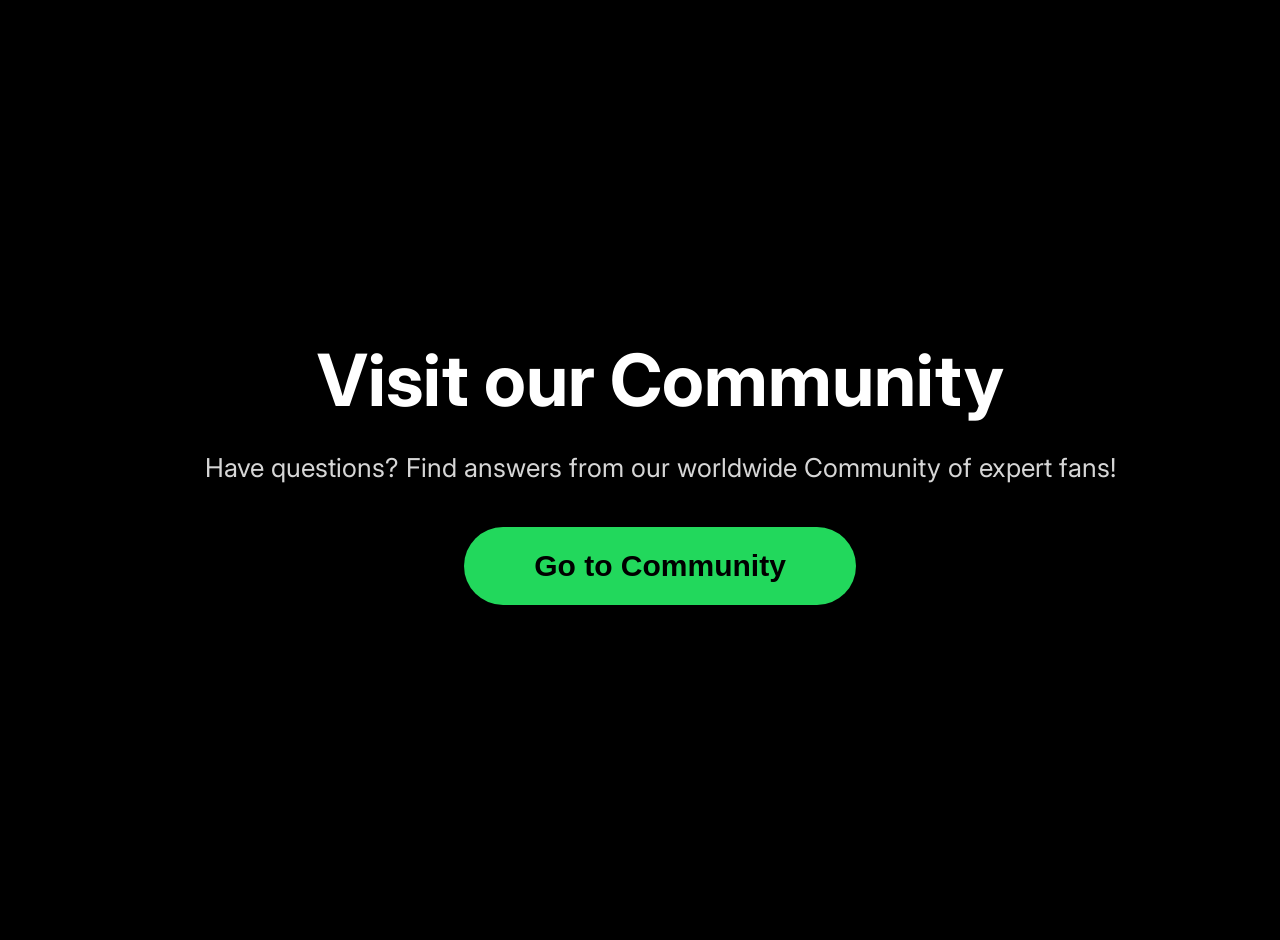
<file: Section1/index.html>
<!DOCTYPE html>
<html lang="en">
  <head>
    <meta charset="UTF-8" />
    <meta name="viewport" content="width=device-width, initial-scale=1.0" />
    <title>Spotify</title>
    <link rel="stylesheet" href="style.css" />
  </head>
    <section class="community-section">
      <div class="community-content">
        <h1>Visit our Community</h1>

        <p>
          Have questions? Find answers from our worldwide Community of expert
          fans!
        </p>

        <button id="communityBtn">Go to Community</button>
      </div>
    </section>
    <section>
      <div></div>
    </section>
    <script src="script.js"></script>
  </body>
</html>
</file>
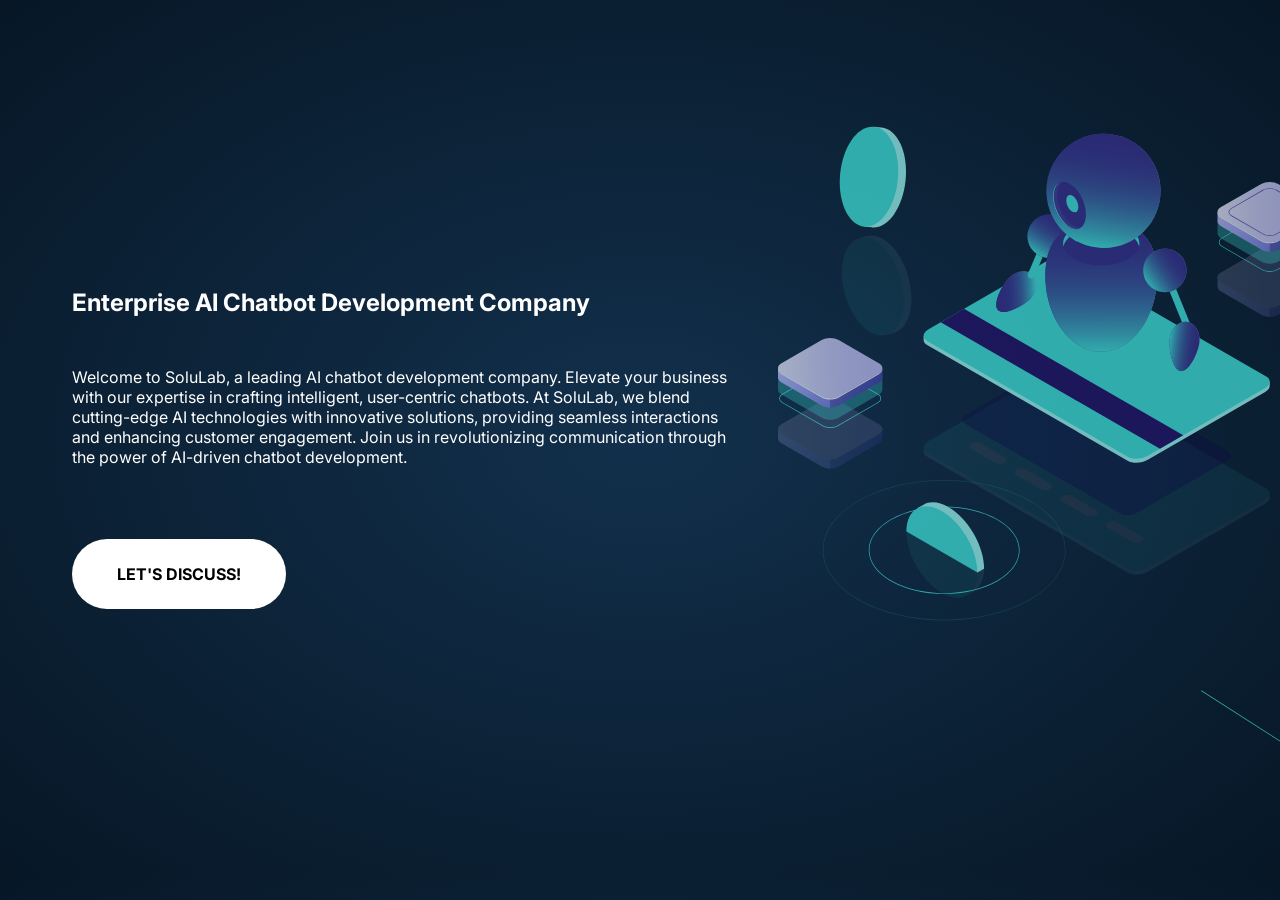
<file: section3/index.html>
<!DOCTYPE html>
<html lang="en">
  <head>
    <meta charset="UTF-8" />
    <meta name="viewport" content="width=device-width, initial-scale=1.0" />
    <title>Solulab Design</title>
    <link rel="stylesheet" href="style.css" />
  </head>
  <body>
    <section class="hero">
      <div class="hero-inner">
        <div class="content">
          <h1>Enterprise AI Chatbot Development Company</h1>

          <p>
            Welcome to SoluLab, a leading AI chatbot development company.
            Elevate your business with our expertise in crafting intelligent,
            user-centric chatbots. At SoluLab, we blend cutting-edge AI
            technologies with innovative solutions, providing seamless
            interactions and enhancing customer engagement. Join us in
            revolutionizing communication through the power of AI-driven chatbot
            development.
          </p>
          <a href="#contact" class="cta-button"> LET'S DISCUSS! </a>
        </div>
        <div class="hero-visual">
          <div class="visual-platform">
            <svg width="666" height="625" viewBox="0 0 666 625" fill="none" xmlns="http://www.w3.org/2000/svg">
              <g opacity="0.7">
              <g opacity="0.1">
              <path d="M491.721 369.365L489.126 369.024C488.848 368.821 488.547 368.627 488.224 368.44L287.746 252.694C282.565 249.703 273.518 250.078 267.538 253.532L150.582 321.056C149.024 321.957 147.835 322.978 147.009 324.047L145.635 323.643V327.688L145.645 327.69C145.659 329.577 146.8 331.377 149.131 332.723L349.61 448.468C354.789 451.46 363.838 451.084 369.818 447.63L486.773 380.107C490.116 378.177 491.79 375.695 491.715 373.359H491.721V369.365Z" fill="#9FFFF8"/>
              <path d="M349.61 444.41L149.132 328.664C143.951 325.673 144.602 320.449 150.583 316.997L267.538 249.474C273.519 246.02 282.568 245.646 287.747 248.636L488.225 364.381C493.404 367.373 492.755 372.596 486.774 376.048L369.819 443.572C363.838 447.026 354.791 447.401 349.61 444.41Z" fill="#42E8E0"/>
              <path d="M217.416 338.972L192.664 324.681C190.361 323.352 190.651 321.028 193.309 319.494C195.968 317.958 199.992 317.791 202.293 319.121L227.046 333.411C229.349 334.741 229.059 337.064 226.4 338.599C223.742 340.135 219.72 340.301 217.416 338.972Z" fill="white"/>
              <path d="M263.091 365.342L238.338 351.051C236.035 349.722 236.323 347.398 238.984 345.864C241.642 344.328 245.667 344.161 247.97 345.491L272.722 359.782C275.026 361.111 274.735 363.434 272.077 364.969C269.418 366.505 265.394 366.673 263.091 365.342Z" fill="white"/>
              <path d="M308.77 391.713L284.017 377.422C281.714 376.093 282.004 373.769 284.663 372.235C287.321 370.699 291.346 370.532 293.647 371.862L318.399 386.153C320.702 387.482 320.412 389.806 317.754 391.34C315.097 392.876 311.073 393.042 308.77 391.713Z" fill="white"/>
              <path d="M354.444 418.083L329.692 403.792C327.389 402.463 327.677 400.139 330.337 398.605C332.996 397.069 337.02 396.903 339.321 398.232L364.074 412.523C366.377 413.852 366.089 416.176 363.428 417.71C360.77 419.246 356.746 419.414 354.444 418.083Z" fill="white"/>
              </g>
              <path opacity="0.4" d="M342.703 389.674L186.973 299.762C182.948 297.438 183.454 293.382 188.099 290.699L278.95 238.247C283.597 235.564 290.625 235.274 294.649 237.596L450.38 327.508C454.404 329.831 453.899 333.888 449.254 336.571L358.402 389.024C353.755 391.707 346.727 391.997 342.703 389.674Z" fill="#0F054C"/>
              <path d="M491.719 257.582L489.124 257.241C488.846 257.038 488.545 256.843 488.223 256.657L287.744 140.911C282.563 137.92 273.516 138.295 267.536 141.749L150.58 209.273C149.022 210.174 147.833 211.194 147.007 212.264L145.633 211.86V215.905L145.643 215.907C145.657 217.794 146.798 219.594 149.129 220.94L349.608 336.685C354.787 339.676 363.836 339.301 369.816 335.847L486.772 268.323C490.114 266.394 491.788 263.912 491.713 261.576H491.719V257.582Z" fill="#9FFFF8"/>
              <path d="M349.608 332.628L149.13 216.883C143.949 213.891 144.6 208.668 150.581 205.216L267.536 137.692C273.517 134.238 282.566 133.865 287.745 136.854L488.223 252.6C493.402 255.591 492.753 260.815 486.772 264.266L369.817 331.79C363.836 335.244 354.789 335.62 349.608 332.628Z" fill="#42E8E0"/>
              <path d="M381.964 324.783L162.729 198.207L185.999 184.77L405.237 311.346L381.964 324.783Z" fill="#24126A"/>
              <path d="M604.116 275.882C604.116 253.252 588.228 225.734 568.63 214.42C558.812 208.752 549.928 208.226 543.502 211.956L536.793 215.879L538.742 216.062C535.204 220.392 533.145 226.775 533.145 234.907C533.145 257.536 549.033 285.055 568.63 296.368C575.364 300.257 581.661 301.726 587.025 301.06L586.874 302.858L593.685 298.873C593.713 298.856 593.74 298.84 593.768 298.824L594.044 298.664L594.028 298.659C600.266 294.877 604.116 287.011 604.116 275.882Z" fill="#9FFFF8"/>
              <path d="M586.91 302.836C600.768 294.835 600.767 268.892 586.909 244.89C573.051 220.887 550.583 207.916 536.726 215.917C522.868 223.917 522.869 249.861 536.727 273.863C550.585 297.865 573.053 310.837 586.91 302.836Z" fill="#42E8E0"/>
              <g opacity="0.1">
              <path d="M604.116 458.919C604.116 436.289 588.228 408.771 568.63 397.457C558.812 391.789 549.928 391.263 543.502 394.993V394.991L536.793 398.916L538.742 399.099C535.204 403.43 533.145 409.812 533.145 417.944C533.145 440.573 549.033 468.092 568.63 479.405C575.364 483.294 581.661 484.763 587.025 484.097L586.874 485.895L593.685 481.91C593.713 481.893 593.74 481.877 593.768 481.861L594.044 481.701L594.028 481.697C600.266 477.914 604.116 470.05 604.116 458.919Z" fill="#9FFFF8"/>
              <path d="M586.91 485.873C600.768 477.872 600.767 451.928 586.909 427.926C573.051 403.924 550.583 390.952 536.726 398.953C522.868 406.954 522.869 432.898 536.727 456.9C550.585 480.902 573.053 493.874 586.91 485.873Z" fill="#42E8E0"/>
              </g>
              <path d="M115.824 90.7093C128.963 72.2845 132.001 40.6546 122.613 20.0625C117.909 9.74718 110.98 4.1603 103.583 3.46828L103.585 3.46625L95.8431 2.76611L97.3246 4.04665C91.9305 5.51795 86.5485 9.5199 81.8282 16.1397C68.69 34.5645 65.652 66.1944 75.0399 86.7865C78.2666 93.8609 82.5406 98.7132 87.2934 101.286L86.1265 102.664L93.9862 103.373C94.0187 103.375 94.0512 103.379 94.0836 103.381L94.4023 103.409L94.3921 103.397C101.663 103.941 109.363 99.7725 115.824 90.7093Z" fill="#9FFFF8"/>
              <path d="M119.82 55.4933C122.469 27.9046 111.705 4.29948 95.7773 2.76973C79.8493 1.23998 64.7891 22.3649 62.1394 49.9536C59.4898 77.5422 70.254 101.147 86.182 102.677C102.11 104.207 117.17 83.0819 119.82 55.4933Z" fill="#42E8E0"/>
              <g opacity="0.1">
              <path d="M131.815 188.982C137.391 167.05 128.775 136.465 112.568 120.671C104.45 112.758 95.9676 110.059 88.8221 112.09L81.352 114.24L83.1947 114.897C78.6996 118.221 75.1299 123.899 73.1269 131.782C67.5502 153.713 76.1669 184.298 92.3735 200.092C97.9421 205.521 103.681 208.496 109.045 209.174L108.456 210.881L116.04 208.697C116.071 208.689 116.103 208.679 116.134 208.671L116.44 208.583L116.426 208.575C123.403 206.442 129.071 199.768 131.815 188.982Z" fill="#9FFFF8"/>
              <path d="M108.519 210.851C123.921 206.511 130.313 181.367 122.796 154.69C115.279 128.014 96.7006 109.906 81.299 114.245C65.8975 118.585 59.5055 143.729 67.0222 170.406C74.5388 197.082 93.1176 215.19 108.519 210.851Z" fill="#42E8E0"/>
              </g>
              <g opacity="0.1">
              <path d="M206.165 444.618C206.165 421.988 190.277 394.47 170.679 383.156C160.861 377.488 151.974 376.962 145.551 380.692V380.69L138.842 384.615L140.79 384.798C137.253 389.128 135.193 395.511 135.193 403.642C135.193 426.272 151.081 453.79 170.679 465.104C177.413 468.992 183.71 470.462 189.073 469.796L188.923 471.594L195.734 467.608C195.762 467.592 195.789 467.576 195.817 467.56L196.093 467.399L196.079 467.395C202.315 463.613 206.165 455.747 206.165 444.618Z" fill="#9FFFF8"/>
              <path d="M188.959 471.566C202.817 463.565 202.816 437.621 188.958 413.619C175.1 389.617 152.632 376.645 138.775 384.646C124.917 392.647 124.918 418.59 138.776 442.593C152.634 466.595 175.102 479.566 188.959 471.566Z" fill="#42E8E0"/>
              </g>
              <path opacity="0.2" d="M166.185 496.385C135.12 496.385 104.054 489.56 80.4035 475.905C57.4228 462.636 44.7676 444.975 44.7676 426.173C44.7676 407.37 57.4228 389.711 80.4014 376.443C127.702 349.135 204.666 349.135 251.965 376.445C274.944 389.713 287.601 407.374 287.601 426.177C287.601 444.977 274.948 462.636 251.967 475.905C228.319 489.56 197.253 496.385 166.185 496.385ZM166.179 356.656C135.239 356.656 104.306 363.455 80.7505 377.054C57.9992 390.19 45.4698 407.634 45.4698 426.173C45.4698 444.713 57.9991 462.158 80.7525 475.294C127.863 502.492 204.508 502.492 251.612 475.294C274.366 462.158 286.895 444.715 286.895 426.177C286.895 407.636 274.363 390.192 251.61 377.056C228.061 363.457 197.119 356.656 166.179 356.656Z" fill="#42E8E0"/>
              <path d="M166.182 469.854C146.891 469.854 127.598 465.615 112.911 457.134C98.6143 448.881 90.7402 437.886 90.7402 426.172C90.7402 414.46 98.6122 403.465 112.909 395.212C142.282 378.256 190.08 378.254 219.456 395.214C233.753 403.467 241.625 414.462 241.625 426.176C241.625 437.888 233.751 448.881 219.456 457.134C204.769 465.615 185.476 469.854 166.182 469.854ZM166.178 383.188C147.015 383.188 127.85 387.399 113.26 395.825C99.1906 403.946 91.4445 414.726 91.4445 426.174C91.4445 437.622 99.1926 448.402 113.262 456.525C142.447 473.377 189.926 473.373 219.105 456.525C233.174 448.404 240.922 437.626 240.922 426.178C240.922 414.726 233.176 403.95 219.105 395.827C204.513 387.401 185.346 383.188 166.178 383.188Z" fill="#42E8E0"/>
              <mask id="mask0_548_5082" style="mask-type:luminance" maskUnits="userSpaceOnUse" x="110" y="298" width="112" height="151">
              <path d="M221.754 435.648L199.449 448.502L110.625 397.221V298.6L221.754 362.761V435.648Z" fill="white"/>
              </mask>
              <g mask="url(#mask0_548_5082)">
              <path d="M206.167 444.617C206.167 421.987 190.279 394.469 170.681 383.155C160.863 377.487 151.976 376.962 145.553 380.692V380.69L138.844 384.614L140.792 384.797C137.255 389.128 135.195 395.51 135.195 403.642C135.195 426.271 151.083 453.79 170.681 465.104C177.415 468.992 183.712 470.461 189.075 469.796L188.925 471.594L195.736 467.608C195.764 467.592 195.791 467.575 195.819 467.559L196.095 467.399L196.081 467.395C202.317 463.612 206.167 455.746 206.167 444.617Z" fill="#9FFFF8"/>
              <path d="M188.961 471.565C202.818 463.564 202.818 437.621 188.96 413.619C175.102 389.616 152.634 376.645 138.777 384.646C124.919 392.646 124.92 418.59 138.778 442.592C152.636 466.594 175.104 479.566 188.961 471.565Z" fill="#42E8E0"/>
              </g>
              <path d="M513.106 624.681L512.926 624.563L423 566.882L423.38 566.292L513.127 623.855L663.591 537.428L631.598 519.614V408H632.3V519.202L665.018 537.42L664.48 537.73L513.106 624.681Z" fill="#42E8E0"/>
              <path d="M252.441 174.674C245.19 182.08 226.095 191.977 220.178 186.181C214.26 180.385 223.758 161.09 231.009 153.685C238.259 146.279 248.936 144.976 254.856 150.772C260.773 156.57 259.692 167.271 252.441 174.674Z" fill="url(#paint0_radial_548_5082)"/>
              <path d="M252.441 174.674C245.19 182.08 226.095 191.977 220.178 186.181C214.26 180.385 223.758 161.09 231.009 153.685C238.259 146.279 248.936 144.976 254.856 150.772C260.773 156.57 259.692 167.271 252.441 174.674Z" fill="url(#paint1_linear_548_5082)"/>
              <path d="M253.284 154.578C252.836 154.578 252.381 154.49 251.941 154.306C250.165 153.563 249.329 151.521 250.072 149.746L260.842 124.009C261.584 122.233 263.622 121.393 265.402 122.14C267.177 122.883 268.014 124.924 267.271 126.7L256.501 152.437C255.943 153.774 254.648 154.578 253.284 154.578Z" fill="#42E8E0"/>
              <path d="M390.069 145.139L383.607 147.755L405.932 202.905L412.393 200.289L390.069 145.139Z" fill="#42E8E0"/>
              <path d="M271.167 133.835C283.128 133.835 292.825 124.138 292.825 112.177C292.825 100.216 283.128 90.5195 271.167 90.5195C259.206 90.5195 249.51 100.216 249.51 112.177C249.51 124.138 259.206 133.835 271.167 133.835Z" fill="url(#paint2_radial_548_5082)"/>
              <path d="M282.805 93.9101C292.893 100.335 295.862 113.723 289.435 123.811C283.01 133.899 269.622 136.868 259.534 130.441C249.446 124.016 246.477 110.628 252.904 100.54C259.331 90.4541 272.717 87.4851 282.805 93.9101Z" fill="url(#paint3_linear_548_5082)"/>
              <path d="M379.163 151.502C379.163 193.54 354.129 227.62 323.248 227.62C292.366 227.62 267.332 193.54 267.332 151.502C267.332 109.463 292.366 96.8647 323.248 96.8647C354.129 96.8668 379.163 109.463 379.163 151.502Z" fill="url(#paint4_radial_548_5082)"/>
              <path d="M379.163 151.502C379.163 193.54 354.129 227.62 323.248 227.62C292.366 227.62 267.332 193.54 267.332 151.502C267.332 109.463 292.366 96.8647 323.248 96.8647C354.129 96.8668 379.163 109.463 379.163 151.502Z" fill="url(#paint5_linear_548_5082)"/>
              <path d="M350.241 135.049C335.337 143.653 311.175 143.653 296.272 135.049C281.368 126.444 281.368 112.494 296.272 103.889C311.175 95.2849 335.337 95.2849 350.241 103.889C365.145 112.494 365.145 126.444 350.241 135.049Z" fill="#393091"/>
              <path d="M296.275 109.758C311.179 101.154 335.341 101.154 350.244 109.758C356.399 113.312 360.006 117.779 361.077 122.403C362.599 115.832 358.993 108.941 350.244 103.889C335.341 95.2849 311.179 95.2849 296.275 103.889C287.528 108.939 283.922 115.83 285.444 122.403C286.516 117.779 290.12 113.312 296.275 109.758Z" fill="#42E8E0"/>
              <path d="M301.878 53.9342C308.163 43.0478 308.163 31.2807 301.877 27.6516C295.591 24.0224 285.401 29.9056 279.115 40.7919C272.83 51.6783 272.83 63.4454 279.116 67.0745C285.401 70.7037 295.592 64.8205 301.878 53.9342Z" fill="#BCBEFF"/>
              <path d="M325.489 123.906C356.984 123.906 382.516 98.3742 382.516 66.8787C382.516 35.3832 356.984 9.85107 325.489 9.85107C293.993 9.85107 268.461 35.3832 268.461 66.8787C268.461 98.3742 293.993 123.906 325.489 123.906Z" fill="url(#paint6_radial_548_5082)"/>
              <path d="M325.489 123.906C356.984 123.906 382.516 98.3742 382.516 66.8787C382.516 35.3832 356.984 9.85107 325.489 9.85107C293.993 9.85107 268.461 35.3832 268.461 66.8787C268.461 98.3742 293.993 123.906 325.489 123.906Z" fill="url(#paint7_linear_548_5082)"/>
              <path d="M307.674 93.8922C306.217 105.107 297.752 108.63 288.768 101.76C279.784 94.8906 273.682 80.2304 275.139 69.016C276.596 57.8017 285.06 54.2787 294.045 61.1481C303.029 68.0155 309.131 82.6758 307.674 93.8922Z" fill="#393091"/>
              <path d="M300.253 84.1814C299.723 88.2564 296.647 89.537 293.382 87.0408C290.116 84.5447 287.898 79.2155 288.428 75.1406C288.957 71.0656 292.034 69.785 295.299 72.2811C298.565 74.7773 300.783 80.1064 300.253 84.1814Z" fill="#42E8E0"/>
              <path d="M293.083 100.124C284.099 93.255 277.996 78.5948 279.453 67.3805C280.048 62.8083 281.807 59.5166 284.289 57.6841C279.593 58.1265 276.036 62.1102 275.139 69.0161C273.682 80.2305 279.784 94.8907 288.768 101.76C294.089 105.829 299.228 106.251 302.836 103.589C299.907 103.863 296.535 102.765 293.083 100.124Z" fill="#453C9E"/>
              <path d="M289.541 101.394C280.557 94.5249 274.455 79.8647 275.912 68.6504C276.586 63.4592 278.763 59.92 281.799 58.2944C278.364 59.7089 275.869 63.3922 275.139 69.0157C273.682 80.23 279.784 94.8902 288.768 101.76C293.592 105.447 298.26 106.131 301.781 104.246C298.363 105.65 294.018 104.818 289.541 101.394Z" fill="#42E8E0"/>
              <path d="M386.886 168.125C398.847 168.125 408.544 158.429 408.544 146.468C408.544 134.506 398.847 124.81 386.886 124.81C374.925 124.81 365.229 134.506 365.229 146.468C365.229 158.429 374.925 168.125 386.886 168.125Z" fill="url(#paint8_radial_548_5082)"/>
              <path d="M386.886 168.125C398.847 168.125 408.544 158.429 408.544 146.468C408.544 134.506 398.847 124.81 386.886 124.81C374.925 124.81 365.229 134.506 365.229 146.468C365.229 158.429 374.925 168.125 386.886 168.125Z" fill="url(#paint9_linear_548_5082)"/>
              <path d="M421.418 218.223C420.19 228.513 411.1 248.004 402.875 247.023C394.65 246.041 390.403 224.96 391.631 214.669C392.858 204.378 400.521 196.831 408.748 197.813C416.973 198.793 422.646 207.932 421.418 218.223Z" fill="url(#paint10_radial_548_5082)"/>
              <path d="M421.418 218.223C420.19 228.513 411.1 248.004 402.875 247.023C394.65 246.041 390.403 224.96 391.631 214.669C392.858 204.378 400.521 196.831 408.748 197.813C416.973 198.793 422.646 207.932 421.418 218.223Z" fill="url(#paint11_linear_548_5082)"/>
              <g opacity="0.3">
              <path d="M543.905 162.524V153.428L541.388 152.03C540.678 156.322 535.625 159.151 531.402 159.738L502.637 176.557L490.084 181.091L450.015 160.413L450.941 159.878C447.515 158.279 445.673 154.62 443.82 151.281L441.123 152.891L439.52 153.341V162.668C439.52 164.45 440.695 166.232 443.045 167.589L483.188 190.765C487.888 193.478 495.537 193.478 500.237 190.765L540.378 167.589C542.689 166.254 543.864 164.509 543.903 162.755C543.905 162.676 543.901 162.599 543.899 162.52L543.905 162.524Z" fill="url(#paint12_linear_548_5082)"/>
              <path opacity="0.3" d="M531.407 159.738L502.643 176.557L491.717 180.502V192.8C494.803 192.8 497.892 192.123 500.242 190.765L540.383 167.589C542.695 166.254 543.87 164.509 543.908 162.756C543.91 162.676 543.906 162.599 543.904 162.52L543.91 162.522V153.426L541.611 152.148H541.372C540.586 156.373 535.592 159.155 531.407 159.738Z" fill="#0F054C"/>
              <path d="M483.188 181.526L443.045 158.35C438.345 155.637 438.345 151.221 443.045 148.508L483.186 125.332C487.886 122.619 495.534 122.619 500.235 125.332L540.378 148.508C545.078 151.221 545.078 155.637 540.378 158.35L500.236 181.526C495.534 184.239 487.888 184.239 483.188 181.526Z" fill="url(#paint13_linear_548_5082)"/>
              <g opacity="0.3">
              <path d="M483.188 181.526L443.045 158.35C438.345 155.637 438.345 151.221 443.045 148.508L483.186 125.332C487.886 122.619 495.534 122.619 500.235 125.332L540.378 148.508C545.078 151.221 545.078 155.637 540.378 158.35L500.236 181.526C495.534 184.239 487.888 184.239 483.188 181.526Z" fill="#0F054C"/>
              </g>
              </g>
              <path d="M491.729 147.807C488.987 147.807 486.249 147.205 484.161 146.001L444.018 122.824C441.936 121.62 440.787 119.997 440.787 118.252C440.787 116.508 441.934 114.883 444.018 113.679L484.159 90.5039C488.333 88.097 495.118 88.097 499.292 90.5039L539.435 113.681C541.517 114.885 542.666 116.51 542.666 118.254C542.666 119.997 541.519 121.622 539.435 122.826L499.294 146.001C497.21 147.205 494.468 147.807 491.729 147.807ZM484.516 145.393C488.49 147.69 494.961 147.694 498.943 145.393L539.084 122.217C540.941 121.145 541.966 119.737 541.966 118.256C541.966 116.774 540.941 115.366 539.084 114.294L498.941 91.1167C494.965 88.8175 488.49 88.8175 484.514 91.1167L444.373 114.292C442.516 115.364 441.491 116.772 441.491 118.254C441.491 119.735 442.516 121.143 444.373 122.215L484.516 145.393Z" fill="#42E8E0"/>
              <path opacity="0.4" d="M543.916 109.358V95.6128L541.4 94.2146C540.69 98.5067 535.637 101.336 531.413 101.924L502.649 118.744L490.095 123.277L450.027 102.6L450.953 102.064C447.527 100.465 445.684 96.8061 443.831 93.4678L441.134 95.0771L439.531 95.5276V109.506C439.531 111.288 440.706 113.07 443.056 114.427L483.199 137.605C487.899 140.318 495.548 140.318 500.248 137.605L540.389 114.429C542.701 113.094 543.876 111.349 543.914 109.595C543.916 109.516 543.912 109.439 543.91 109.36L543.916 109.358Z" fill="#42E8E0"/>
              <path d="M543.914 97.1387V88.043L541.398 86.6448C540.688 90.9369 535.635 93.7658 531.411 94.3523L502.647 111.172L490.093 115.705L450.025 95.0281L450.951 94.4944C447.525 92.8953 445.682 89.2363 443.83 85.8979L441.132 87.5072L439.529 87.9578V97.2848C439.529 99.0666 440.704 100.848 443.054 102.206L483.197 125.384C487.898 128.097 495.546 128.097 500.246 125.384L540.387 102.208C542.699 100.873 543.874 99.1275 543.912 97.3741C543.915 97.2949 543.91 97.2178 543.908 97.1387H543.914Z" fill="url(#paint14_linear_548_5082)"/>
              <path opacity="0.3" d="M531.419 94.355L502.655 111.175L491.729 115.12V127.418C494.815 127.418 497.904 126.74 500.254 125.382L540.395 102.207C542.707 100.871 543.882 99.1261 543.92 97.3727C543.922 97.2936 543.918 97.2164 543.916 97.1373L543.922 97.1393V88.0437L541.623 86.7651H541.383C540.598 90.9903 535.604 93.7726 531.419 94.355Z" fill="#0F054C"/>
              <path d="M483.197 116.142L443.054 92.9665C438.354 90.2533 438.354 85.8373 443.054 83.124L483.195 59.9485C487.896 57.2353 495.544 57.2353 500.244 59.9485L540.387 83.1261C545.087 85.8394 545.087 90.2553 540.387 92.9686L500.246 116.144C495.544 118.855 487.897 118.855 483.197 116.142Z" fill="url(#paint15_linear_548_5082)"/>
              <path d="M491.723 111.933C489.245 111.933 486.771 111.39 484.886 110.302L453.524 92.1937C451.635 91.1039 450.596 89.6285 450.596 88.0456C450.596 86.4607 451.637 84.9853 453.524 83.8935L484.886 65.7874C488.655 63.6119 494.787 63.6119 498.556 65.7874L529.918 83.8955C531.807 84.9853 532.846 86.4607 532.846 88.0436C532.846 89.6285 531.805 91.1039 529.918 92.1957L498.558 110.302C496.675 111.39 494.199 111.933 491.723 111.933ZM491.721 64.8478C489.373 64.8478 487.025 65.3653 485.239 66.3982L453.877 84.5044C452.215 85.4642 451.3 86.7225 451.3 88.0456C451.3 89.3668 452.215 90.625 453.877 91.5828L485.239 109.691C488.813 111.757 494.629 111.757 498.207 109.691L529.567 91.5849C531.229 90.625 532.146 89.3668 532.146 88.0436C532.146 86.7225 531.231 85.4642 529.567 84.5064L498.205 66.3982C496.417 65.3653 494.069 64.8478 491.721 64.8478Z" fill="#5351AF"/>
              <path d="M540.392 92.9673L500.251 116.143C495.551 118.856 487.903 118.856 483.202 116.143L443.059 92.9673C440.959 91.7538 439.8 90.2013 439.577 88.6123C439.301 90.5788 440.46 92.6 443.059 94.0997L483.202 117.275C487.903 119.989 495.551 119.989 500.251 117.275L540.392 94.0997C542.992 92.598 544.151 90.5788 543.875 88.6123C543.652 90.2013 542.493 91.7538 540.392 92.9673Z" fill="white"/>
              <g opacity="0.3">
              <path d="M104.385 314.268V305.172L101.869 303.774C101.159 308.066 96.1053 310.895 91.8822 311.484L63.1178 328.303L50.564 332.837L10.4959 312.159L11.4213 311.626C7.99574 310.027 6.15306 306.368 4.30023 303.029L1.6032 304.639L0 305.089V314.416C0 316.198 1.17501 317.98 3.52503 319.337L43.6682 342.513C48.3682 345.226 56.017 345.226 60.715 342.513L100.856 319.337C103.168 318.002 104.343 316.257 104.379 314.503C104.381 314.424 104.377 314.347 104.375 314.268H104.385Z" fill="url(#paint16_linear_548_5082)"/>
              <path opacity="0.3" d="M91.884 311.484L63.1195 328.303L52.1934 332.249V344.547C55.28 344.547 58.3688 343.869 60.7188 342.511L100.86 319.336C103.171 318 104.346 316.255 104.383 314.502C104.385 314.422 104.381 314.345 104.379 314.266L104.385 314.268V305.173L102.086 303.894H101.846C101.063 308.119 96.0685 310.901 91.884 311.484Z" fill="#0F054C"/>
              <path d="M43.6682 333.271L3.52503 310.095C-1.17501 307.382 -1.17501 302.966 3.52503 300.253L43.6662 277.077C48.3662 274.364 56.0149 274.364 60.715 277.077L100.858 300.255C105.558 302.968 105.558 307.384 100.858 310.097L60.717 333.273C56.0149 335.984 48.3682 335.984 43.6682 333.271Z" fill="url(#paint17_linear_548_5082)"/>
              <g opacity="0.3">
              <path d="M43.6682 333.271L3.52503 310.095C-1.17501 307.382 -1.17501 302.966 3.52503 300.253L43.6662 277.077C48.3662 274.364 56.0149 274.364 60.715 277.077L100.858 300.255C105.558 302.968 105.558 307.384 100.858 310.097L60.717 333.273C56.0149 335.984 48.3682 335.984 43.6682 333.271Z" fill="#0F054C"/>
              </g>
              </g>
              <path d="M52.1974 303.98C49.4577 303.98 46.718 303.377 44.6298 302.172L4.48867 278.996C2.40449 277.793 1.25586 276.169 1.25586 274.424C1.25586 272.679 2.40246 271.055 4.48867 269.852L44.6298 246.676C48.7981 244.271 55.5885 244.267 59.7609 246.676L99.904 269.852C101.988 271.057 103.137 272.679 103.137 274.426C103.137 276.169 101.988 277.793 99.904 278.996L59.7629 302.172C57.6787 303.377 54.937 303.98 52.1974 303.98ZM52.1953 245.564C49.5815 245.564 46.9697 246.136 44.9809 247.287L4.83976 270.463C2.98287 271.534 1.96005 272.942 1.96005 274.424C1.96005 275.905 2.98287 277.314 4.83976 278.385L44.9829 301.561C48.9605 303.86 55.4322 303.858 59.4098 301.561L99.553 278.385C101.41 277.314 102.433 275.907 102.433 274.426C102.433 272.945 101.41 271.534 99.5509 270.463L59.4098 247.287C57.421 246.138 54.8092 245.564 52.1953 245.564Z" fill="#42E8E0"/>
              <path opacity="0.4" d="M104.385 265.528V251.781L101.869 250.382C101.159 254.675 96.1053 257.504 91.8822 258.092L63.1178 274.912L50.564 279.445L10.4959 258.768L11.4213 258.234C7.99574 256.635 6.15306 252.974 4.30023 249.638L1.6032 251.247L0 251.698V265.676C0 267.458 1.17501 269.239 3.52503 270.597L43.6682 293.773C48.3682 296.486 56.017 296.486 60.715 293.773L100.856 270.597C103.168 269.262 104.343 267.517 104.379 265.763C104.381 265.684 104.377 265.607 104.375 265.528H104.385Z" fill="#42E8E0"/>
              <path d="M104.385 253.309V244.213L101.869 242.815C101.159 247.107 96.1053 249.936 91.8822 250.524L63.1178 267.344L50.564 271.877L10.4959 251.2L11.4213 250.666C7.99574 249.067 6.15306 245.408 4.30023 242.07L1.6032 243.679L0 244.13V253.457C0 255.238 1.17501 257.02 3.52503 258.378L43.6682 281.553C48.3682 284.267 56.017 284.267 60.715 281.553L100.856 258.378C103.168 257.043 104.343 255.297 104.379 253.544C104.381 253.465 104.377 253.388 104.375 253.309H104.385Z" fill="url(#paint18_linear_548_5082)"/>
              <path opacity="0.3" d="M91.884 250.523L63.1195 267.342L52.1934 271.288V283.586C55.28 283.586 58.3688 282.908 60.7188 281.55L100.86 258.375C103.171 257.039 104.346 255.294 104.383 253.541C104.385 253.462 104.381 253.384 104.379 253.305L104.385 253.307V244.212L102.086 242.933H101.846C101.063 247.16 96.0685 249.941 91.884 250.523Z" fill="#0F054C"/>
              <path d="M43.6682 272.312L3.52503 249.136C-1.17501 246.423 -1.17501 242.007 3.52503 239.294L43.6662 216.118C48.3662 213.405 56.0129 213.405 60.715 216.118L100.858 239.294C105.558 242.007 105.558 246.423 100.858 249.136L60.717 272.312C56.0149 275.025 48.3682 275.025 43.6682 272.312Z" fill="url(#paint19_linear_548_5082)"/>
              <path d="M100.861 249.137L60.72 272.312C56.02 275.026 48.3732 275.026 43.6732 272.312L3.53005 249.137C1.42964 247.923 0.270857 246.371 0.0476252 244.782C-0.22837 246.748 0.930412 248.769 3.53005 250.269L43.6732 273.447C48.3732 276.16 56.022 276.16 60.72 273.447L100.861 250.271C103.461 248.772 104.62 246.75 104.344 244.784C104.12 246.371 102.962 247.923 100.861 249.137Z" fill="white"/>
              </g>
              <defs>
              <radialGradient id="paint0_radial_548_5082" cx="0" cy="0" r="1" gradientTransform="matrix(27.4414 26.8764 -44.2721 45.2055 270.506 142.184)" gradientUnits="userSpaceOnUse">
              <stop stop-color="#C0BFF6"/>
              <stop offset="1" stop-color="#393091"/>
              </radialGradient>
              <linearGradient id="paint1_linear_548_5082" x1="257.825" y1="161.681" x2="223.639" y2="163.154" gradientUnits="userSpaceOnUse">
              <stop stop-color="#42E8E0"/>
              <stop offset="0.0047" stop-color="#42E6DF"/>
              <stop offset="0.1358" stop-color="#40B6CB"/>
              <stop offset="0.2707" stop-color="#3E8DB9"/>
              <stop offset="0.4074" stop-color="#3C6BAA"/>
              <stop offset="0.5467" stop-color="#3B519F"/>
              <stop offset="0.6893" stop-color="#3A3F97"/>
              <stop offset="0.8375" stop-color="#393493"/>
              <stop offset="1" stop-color="#393091"/>
              </linearGradient>
              <radialGradient id="paint2_radial_548_5082" cx="0" cy="0" r="1" gradientUnits="userSpaceOnUse" gradientTransform="translate(374.751 42.9869) rotate(11.1976) scale(125.013 125.013)">
              <stop stop-color="#C0BFF6"/>
              <stop offset="1" stop-color="#393091"/>
              </radialGradient>
              <linearGradient id="paint3_linear_548_5082" x1="259.536" y1="130.443" x2="282.805" y2="93.9106" gradientUnits="userSpaceOnUse">
              <stop stop-color="#42E8E0"/>
              <stop offset="0.0047" stop-color="#42E6DF"/>
              <stop offset="0.1358" stop-color="#40B6CB"/>
              <stop offset="0.2707" stop-color="#3E8DB9"/>
              <stop offset="0.4074" stop-color="#3C6BAA"/>
              <stop offset="0.5467" stop-color="#3B519F"/>
              <stop offset="0.6893" stop-color="#3A3F97"/>
              <stop offset="0.8375" stop-color="#393493"/>
              <stop offset="1" stop-color="#393091"/>
              </linearGradient>
              <radialGradient id="paint4_radial_548_5082" cx="0" cy="0" r="1" gradientUnits="userSpaceOnUse" gradientTransform="translate(356.238 140.096) scale(96.094 130.809)">
              <stop stop-color="#C0BFF6"/>
              <stop offset="1" stop-color="#393091"/>
              </radialGradient>
              <linearGradient id="paint5_linear_548_5082" x1="323.246" y1="227.621" x2="323.246" y2="96.866" gradientUnits="userSpaceOnUse">
              <stop stop-color="#42E8E0"/>
              <stop offset="0.0047" stop-color="#42E6DF"/>
              <stop offset="0.1358" stop-color="#40B6CB"/>
              <stop offset="0.2707" stop-color="#3E8DB9"/>
              <stop offset="0.4074" stop-color="#3C6BAA"/>
              <stop offset="0.5467" stop-color="#3B519F"/>
              <stop offset="0.6893" stop-color="#3A3F97"/>
              <stop offset="0.8375" stop-color="#393493"/>
              <stop offset="1" stop-color="#393091"/>
              </linearGradient>
              <radialGradient id="paint6_radial_548_5082" cx="0" cy="0" r="1" gradientUnits="userSpaceOnUse" gradientTransform="translate(361.079 58.431) scale(96.3886 96.3886)">
              <stop stop-color="#C0BFF6"/>
              <stop offset="1" stop-color="#393091"/>
              </radialGradient>
              <linearGradient id="paint7_linear_548_5082" x1="317.551" y1="123.36" x2="333.427" y2="10.3992" gradientUnits="userSpaceOnUse">
              <stop stop-color="#42E8E0"/>
              <stop offset="0.0047" stop-color="#42E6DF"/>
              <stop offset="0.1358" stop-color="#40B6CB"/>
              <stop offset="0.2707" stop-color="#3E8DB9"/>
              <stop offset="0.4074" stop-color="#3C6BAA"/>
              <stop offset="0.5467" stop-color="#3B519F"/>
              <stop offset="0.6893" stop-color="#3A3F97"/>
              <stop offset="0.8375" stop-color="#393493"/>
              <stop offset="1" stop-color="#393091"/>
              </linearGradient>
              <radialGradient id="paint8_radial_548_5082" cx="0" cy="0" r="1" gradientUnits="userSpaceOnUse" gradientTransform="translate(399.718 132.333) rotate(11.1976) scale(45.1824 45.1824)">
              <stop stop-color="#C0BFF6"/>
              <stop offset="1" stop-color="#393091"/>
              </radialGradient>
              <linearGradient id="paint9_linear_548_5082" x1="369.366" y1="159.198" x2="404.406" y2="133.737" gradientUnits="userSpaceOnUse">
              <stop stop-color="#42E8E0"/>
              <stop offset="0.0047" stop-color="#42E6DF"/>
              <stop offset="0.1358" stop-color="#40B6CB"/>
              <stop offset="0.2707" stop-color="#3E8DB9"/>
              <stop offset="0.4074" stop-color="#3C6BAA"/>
              <stop offset="0.5467" stop-color="#3B519F"/>
              <stop offset="0.6893" stop-color="#3A3F97"/>
              <stop offset="0.8375" stop-color="#393493"/>
              <stop offset="1" stop-color="#393091"/>
              </linearGradient>
              <radialGradient id="paint10_radial_548_5082" cx="0" cy="0" r="1" gradientTransform="matrix(38.1399 4.54983 -7.49655 62.827 427.061 201.158)" gradientUnits="userSpaceOnUse">
              <stop stop-color="#C0BFF6"/>
              <stop offset="1" stop-color="#393091"/>
              </radialGradient>
              <linearGradient id="paint11_linear_548_5082" x1="390.917" y1="220.64" x2="420.705" y2="224.194" gradientUnits="userSpaceOnUse">
              <stop stop-color="#42E8E0"/>
              <stop offset="0.0047" stop-color="#42E6DF"/>
              <stop offset="0.1358" stop-color="#40B6CB"/>
              <stop offset="0.2707" stop-color="#3E8DB9"/>
              <stop offset="0.4074" stop-color="#3C6BAA"/>
              <stop offset="0.5467" stop-color="#3B519F"/>
              <stop offset="0.6893" stop-color="#3A3F97"/>
              <stop offset="0.8375" stop-color="#393493"/>
              <stop offset="1" stop-color="#393091"/>
              </linearGradient>
              <linearGradient id="paint12_linear_548_5082" x1="449.906" y1="135.354" x2="532.724" y2="183.169" gradientUnits="userSpaceOnUse">
              <stop stop-color="#BCBEFF"/>
              <stop offset="0.2271" stop-color="#AAADF8"/>
              <stop offset="0.6802" stop-color="#7C83E5"/>
              <stop offset="1" stop-color="#5761D7"/>
              </linearGradient>
              <linearGradient id="paint13_linear_548_5082" x1="439.519" y1="153.429" x2="543.902" y2="153.429" gradientUnits="userSpaceOnUse">
              <stop stop-color="#E9E9FD"/>
              <stop offset="0.3601" stop-color="#D3D2F9"/>
              <stop offset="0.7062" stop-color="#C5C4F7"/>
              <stop offset="1" stop-color="#C0BFF6"/>
              </linearGradient>
              <linearGradient id="paint14_linear_548_5082" x1="449.916" y1="69.9702" x2="532.734" y2="117.785" gradientUnits="userSpaceOnUse">
              <stop stop-color="#BCBEFF"/>
              <stop offset="0.2271" stop-color="#AAADF8"/>
              <stop offset="0.6802" stop-color="#7C83E5"/>
              <stop offset="1" stop-color="#5761D7"/>
              </linearGradient>
              <linearGradient id="paint15_linear_548_5082" x1="439.529" y1="88.0445" x2="543.912" y2="88.0445" gradientUnits="userSpaceOnUse">
              <stop stop-color="#E9E9FD"/>
              <stop offset="0.3601" stop-color="#D3D2F9"/>
              <stop offset="0.7062" stop-color="#C5C4F7"/>
              <stop offset="1" stop-color="#C0BFF6"/>
              </linearGradient>
              <linearGradient id="paint16_linear_548_5082" x1="10.3866" y1="287.099" x2="93.2049" y2="334.915" gradientUnits="userSpaceOnUse">
              <stop stop-color="#BCBEFF"/>
              <stop offset="0.2271" stop-color="#AAADF8"/>
              <stop offset="0.6802" stop-color="#7C83E5"/>
              <stop offset="1" stop-color="#5761D7"/>
              </linearGradient>
              <linearGradient id="paint17_linear_548_5082" x1="-0.000202938" y1="305.173" x2="104.382" y2="305.173" gradientUnits="userSpaceOnUse">
              <stop stop-color="#E9E9FD"/>
              <stop offset="0.3601" stop-color="#D3D2F9"/>
              <stop offset="0.7062" stop-color="#C5C4F7"/>
              <stop offset="1" stop-color="#C0BFF6"/>
              </linearGradient>
              <linearGradient id="paint18_linear_548_5082" x1="10.3866" y1="226.139" x2="93.205" y2="273.955" gradientUnits="userSpaceOnUse">
              <stop stop-color="#BCBEFF"/>
              <stop offset="0.2271" stop-color="#AAADF8"/>
              <stop offset="0.6802" stop-color="#7C83E5"/>
              <stop offset="1" stop-color="#5761D7"/>
              </linearGradient>
              <linearGradient id="paint19_linear_548_5082" x1="-0.000202938" y1="244.214" x2="104.382" y2="244.214" gradientUnits="userSpaceOnUse">
              <stop stop-color="#E9E9FD"/>
              <stop offset="0.3601" stop-color="#D3D2F9"/>
              <stop offset="0.7062" stop-color="#C5C4F7"/>
              <stop offset="1" stop-color="#C0BFF6"/>
              </linearGradient>
              </defs>
              </svg>
              
            
              
          </div>
        </div>
      </div>
    </section>
    <link rel="script" href="" class="script js" />
  </body>
</html>
</file>
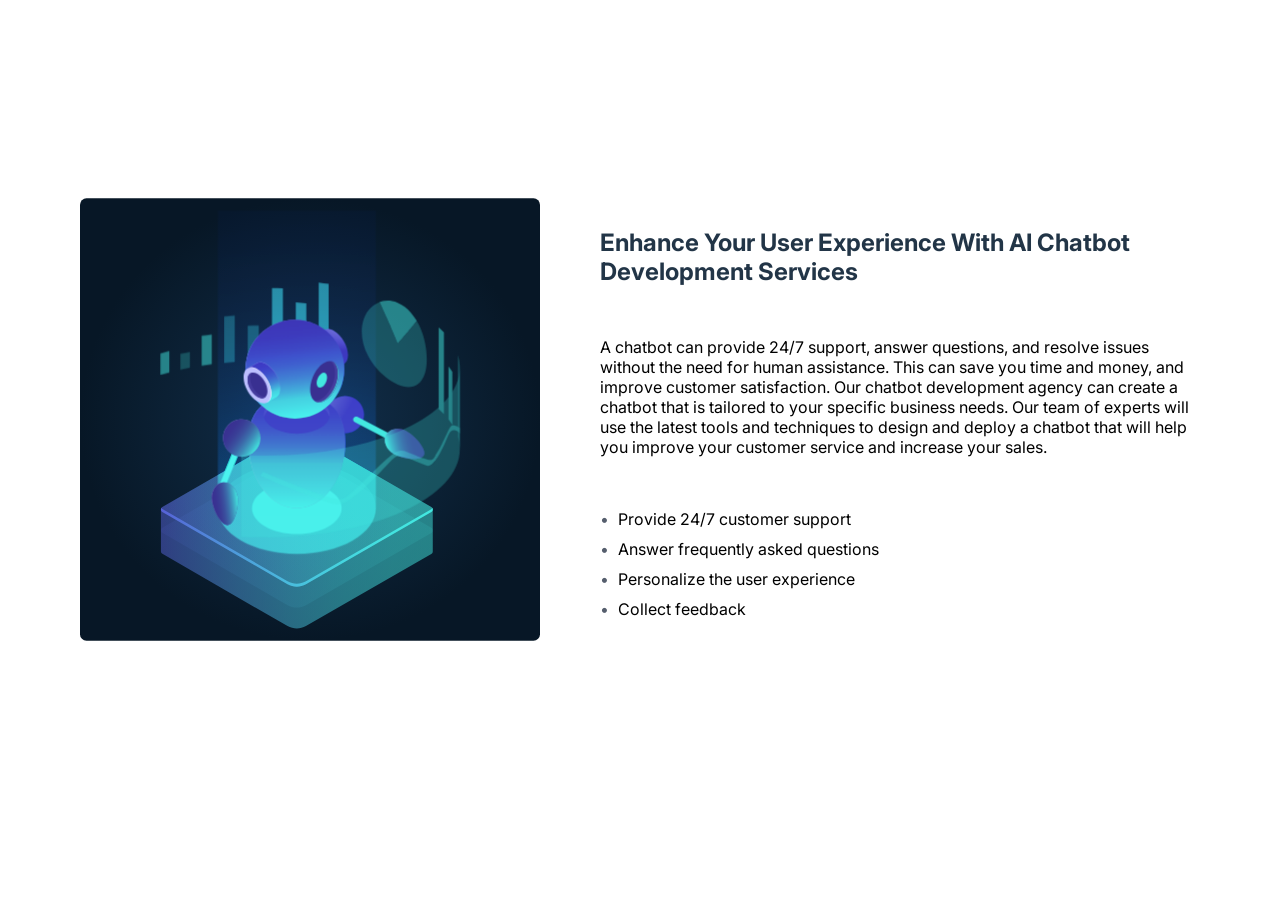
<file: section5/index.html>
<!DOCTYPE html>
<html lang="en">
  <head>
    <meta charset="UTF-8" />
    <meta name="viewport" content="width=device-width, initial-scale=1.0" />
    <title>Enhance experience</title>
    <link rel="stylesheet" href="style.css" />
  </head>
  <body>
    <section>
      <div class="container">
        <div class="visual-container">
          <svg
            width="706"
            height="679"
            viewBox="0 0 706 679"
            fill="none"
            xmlns="http://www.w3.org/2000/svg"
          >
            <rect
              width="706"
              height="679"
              rx="10"
              fill="url(#paint0_radial_550_68)"
            />
            <g opacity="0.11">
              <path
                d="M348.936 395.984C339.047 390.274 326.864 390.268 316.97 395.968L126.456 505.708C123.457 507.44 123.457 511.768 126.456 513.499L318.557 624.409C327.285 629.447 338.038 629.447 346.766 624.409L539.162 513.603C542.162 511.871 542.162 507.543 539.162 505.812L348.936 395.984Z"
                fill="url(#paint1_linear_550_68)"
              />
            </g>
            <g opacity="0.11">
              <path
                d="M348.936 363.889C339.047 358.18 326.864 358.173 316.97 363.874L126.456 473.613C123.457 475.345 123.457 479.675 126.456 481.405L318.557 592.314C327.285 597.352 338.038 597.352 346.766 592.314L539.162 481.508C542.162 479.776 542.162 475.449 539.162 473.717L348.936 363.889Z"
                fill="url(#paint2_linear_550_68)"
              />
            </g>
            <g opacity="0.11">
              <path
                d="M348.936 363.889C339.047 358.18 326.864 358.173 316.97 363.874L126.456 473.613C123.457 475.345 123.457 479.675 126.456 481.405L318.557 592.314C327.285 597.352 338.038 597.352 346.766 592.314L539.162 481.508C542.162 479.776 542.162 475.449 539.162 473.717L348.936 363.889Z"
                fill="url(#paint3_linear_550_68)"
              />
            </g>
            <path
              d="M539.163 477.076L346.767 587.881C338.039 592.92 327.286 592.92 318.558 587.881L126.457 476.972C125.717 476.544 125.164 475.958 124.789 475.292C123.644 477.324 124.2 480.101 126.457 481.405L318.558 592.314C327.286 597.353 338.039 597.353 346.767 592.314L539.163 481.509C541.423 480.205 541.977 477.427 540.831 475.395C540.457 476.061 539.903 476.649 539.163 477.076Z"
              fill="url(#paint4_linear_550_68)"
            />
            <path
              opacity="0.5"
              d="M539.165 473.717L348.938 363.889C339.049 358.18 326.866 358.173 316.972 363.874L126.459 473.613C124.96 474.479 124.21 475.994 124.21 477.51V541.809C124.21 543.323 124.96 544.84 126.459 545.705L318.559 656.615C327.287 661.653 338.04 661.653 346.768 656.615L539.165 545.809C540.665 544.943 541.414 543.429 541.414 541.912V477.613C541.414 476.097 540.665 474.583 539.165 473.717Z"
              fill="url(#paint5_linear_550_68)"
            />
            <g opacity="0.5">
              <path
                d="M137.062 234.225C132.44 235.42 127.896 236.669 123.434 237.971V270.913C127.896 269.611 132.44 268.362 137.062 267.167V234.225Z"
                fill="#42E8E0"
              />
              <path
                opacity="0.5"
                d="M168.643 235.604C163.699 236.551 158.824 237.557 154.021 238.617V263.106C158.823 262.043 163.699 261.038 168.643 260.092V235.604Z"
                fill="#42E8E0"
              />
              <path
                d="M202.203 208.781C196.978 209.46 191.812 210.202 186.71 211.006V256.943C191.812 256.14 196.977 255.398 202.201 254.718V208.781H202.203Z"
                fill="#42E8E0"
              />
              <path
                opacity="0.5"
                d="M237.496 179.828C232.028 180.221 226.612 180.681 221.249 181.208V252.549C226.612 252.023 232.028 251.563 237.496 251.169V179.828Z"
                fill="#42E8E0"
              />
              <path
                opacity="0.5"
                d="M274.293 195.143C268.611 195.231 262.971 195.391 257.375 195.621V250.05C262.971 249.821 268.611 249.66 274.293 249.572V195.143Z"
                fill="#42E8E0"
              />
              <path
                d="M311.438 138.17C305.89 137.946 300.302 137.791 294.675 137.706V249.567C300.302 249.652 305.892 249.807 311.438 250.031V138.17Z"
                fill="#42E8E0"
              />
              <path
                d="M347.365 161.204C342.027 160.685 336.638 160.231 331.199 159.843V251.133C336.636 251.522 342.027 251.975 347.365 252.494V161.204Z"
                fill="#42E8E0"
              />
              <path
                d="M381.781 131.399C376.693 130.604 371.542 129.868 366.335 129.197V254.638C371.542 255.311 376.693 256.046 381.781 256.841V131.399Z"
                fill="#42E8E0"
              />
            </g>
            <path
              opacity="0.2"
              d="M332.813 545.666C265.848 545.666 211.563 514.325 211.563 475.663C211.563 437.001 265.848 405.66 332.813 405.66C399.777 405.66 454.062 437.001 454.062 475.663C454.062 514.325 399.777 545.666 332.813 545.666Z"
              fill="#42E8E0"
            />
            <path
              d="M332.816 515.377C294.827 515.377 264.031 497.597 264.031 475.663C264.031 453.73 294.827 435.949 332.816 435.949C370.805 435.949 401.602 453.73 401.602 475.663C401.602 497.597 370.805 515.377 332.816 515.377Z"
              fill="#42E8E0"
            />
            <path
              d="M243.971 366.128L252.555 369.602L222.9 442.868L214.317 439.394L243.971 366.128Z"
              fill="#42E8E0"
            />
            <path
              d="M407.09 360.763C391.202 360.763 378.322 347.883 378.322 331.995C378.322 316.107 391.202 303.227 407.09 303.227C422.978 303.227 435.857 316.107 435.857 331.995C435.857 347.883 422.978 360.763 407.09 360.763Z"
              fill="url(#paint6_radial_550_68)"
            />
            <path
              d="M258.532 374.549C258.532 430.393 291.787 475.663 332.808 475.663C373.83 475.663 407.084 430.393 407.084 374.549C407.084 318.706 373.83 301.973 332.808 301.973C291.787 301.971 258.532 318.706 258.532 374.549Z"
              fill="url(#paint7_radial_550_68)"
            />
            <path
              d="M258.532 374.549C258.532 430.393 291.787 475.663 332.808 475.663C373.83 475.663 407.084 430.393 407.084 374.549C407.084 318.706 373.83 301.973 332.808 301.973C291.787 301.971 258.532 318.706 258.532 374.549Z"
              fill="url(#paint8_linear_550_68)"
            />
            <path
              d="M332.811 361.263C304.814 361.263 282.118 348.159 282.118 331.995C282.118 315.83 304.814 302.727 332.811 302.727C360.808 302.727 383.504 315.83 383.504 331.995C383.504 348.159 360.808 361.263 332.811 361.263Z"
              fill="#393091"
            />
            <path
              d="M368.659 319.095C348.862 307.666 316.765 307.666 296.969 319.095C288.791 323.817 284.001 329.75 282.579 335.893C280.558 327.163 285.348 318.007 296.969 311.299C316.765 299.87 348.862 299.87 368.659 311.299C380.278 318.007 385.068 327.161 383.046 335.891C381.623 329.748 376.835 323.817 368.659 319.095Z"
              fill="#453C9E"
            />
            <path
              d="M391.326 262.447L382.157 246.647C376.763 241.049 372.451 233.62 370.262 226.151L360.975 210.149L374.331 202.481C374.758 202.191 375.205 201.932 375.671 201.711L375.678 201.708C379.476 199.91 384.523 200.392 390.063 203.59C401.872 210.406 411.445 226.986 411.445 240.621C411.445 247.435 409.055 252.223 405.189 254.459L405.184 254.462L391.326 262.447Z"
              fill="url(#paint9_radial_550_68)"
            />
            <path
              d="M354.926 223.86C354.926 237.495 364.499 254.075 376.307 260.892C388.116 267.708 397.688 262.184 397.688 248.548C397.688 234.913 388.114 218.333 376.307 211.516C364.499 204.7 354.926 210.226 354.926 223.86Z"
              fill="#BCBEFF"
            />
            <path
              d="M329.861 337.892C288.023 337.892 254.107 303.976 254.107 262.138C254.107 220.301 288.023 186.384 329.861 186.384C371.699 186.384 405.615 220.301 405.615 262.138C405.615 303.976 371.699 337.892 329.861 337.892Z"
              fill="url(#paint10_radial_550_68)"
            />
            <path
              d="M329.861 337.892C288.023 337.892 254.107 303.976 254.107 262.138C254.107 220.301 288.023 186.384 329.861 186.384C371.699 186.384 405.615 220.301 405.615 262.138C405.615 303.976 371.699 337.892 329.861 337.892Z"
              fill="url(#paint11_linear_550_68)"
            />
            <path
              d="M287.475 313.371L278.305 297.569C272.911 291.974 268.599 284.543 266.41 277.074L257.123 261.072L270.479 253.403C270.907 253.113 271.354 252.855 271.819 252.634L271.826 252.629C275.625 250.831 280.672 251.313 286.212 254.511C298.021 261.327 307.594 277.907 307.594 291.542C307.594 298.356 305.203 303.144 301.338 305.379L301.332 305.383L287.475 313.371Z"
              fill="url(#paint12_radial_550_68)"
            />
            <path
              d="M287.475 313.371L278.305 297.569C272.911 291.974 268.599 284.543 266.41 277.074L257.123 261.072L270.479 253.403C270.907 253.113 271.354 252.855 271.819 252.634L271.826 252.629C275.625 250.831 280.672 251.313 286.212 254.511C298.021 261.327 307.594 277.907 307.594 291.542C307.594 298.356 305.203 303.144 301.338 305.379L301.332 305.383L287.475 313.371Z"
              fill="url(#paint13_linear_550_68)"
            />
            <g opacity="0.5" style="mix-blend-mode: color-dodge">
              <path
                d="M454.062 19V475.662C454.061 493.576 442.223 511.491 418.549 525.161C371.197 552.499 294.427 552.501 247.076 525.163C223.539 511.572 211.713 493.785 211.578 475.974H211.564V19H454.062Z"
                fill="url(#paint14_linear_550_68)"
              />
            </g>
            <path
              d="M251.074 274.784C251.074 288.419 260.647 304.999 272.456 311.815C284.264 318.632 293.836 313.107 293.836 299.472C293.836 285.837 284.263 269.257 272.456 262.44C260.645 255.623 251.074 261.15 251.074 274.784Z"
              fill="#BCBEFF"
            />
            <path
              d="M292.851 299.648C292.851 286.012 283.278 269.433 271.471 262.616C267.379 260.255 263.557 259.377 260.309 259.801C263.759 259.039 267.942 259.835 272.454 262.44C284.263 269.257 293.836 285.838 293.836 299.472C293.836 308.383 289.746 313.828 283.618 314.63C289.194 313.397 292.851 308.072 292.851 299.648Z"
              fill="white"
            />
            <path
              d="M257.173 278.304C257.173 288.049 264.016 299.901 272.456 304.774C280.896 309.647 287.738 305.697 287.738 295.951C287.738 286.205 280.896 274.354 272.456 269.481C264.016 264.608 257.173 268.558 257.173 278.304Z"
              fill="#393091"
            />
            <path
              d="M263.673 267.62C262.091 269.486 261.168 272.277 261.168 275.851C261.168 285.597 268.011 297.449 276.451 302.322C279.719 304.209 282.747 304.768 285.23 304.184C282.5 307.407 277.798 307.864 272.452 304.778C264.013 299.905 257.17 288.053 257.17 278.308C257.17 272.333 259.742 268.543 263.673 267.62Z"
              fill="#453C9E"
            />
            <path
              d="M362.307 312.251C352.5 308.169 350.282 291.09 357.353 274.103C364.424 257.117 378.106 246.657 387.913 250.739C397.72 254.821 399.938 271.901 392.867 288.887C385.796 305.873 372.114 316.334 362.307 312.251Z"
              fill="#393091"
            />
            <path
              d="M363.354 285.12C364.057 290.535 368.144 292.236 372.48 288.919C376.817 285.602 379.763 278.524 379.061 273.11C378.357 267.695 374.271 265.995 369.934 269.312C365.596 272.629 362.65 279.708 363.354 285.12Z"
              fill="#42E8E0"
            />
            <path
              d="M372.878 306.301C384.812 297.176 392.918 277.702 390.982 262.804C390.194 256.731 387.857 252.356 384.557 249.922C390.796 250.509 395.521 255.801 396.712 264.974C398.648 279.872 390.542 299.346 378.608 308.471C371.539 313.875 364.714 314.435 359.92 310.899C363.813 311.267 368.293 309.806 372.878 306.301Z"
              fill="#453C9E"
            />
            <path
              d="M377.582 307.986C389.516 298.861 397.621 279.387 395.686 264.489C394.791 257.593 391.898 252.891 387.865 250.733C392.43 252.612 395.741 257.505 396.712 264.976C398.648 279.874 390.542 299.348 378.608 308.473C372.2 313.371 365.999 314.279 361.323 311.774C365.861 313.64 371.632 312.535 377.582 307.986Z"
              fill="#42E8E0"
            />
            <path
              d="M220.079 373.448C223.164 389.034 238.3 399.166 253.887 396.081C269.473 392.995 279.605 377.859 276.519 362.273C273.433 346.686 258.297 336.554 242.711 339.64C227.125 342.726 216.993 357.862 220.079 373.448Z"
              fill="url(#paint15_radial_550_68)"
            />
            <path
              d="M220.079 373.448C223.164 389.034 238.3 399.166 253.887 396.081C269.473 392.995 279.605 377.859 276.519 362.273C273.433 346.686 258.297 336.554 242.711 339.64C227.125 342.726 216.993 357.862 220.079 373.448Z"
              fill="url(#paint16_linear_550_68)"
            />
            <path
              d="M202.419 463.174C204.051 476.844 216.123 502.737 227.051 501.433C237.978 500.129 243.62 472.123 241.988 458.453C240.356 444.783 230.176 434.758 219.251 436.062C208.323 437.366 200.789 449.504 202.419 463.174Z"
              fill="url(#paint17_radial_550_68)"
            />
            <path
              d="M202.419 463.174C204.051 476.844 216.123 502.737 227.051 501.433C237.978 500.129 243.62 472.123 241.988 458.453C240.356 444.783 230.176 434.758 219.251 436.062C208.323 437.366 200.789 449.504 202.419 463.174Z"
              fill="url(#paint18_linear_550_68)"
            />
            <path
              d="M483.213 375.226C484.881 375.226 486.492 374.322 487.318 372.742C488.505 370.477 487.629 367.679 485.364 366.494L425.965 335.41C423.697 334.223 420.901 335.101 419.716 337.366C418.529 339.631 419.406 342.428 421.67 343.613L481.069 374.698C481.756 375.057 482.49 375.226 483.213 375.226Z"
              fill="#42E8E0"
            />
            <path
              d="M482.166 392.48C494.239 399.098 522.325 404.321 527.614 394.671C532.904 385.022 513.392 364.154 501.321 357.535C489.249 350.917 475.175 353.377 469.885 363.026C464.595 372.675 470.094 385.862 482.166 392.48Z"
              fill="url(#paint19_radial_550_68)"
            />
            <path
              d="M482.166 392.48C494.239 399.098 522.325 404.321 527.614 394.671C532.904 385.022 513.392 364.154 501.321 357.535C489.249 350.917 475.175 353.377 469.885 363.026C464.595 372.675 470.094 385.862 482.166 392.48Z"
              fill="url(#paint20_linear_550_68)"
            />
            <g opacity="0.5">
              <path
                opacity="0.502"
                d="M485.843 159.542C442.832 146.593 417.237 195.325 442.37 242.311C463.698 282.182 515.69 310.984 529.289 269.106C537.289 244.469 530.662 184.092 489.972 161.312C500.937 166.981 508.984 175 516.88 188.127C501.874 206.59 500.649 208.098 487.697 222.999C472.356 186.754 471.103 183.792 459.759 159.278C468.618 156.199 476.418 156.278 485.843 159.542ZM486.671 159.861C486.433 159.766 486.193 159.675 485.951 159.585C486.193 159.673 486.433 159.766 486.671 159.861ZM487.699 160.277C487.426 160.161 487.15 160.049 486.876 159.94C487.15 160.051 487.424 160.163 487.699 160.277Z"
                fill="#42E8E0"
              />
              <path
                d="M558.568 205.757C556.053 203.119 553.361 200.525 550.494 197.978V323.419C553.359 325.967 556.053 328.559 558.568 331.198V205.757Z"
                fill="#42E8E0"
              />
              <path
                d="M571.457 266.215C569.684 263.408 567.717 260.64 565.565 257.911V339.244C567.717 341.971 569.686 344.741 571.457 347.547V266.215Z"
                fill="#42E8E0"
              />
              <path
                opacity="0.502"
                d="M582.996 360.762L582.865 361.053L582.71 352.815L582.996 352.379V360.762ZM582.996 385.022V259.581C582.996 258.779 582.981 257.975 582.95 257.169C582.729 251.439 581.728 245.801 579.995 240.271V365.712C581.728 371.242 582.729 376.882 582.95 382.611C582.981 383.416 582.996 384.22 582.996 385.022Z"
                fill="#42E8E0"
              />
              <path
                d="M582.996 360.762L582.865 361.053L582.71 352.813L582.996 352.377V360.762Z"
                fill="#42E8E0"
              />
              <path
                d="M489.831 161.244C489.877 161.267 489.922 161.289 489.969 161.312C489.924 161.289 489.877 161.267 489.831 161.244ZM485.95 159.583C485.914 159.57 485.877 159.556 485.841 159.542C485.876 159.558 485.912 159.571 485.95 159.583ZM488.704 160.718C488.754 160.743 488.806 160.765 488.858 160.787C488.806 160.765 488.756 160.741 488.704 160.718ZM486.873 159.94C486.866 159.937 486.855 159.934 486.847 159.93C486.84 159.927 486.829 159.923 486.821 159.92C486.814 159.916 486.804 159.913 486.795 159.909C486.786 159.906 486.778 159.902 486.769 159.899C486.76 159.896 486.752 159.892 486.743 159.889C486.735 159.885 486.726 159.882 486.717 159.878C486.709 159.875 486.7 159.871 486.691 159.868C486.683 159.865 486.674 159.861 486.666 159.858C486.736 159.887 486.804 159.915 486.873 159.94Z"
                fill="#42E8E0"
              />
              <path
                d="M487.697 160.277C473.686 154.438 463.568 157.953 459.759 159.276C475.797 194.62 477.474 198.313 487.697 222.998C503.501 204.619 505.929 201.795 516.881 188.125C513.783 182.978 504.356 167.308 487.697 160.277Z"
                fill="#42E8E0"
              />
              <path
                opacity="0.502"
                d="M388.168 468.845C401.073 472.675 409.356 464.835 412.382 462.515C436.068 442.454 456.82 417.987 480.589 398.016C487.613 392.113 491.917 394.554 494.352 395.204C538.674 412.786 538.674 412.786 545.782 402.054C558.803 379.001 559.255 377.138 565.296 362.73C566.676 359.439 571.364 354.455 573.453 354.721C583.395 357.526 582.077 359.561 582.998 360.76V352.375C571.276 347.856 570.067 347.314 565.296 358.226C543.396 404.693 539.546 403.66 534.446 402.456C487.796 383.803 488.379 385.159 476.493 397.516C455.923 418.929 414.453 460.614 401.641 463.935C397.715 464.447 391.46 463.886 387.762 462.946C342.736 447.864 324.871 438.38 280.803 419.398L276.855 425.797C293.164 432.911 342.465 452.307 387.836 466.594L388.168 468.845ZM247.421 519.426V393.985C261.274 394.766 275.414 395.115 289.774 395.001C452.796 393.709 583 333.308 583 259.583V385.024C583 458.75 452.794 519.15 289.774 520.442C275.413 520.554 261.272 520.206 247.421 519.426Z"
                fill="#42E8E0"
              />
              <path
                d="M388.168 468.845C399.778 471.817 410.747 474.625 479.028 401.165C487.672 392.479 487.672 392.479 532.019 410.156C537.052 411.377 544.659 413.224 565.625 363.214C572.099 348.444 582.895 360.627 583 360.761V352.377C579.335 350.293 579.086 350.152 573.577 348.599C572.571 348.316 571.471 348.366 570.543 348.848C569.07 349.612 567.581 351.347 564.992 356.861C552.914 382.592 552.914 382.592 544.216 396.665C539.088 404.27 539.088 404.27 497.466 387.749C494.623 386.985 488.705 385.393 479.786 392.508C454.716 412.505 434.316 437.516 409.568 457.858C400.28 464.464 394.674 468.45 280.807 419.399L276.858 425.799C293.165 432.91 342.794 454.56 388.168 468.845Z"
                fill="#42E8E0"
              />
            </g>
            <defs>
              <radialGradient
                id="paint0_radial_550_68"
                cx="0"
                cy="0"
                r="1"
                gradientUnits="userSpaceOnUse"
                gradientTransform="translate(353 339.5) rotate(90) scale(339.5 353)"
              >
                <stop stop-color="#12304C" />
                <stop offset="1" stop-color="#071726" />
              </radialGradient>
              <linearGradient
                id="paint1_linear_550_68"
                x1="124.208"
                y1="509.942"
                x2="541.412"
                y2="509.942"
                gradientUnits="userSpaceOnUse"
              >
                <stop stop-color="#5761D7" />
                <stop offset="0.0726" stop-color="#5472D8" />
                <stop offset="0.2791" stop-color="#4E9CDB" />
                <stop offset="0.4801" stop-color="#49BDDD" />
                <stop offset="0.6715" stop-color="#45D5DF" />
                <stop offset="0.8493" stop-color="#43E3E0" />
                <stop offset="1" stop-color="#42E8E0" />
              </linearGradient>
              <linearGradient
                id="paint2_linear_550_68"
                x1="124.208"
                y1="477.848"
                x2="541.412"
                y2="477.848"
                gradientUnits="userSpaceOnUse"
              >
                <stop stop-color="#5761D7" />
                <stop offset="0.0726" stop-color="#5472D8" />
                <stop offset="0.2791" stop-color="#4E9CDB" />
                <stop offset="0.4801" stop-color="#49BDDD" />
                <stop offset="0.6715" stop-color="#45D5DF" />
                <stop offset="0.8493" stop-color="#43E3E0" />
                <stop offset="1" stop-color="#42E8E0" />
              </linearGradient>
              <linearGradient
                id="paint3_linear_550_68"
                x1="124.208"
                y1="477.848"
                x2="541.412"
                y2="477.848"
                gradientUnits="userSpaceOnUse"
              >
                <stop stop-color="#5761D7" />
                <stop offset="0.0726" stop-color="#5472D8" />
                <stop offset="0.2791" stop-color="#4E9CDB" />
                <stop offset="0.4801" stop-color="#49BDDD" />
                <stop offset="0.6715" stop-color="#45D5DF" />
                <stop offset="0.8493" stop-color="#43E3E0" />
                <stop offset="1" stop-color="#42E8E0" />
              </linearGradient>
              <linearGradient
                id="paint4_linear_550_68"
                x1="124.211"
                y1="535.693"
                x2="541.411"
                y2="535.693"
                gradientUnits="userSpaceOnUse"
              >
                <stop stop-color="#5761D7" />
                <stop offset="0.0726" stop-color="#5472D8" />
                <stop offset="0.2791" stop-color="#4E9CDB" />
                <stop offset="0.4801" stop-color="#49BDDD" />
                <stop offset="0.6715" stop-color="#45D5DF" />
                <stop offset="0.8493" stop-color="#43E3E0" />
                <stop offset="1" stop-color="#42E8E0" />
              </linearGradient>
              <linearGradient
                id="paint5_linear_550_68"
                x1="124.21"
                y1="509.998"
                x2="541.415"
                y2="509.998"
                gradientUnits="userSpaceOnUse"
              >
                <stop stop-color="#5761D7" />
                <stop offset="0.0726" stop-color="#5472D8" />
                <stop offset="0.2791" stop-color="#4E9CDB" />
                <stop offset="0.4801" stop-color="#49BDDD" />
                <stop offset="0.6715" stop-color="#45D5DF" />
                <stop offset="0.8493" stop-color="#43E3E0" />
                <stop offset="1" stop-color="#42E8E0" />
              </linearGradient>
              <radialGradient
                id="paint6_radial_550_68"
                cx="0"
                cy="0"
                r="1"
                gradientUnits="userSpaceOnUse"
                gradientTransform="translate(269.492 240.085) rotate(168.802) scale(166.063 166.063)"
              >
                <stop stop-color="#C0BFF6" />
                <stop offset="1" stop-color="#393091" />
              </radialGradient>
              <radialGradient
                id="paint7_radial_550_68"
                cx="0"
                cy="0"
                r="1"
                gradientUnits="userSpaceOnUse"
                gradientTransform="translate(288.984 359.396) rotate(180) scale(127.648 173.763)"
              >
                <stop stop-color="#C0BFF6" />
                <stop offset="1" stop-color="#393091" />
              </radialGradient>
              <linearGradient
                id="paint8_linear_550_68"
                x1="332.809"
                y1="475.662"
                x2="332.809"
                y2="301.971"
                gradientUnits="userSpaceOnUse"
              >
                <stop stop-color="#42E8E0" />
                <stop offset="0.0047" stop-color="#42E6DF" />
                <stop offset="0.1358" stop-color="#40B6CB" />
                <stop offset="0.2707" stop-color="#3E8DB9" />
                <stop offset="0.4074" stop-color="#3C6BAA" />
                <stop offset="0.5467" stop-color="#3B519F" />
                <stop offset="0.6893" stop-color="#3A3F97" />
                <stop offset="0.8375" stop-color="#393493" />
                <stop offset="1" stop-color="#393091" />
              </linearGradient>
              <radialGradient
                id="paint9_radial_550_68"
                cx="0"
                cy="0"
                r="1"
                gradientUnits="userSpaceOnUse"
                gradientTransform="translate(407.6 144.549) rotate(180) scale(89.8908 89.8908)"
              >
                <stop stop-color="#C0BFF6" />
                <stop offset="1" stop-color="#393091" />
              </radialGradient>
              <radialGradient
                id="paint10_radial_550_68"
                cx="0"
                cy="0"
                r="1"
                gradientUnits="userSpaceOnUse"
                gradientTransform="translate(282.585 250.916) rotate(180) scale(128.039)"
              >
                <stop stop-color="#C0BFF6" />
                <stop offset="1" stop-color="#393091" />
              </radialGradient>
              <linearGradient
                id="paint11_linear_550_68"
                x1="340.406"
                y1="337.166"
                x2="319.318"
                y2="187.113"
                gradientUnits="userSpaceOnUse"
              >
                <stop stop-color="#42E8E0" />
                <stop offset="0.0047" stop-color="#42E6DF" />
                <stop offset="0.1358" stop-color="#40B6CB" />
                <stop offset="0.2707" stop-color="#3E8DB9" />
                <stop offset="0.4074" stop-color="#3C6BAA" />
                <stop offset="0.5467" stop-color="#3B519F" />
                <stop offset="0.6893" stop-color="#3A3F97" />
                <stop offset="0.8375" stop-color="#393493" />
                <stop offset="1" stop-color="#393091" />
              </linearGradient>
              <radialGradient
                id="paint12_radial_550_68"
                cx="0"
                cy="0"
                r="1"
                gradientUnits="userSpaceOnUse"
                gradientTransform="translate(283.616 249.554) rotate(180) scale(60.8068 60.8068)"
              >
                <stop stop-color="#C0BFF6" />
                <stop offset="1" stop-color="#393091" />
              </radialGradient>
              <linearGradient
                id="paint13_linear_550_68"
                x1="295.859"
                y1="310.319"
                x2="274.492"
                y2="251.613"
                gradientUnits="userSpaceOnUse"
              >
                <stop stop-color="#42E8E0" />
                <stop offset="0.0047" stop-color="#42E6DF" />
                <stop offset="0.1358" stop-color="#40B6CB" />
                <stop offset="0.2707" stop-color="#3E8DB9" />
                <stop offset="0.4074" stop-color="#3C6BAA" />
                <stop offset="0.5467" stop-color="#3B519F" />
                <stop offset="0.6893" stop-color="#3A3F97" />
                <stop offset="0.8375" stop-color="#393493" />
                <stop offset="1" stop-color="#393091" />
              </linearGradient>
              <linearGradient
                id="paint14_linear_550_68"
                x1="332.813"
                y1="545.666"
                x2="332.813"
                y2="19.0007"
                gradientUnits="userSpaceOnUse"
              >
                <stop stop-color="#42E8E0" />
                <stop offset="0.1205" stop-color="#39BDC0" />
                <stop offset="0.2841" stop-color="#2F899A" />
                <stop offset="0.4453" stop-color="#265F7B" />
                <stop offset="0.6004" stop-color="#1F3D62" />
                <stop offset="0.7478" stop-color="#1A2550" />
                <stop offset="0.8845" stop-color="#171746" />
                <stop offset="1" stop-color="#161242" />
              </linearGradient>
              <radialGradient
                id="paint15_radial_550_68"
                cx="0"
                cy="0"
                r="1"
                gradientUnits="userSpaceOnUse"
                gradientTransform="translate(231.253 349.085) rotate(168.802) scale(60.0189)"
              >
                <stop stop-color="#C0BFF6" />
                <stop offset="1" stop-color="#393091" />
              </radialGradient>
              <linearGradient
                id="paint16_linear_550_68"
                x1="271.572"
                y1="384.771"
                x2="225.025"
                y2="350.95"
                gradientUnits="userSpaceOnUse"
              >
                <stop stop-color="#42E8E0" />
                <stop offset="0.0047" stop-color="#42E6DF" />
                <stop offset="0.1358" stop-color="#40B6CB" />
                <stop offset="0.2707" stop-color="#3E8DB9" />
                <stop offset="0.4074" stop-color="#3C6BAA" />
                <stop offset="0.5467" stop-color="#3B519F" />
                <stop offset="0.6893" stop-color="#3A3F97" />
                <stop offset="0.8375" stop-color="#393493" />
                <stop offset="1" stop-color="#393091" />
              </linearGradient>
              <radialGradient
                id="paint17_radial_550_68"
                cx="0"
                cy="0"
                r="1"
                gradientTransform="matrix(-50.664 6.04387 9.95821 83.4577 194.939 440.438)"
                gradientUnits="userSpaceOnUse"
              >
                <stop stop-color="#C0BFF6" />
                <stop offset="1" stop-color="#393091" />
              </radialGradient>
              <linearGradient
                id="paint18_linear_550_68"
                x1="242.935"
                y1="466.387"
                x2="203.366"
                y2="471.108"
                gradientUnits="userSpaceOnUse"
              >
                <stop stop-color="#42E8E0" />
                <stop offset="0.0047" stop-color="#42E6DF" />
                <stop offset="0.1358" stop-color="#40B6CB" />
                <stop offset="0.2707" stop-color="#3E8DB9" />
                <stop offset="0.4074" stop-color="#3C6BAA" />
                <stop offset="0.5467" stop-color="#3B519F" />
                <stop offset="0.6893" stop-color="#3A3F97" />
                <stop offset="0.8375" stop-color="#393493" />
                <stop offset="1" stop-color="#393091" />
              </linearGradient>
              <radialGradient
                id="paint19_radial_550_68"
                cx="0"
                cy="0"
                r="1"
                gradientTransform="matrix(-24.5258 44.7424 73.7052 40.4 446.632 358.329)"
                gradientUnits="userSpaceOnUse"
              >
                <stop stop-color="#C0BFF6" />
                <stop offset="1" stop-color="#393091" />
              </radialGradient>
              <linearGradient
                id="paint20_linear_550_68"
                x1="470.313"
                y1="378.037"
                x2="514.339"
                y2="366.734"
                gradientUnits="userSpaceOnUse"
              >
                <stop stop-color="#42E8E0" />
                <stop offset="0.0047" stop-color="#42E6DF" />
                <stop offset="0.1358" stop-color="#40B6CB" />
                <stop offset="0.2707" stop-color="#3E8DB9" />
                <stop offset="0.4074" stop-color="#3C6BAA" />
                <stop offset="0.5467" stop-color="#3B519F" />
                <stop offset="0.6893" stop-color="#3A3F97" />
                <stop offset="0.8375" stop-color="#393493" />
                <stop offset="1" stop-color="#393091" />
              </linearGradient>
            </defs>
          </svg>
        </div>
        <div class="content">
          <h1>
            Enhance Your User Experience With AI Chatbot Development Services
          </h1>
          <p>
            A chatbot can provide 24/7 support, answer questions, and resolve
            issues without the need for human assistance. This can save you time
            and money, and improve customer satisfaction. Our chatbot
            development agency can create a chatbot that is tailored to your
            specific business needs. Our team of experts will use the latest
            tools and techniques to design and deploy a chatbot that will help
            you improve your customer service and increase your sales.
          </p>
          <ul>
            <li>Provide 24/7 customer support</li>
            <li>Answer frequently asked questions</li>
            <li>Personalize the user experience</li>
            <li>Collect feedback</li>
          </ul>
        </div>
      </div>
    </section>
  </body>
</html>
</file>
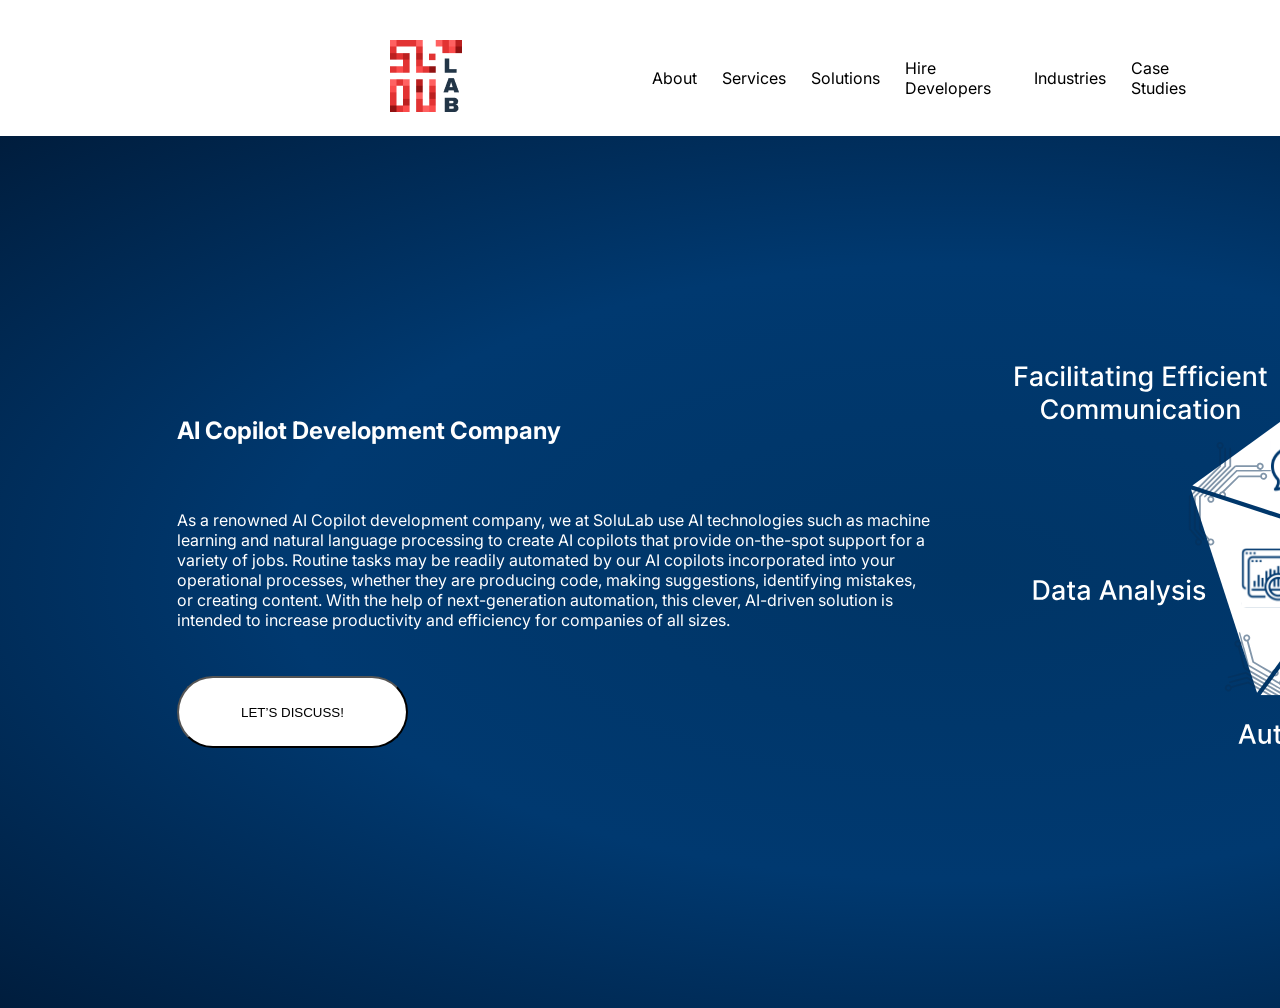
<file: section8/index.html>
<!DOCTYPE html>
<html lang="en">
  <head>
    <meta charset="UTF-8" />
    <meta name="viewport" content="width=device-width, initial-scale=1.0" />
    <title>AI Copilot Development Company</title>
    <link rel="stylesheet" href="style.css" />
  </head>
  <body>
    <header>
      <nav>
        <div class="nav-container">
          <div class="logo">
            <img src="/section8/Assets/logo.png" />
          </div>
          <ul class="nav-menu">
           <li class="dropdown"> <a href="#" class="click-text">About</a>
            <ul class="dropdown-menu">

                <li><a href="#">Our Company<a><li>
      
                <li><a href="#">Team</a></li>
      
                <li><a href="#">Careers</a></li>
      
              </ul>
      
            </li>
            <a href="#" class="click-text">Services</a>
            <a href="#" class="click-text">Solutions</a>
            <a href="#" class="click-text">Hire Developers</a>
            <a href="#" class="click-text">Industries</a>
            <a href="#" class="click-text">Case Studies</a>
        </ul>
          <div class="button">
            <a href="#" class="btn">Inquire</a>
          </div>
        </div>
      </nav>
    </header>
    <section class="cta-section">
        <div class="cta-inner">
          <div class="content">
            <h1>AI Copilot Development Company</h1>
            <p>
              As a renowned AI Copilot development company, we at SoluLab use AI
              technologies such as machine learning and natural language
              processing to create AI copilots that provide on-the-spot support
              for a variety of jobs. Routine tasks may be readily automated by
              our AI copilots incorporated into your operational processes,
              whether they are producing code, making suggestions, identifying
              mistakes, or creating content. With the help of next-generation
              automation, this clever, AI-driven solution is intended to
              increase productivity and efficiency for companies of all sizes.
            </p>
            <button>LET’S DISCUSS!</button>
          </div>
          <div class="visual">
            <svg
              width="733"
              height="424"
              viewBox="0 0 733 424"
              fill="none"
              xmlns="http://www.w3.org/2000/svg"
              xmlns:xlink="http://www.w3.org/1999/xlink"
            >
              <g clip-path="url(#clip0_518_717)">
                <path
                  d="M355.17 0V123.268L299.612 163.625L182.377 125.507L355.17 0Z"
                  fill="white"
                />
                <path
                  d="M532.224 125.507L414.99 163.625L359.432 123.268V0L532.224 125.507Z"
                  fill="white"
                />
                <path
                  d="M319.524 232.999L247.059 332.709L181.076 129.6L298.332 167.698L319.524 232.999Z"
                  fill="white"
                />
                <path
                  d="M464.092 335.204H250.516L323.001 235.472H391.607L464.092 335.204Z"
                  fill="white"
                />
                <path
                  d="M533.529 129.6L467.546 332.709L395.082 232.999L416.273 167.698L533.529 129.6Z"
                  fill="white"
                />
                <path
                  opacity="0.5"
                  fill-rule="evenodd"
                  clip-rule="evenodd"
                  d="M362.05 -32.0165C361.296 -31.6798 360.425 -30.7662 360.14 -30.0137C359.837 -29.2105 359.873 -27.9319 360.218 -27.2645C360.575 -26.5745 361.851 -25.4234 362.259 -25.4234C362.515 -25.4234 362.556 -24.2608 362.556 -16.977V-8.53071L347.379 6.65065L332.203 21.8318V38.4272V55.0226L336.2 59.6437C338.397 62.1854 340.221 64.3289 340.251 64.4072C340.282 64.4853 340.093 64.6638 339.831 64.8036C339.57 64.9436 339.112 65.4335 338.815 65.8927C337.013 68.6717 339.914 72.1971 343.025 71.0091C345.992 69.8761 346.07 65.834 343.153 64.4568C342.667 64.2279 341.058 62.5302 338.228 59.2618L334.024 54.4068V38.5227V22.6386L349.201 7.45722L364.377 -7.72394V-16.5697V-25.4157L364.881 -25.5421C366.058 -25.8376 367.19 -27.9297 366.928 -29.3271C366.521 -31.4939 363.997 -32.8856 362.05 -32.0165ZM362.282 -29.986C361.138 -28.9258 361.896 -27.0422 363.467 -27.0422C363.993 -27.0422 364.331 -27.1901 364.69 -27.5776C366.195 -29.2008 363.905 -31.4904 362.282 -29.986ZM367.857 -26.3946C367.676 -26.2131 367.614 -23.9241 367.614 -17.3413V-8.53071L352.438 6.65065L337.262 21.8318V38.4288V55.0258L341.523 59.9761C346.423 65.6678 346.828 66.0806 347.326 65.8969C347.76 65.7368 347.979 65.4392 347.983 65.0058C347.985 64.8271 345.983 62.3685 343.535 59.5423L339.084 54.404L339.083 38.5213L339.083 22.6386L354.259 7.45722L369.436 -7.72394V-16.7893C369.436 -22.6513 369.362 -25.993 369.226 -26.2461C368.992 -26.6836 368.229 -26.7664 367.857 -26.3946ZM372.916 -26.3946C372.735 -26.2131 372.673 -23.9241 372.673 -17.3413V-8.53071L357.497 6.65065L342.321 21.8318V38.4264V55.0208L346.855 60.2568L351.388 65.4928L350.978 66.2806C350.136 67.8959 350.874 69.9583 352.646 70.9385C354.182 71.7886 356.399 71.0002 357.324 69.2749C358.654 66.7937 356.402 63.857 353.491 64.2777L352.742 64.386L348.444 59.395L344.147 54.404L344.144 38.5213L344.142 22.6386L359.318 7.45722L374.494 -7.72394V-16.7893C374.494 -22.6513 374.42 -25.993 374.285 -26.2461C374.051 -26.6836 373.288 -26.7664 372.916 -26.3946ZM402.099 -11.2798C401.264 -10.9004 400.514 -10.1303 400.289 -9.42105C400.169 -9.04488 399.834 -9.03295 389.445 -9.03295C380.526 -9.03295 378.632 -8.98418 378.177 -8.74298C377.219 -8.23427 347.379 21.7877 347.379 22.2436C347.379 22.7705 347.751 23.1408 348.28 23.1408C348.561 23.1408 353.63 18.2063 363.871 7.96451L379.046 -7.21179H389.513H399.98L400.285 -6.65532C400.802 -5.71014 401.34 -5.1988 402.251 -4.7852L403.127 -4.38778L391.39 -4.38333L379.653 -4.37888L366.723 8.55254C358.134 17.1417 353.616 21.5216 353.267 21.5963C352.331 21.7966 351.491 22.4743 351.049 23.3873C350.494 24.5352 350.504 25.6607 351.079 26.6759C352.522 29.2241 356.124 29.1199 357.316 26.4956C357.993 25.0041 357.717 23.5896 356.521 22.4257L355.891 21.8118L368.177 9.52686L380.464 -2.75805L397.237 -2.80965C412.959 -2.85801 414.024 -2.88351 414.233 -3.21536C414.396 -3.47356 414.396 -3.66539 414.233 -3.92359C414.032 -4.2429 413.516 -4.28297 408.991 -4.33194L403.973 -4.38616L404.966 -4.88496C407.127 -5.96976 407.7 -8.47628 406.217 -10.361C405.705 -11.0127 404.372 -11.6546 403.532 -11.6546C403.198 -11.6546 402.553 -11.4858 402.099 -11.2798ZM402.722 -9.59791C402.094 -9.23772 401.825 -8.78709 401.818 -8.08311C401.803 -6.53108 403.644 -5.78845 404.755 -6.89916C406.103 -8.24661 404.372 -10.5441 402.722 -9.59791ZM405.555 -1.25924C404.829 -0.935072 403.934 -0.00203323 403.743 0.629299L403.606 1.08459H392.667H381.728L373.76 8.96858C367.033 15.6253 365.666 16.8866 364.981 17.0711C363.932 17.3538 362.846 18.3148 362.545 19.2288C362.181 20.331 362.399 21.7841 363.058 22.6479C363.732 23.5324 364.644 23.9502 365.898 23.9502C368.951 23.9502 370.531 20.2205 368.386 18.0758L367.752 17.441L375.017 10.1734L382.283 2.90575H392.933H403.584L403.827 3.49276C404.142 4.25462 404.77 4.83313 405.703 5.22306C406.682 5.63202 407.391 5.61279 408.412 5.14921C410.562 4.17246 411.177 1.47816 409.646 -0.265091C408.575 -1.48466 406.947 -1.88046 405.555 -1.25924ZM405.748 0.771957C404.695 1.82479 405.481 3.71515 406.972 3.71515C407.873 3.71515 408.692 2.87903 408.692 1.95834C408.692 1.01012 407.941 0.275185 406.972 0.275185C406.47 0.275185 406.091 0.428974 405.748 0.771957ZM365.085 18.9145C364.428 19.2874 364.175 19.7322 364.175 20.5137C364.175 21.762 365.337 22.5277 366.497 22.0431C367.668 21.5536 367.975 20.335 367.159 19.4085C366.634 18.8113 365.671 18.5819 365.085 18.9145ZM353.707 23.3023C352.523 23.4806 352.038 25.325 352.95 26.1813C354.024 27.1911 355.878 26.4782 355.878 25.0553C355.878 23.879 354.935 23.1173 353.707 23.3023ZM340.592 66.5359C339.208 67.9192 340.861 70.1627 342.587 69.2438C343.238 68.897 343.521 68.4441 343.528 67.7381C343.544 66.2441 341.656 65.4714 340.592 66.5359ZM352.935 66.5359C351.882 67.5888 352.667 69.4791 354.158 69.4791C355.06 69.4791 355.878 68.643 355.878 67.7223C355.878 66.2136 354.01 65.4604 352.935 66.5359Z"
                  fill="#062F56"
                />
                <path
                  opacity="0.5"
                  fill-rule="evenodd"
                  clip-rule="evenodd"
                  d="M480.411 155.867C480.747 156.621 481.661 157.492 482.414 157.777C483.217 158.08 484.495 158.044 485.163 157.699C485.853 157.342 487.004 156.066 487.004 155.658C487.004 155.402 488.166 155.361 495.45 155.361L503.897 155.361L519.078 170.538L534.259 185.714L550.854 185.714L567.45 185.714L572.071 181.717C574.613 179.52 576.756 177.696 576.834 177.666C576.913 177.635 577.091 177.824 577.231 178.086C577.371 178.347 577.861 178.805 578.32 179.102C581.099 180.904 584.624 178.003 583.436 174.892C582.303 171.925 578.261 171.847 576.884 174.764C576.655 175.249 574.957 176.859 571.689 179.689L566.834 183.893L550.95 183.893L535.066 183.893L519.884 168.716L504.703 153.54L495.858 153.54L487.012 153.54L486.885 153.036C486.59 151.859 484.498 150.727 483.1 150.989C480.933 151.396 479.542 153.92 480.411 155.867ZM482.441 155.635C483.501 156.779 485.385 156.021 485.385 154.45C485.385 153.924 485.237 153.586 484.85 153.227C483.226 151.722 480.937 154.012 482.441 155.635ZM486.033 150.06C486.214 150.241 488.503 150.302 495.086 150.302L503.897 150.302L519.078 165.479L534.259 180.655L550.856 180.655L567.453 180.655L572.403 176.394C578.095 171.494 578.508 171.089 578.324 170.591C578.164 170.157 577.866 169.938 577.433 169.934C577.254 169.932 574.796 171.934 571.97 174.382L566.831 178.833L550.949 178.834L535.066 178.834L519.884 163.658L504.703 148.481L495.638 148.481C489.776 148.481 486.434 148.555 486.181 148.691C485.744 148.925 485.661 149.688 486.033 150.06ZM486.033 145.001C486.214 145.182 488.503 145.244 495.086 145.244L503.897 145.244L519.078 160.42L534.259 175.596L550.854 175.596L567.448 175.596L572.684 171.062L577.92 166.529L578.708 166.939C580.323 167.781 582.386 167.043 583.366 165.271C584.216 163.735 583.427 161.518 581.702 160.593C579.221 159.263 576.284 161.515 576.705 164.426L576.813 165.175L571.822 169.473L566.831 173.77L550.949 173.773L535.066 173.775L519.884 158.599L504.703 143.423L495.638 143.423C489.776 143.423 486.434 143.497 486.181 143.632C485.744 143.866 485.661 144.629 486.033 145.001ZM501.147 115.818C501.527 116.653 502.297 117.403 503.006 117.628C503.382 117.748 503.394 118.083 503.394 128.472C503.394 137.39 503.443 139.285 503.684 139.74C504.193 140.698 534.215 170.538 534.671 170.538C535.198 170.538 535.568 170.166 535.568 169.636C535.568 169.356 530.634 164.287 520.392 154.046L505.215 138.871L505.215 128.404L505.215 117.937L505.772 117.632C506.717 117.115 507.228 116.577 507.642 115.666L508.039 114.79L508.044 126.527L508.048 138.264L520.98 151.194C529.569 159.783 533.949 164.301 534.024 164.65C534.224 165.586 534.902 166.426 535.815 166.868C536.962 167.423 538.088 167.413 539.103 166.838C541.651 165.395 541.547 161.793 538.923 160.601C537.431 159.924 536.017 160.2 534.853 161.396L534.239 162.026L521.954 149.74L509.669 137.453L509.618 120.68C509.569 104.958 509.544 103.893 509.212 103.684C508.954 103.521 508.762 103.521 508.504 103.684C508.184 103.885 508.144 104.401 508.095 108.926L508.041 113.944L507.542 112.951C506.457 110.79 503.951 110.217 502.066 111.7C501.414 112.212 500.773 113.545 500.773 114.385C500.773 114.719 500.941 115.364 501.147 115.818ZM502.829 115.195C503.19 115.823 503.64 116.092 504.344 116.099C505.896 116.114 506.639 114.273 505.528 113.162C504.181 111.814 501.883 113.545 502.829 115.195ZM511.168 112.362C511.492 113.088 512.425 113.983 513.057 114.174L513.512 114.311L513.512 125.25L513.512 136.189L521.396 144.156C528.053 150.884 529.314 152.251 529.498 152.936C529.781 153.985 530.742 155.071 531.656 155.372C532.758 155.736 534.211 155.518 535.075 154.859C535.96 154.185 536.377 153.273 536.377 152.019C536.377 148.966 532.648 147.386 530.503 149.531L529.868 150.165L522.601 142.9L515.333 135.634L515.333 124.984L515.333 114.333L515.92 114.09C516.682 113.775 517.26 113.147 517.65 112.214C518.059 111.235 518.04 110.526 517.576 109.505C516.6 107.355 513.905 106.74 512.162 108.271C510.943 109.342 510.547 110.97 511.168 112.362ZM513.199 112.169C514.252 113.222 516.142 112.436 516.142 110.945C516.142 110.044 515.306 109.225 514.386 109.225C513.437 109.225 512.702 109.976 512.702 110.945C512.702 111.447 512.856 111.826 513.199 112.169ZM531.342 152.832C531.715 153.489 532.159 153.742 532.941 153.742C534.189 153.742 534.955 152.58 534.47 151.42C533.981 150.249 532.762 149.942 531.836 150.758C531.239 151.283 531.009 152.246 531.342 152.832ZM535.73 164.21C535.908 165.394 537.752 165.879 538.609 164.967C539.618 163.893 538.905 162.039 537.482 162.039C536.306 162.039 535.545 162.982 535.73 164.21ZM578.963 177.325C580.346 178.709 582.59 177.056 581.671 175.33C581.324 174.679 580.871 174.396 580.165 174.389C578.671 174.373 577.899 176.261 578.963 177.325ZM578.963 164.982C580.016 166.035 581.906 165.25 581.906 163.759C581.906 162.857 581.07 162.039 580.15 162.039C578.641 162.039 577.888 163.907 578.963 164.982Z"
                  fill="#062F56"
                />
                <path
                  opacity="0.5"
                  fill-rule="evenodd"
                  clip-rule="evenodd"
                  d="M439.313 357.501C440.084 357.796 441.346 357.766 442.079 357.435C442.862 357.081 443.74 356.152 443.968 355.436C444.204 354.695 444.116 352.979 443.827 352.691C443.646 352.51 444.439 351.659 449.59 346.508L455.562 340.536L477.028 340.532L498.494 340.529L510.229 328.794L521.964 317.06L522.406 310.966C522.649 307.615 522.875 304.81 522.909 304.733C522.943 304.656 523.203 304.664 523.486 304.75C523.77 304.835 524.44 304.812 524.975 304.698C528.214 304.007 528.656 299.463 525.616 298.103C522.717 296.807 519.803 299.609 520.892 302.646C521.074 303.151 521.011 305.489 520.701 309.802L520.241 316.207L509.009 327.439L497.777 338.671L476.311 338.674L454.845 338.678L448.59 344.933L442.335 351.188L441.89 350.921C440.848 350.297 438.568 350.976 437.766 352.15C436.521 353.97 437.322 356.739 439.313 357.501ZM440.585 355.901C442.143 355.96 442.939 354.092 441.829 352.981C441.456 352.609 441.113 352.475 440.585 352.495C438.373 352.579 438.373 355.817 440.585 355.901ZM439.182 349.419C439.439 349.419 441.1 347.844 445.755 343.189L451.985 336.959L473.451 336.955L494.917 336.952L506.653 325.216L518.389 313.48L518.876 306.966C519.436 299.477 519.442 298.899 518.96 298.677C518.54 298.483 518.174 298.539 517.865 298.842C517.737 298.967 517.414 302.121 517.147 305.851L516.661 312.632L505.431 323.863L494.2 335.094L472.734 335.097L451.268 335.101L444.858 341.511C440.713 345.656 438.402 348.071 438.319 348.346C438.175 348.821 438.656 349.419 439.182 349.419ZM435.605 345.842C435.861 345.842 437.523 344.267 442.178 339.612L448.408 333.382L469.874 333.378L491.34 333.375L503.074 321.641L514.808 309.907L515.305 302.998L515.802 296.09L516.649 295.823C518.386 295.276 519.323 293.296 518.763 291.35C518.278 289.663 516.153 288.653 514.279 289.219C511.583 290.032 511.1 293.702 513.456 295.463L514.062 295.916L513.571 302.484L513.081 309.051L501.852 320.284L490.623 331.517L469.157 331.52L447.691 331.524L441.281 337.934C437.136 342.079 434.825 344.494 434.742 344.769C434.598 345.244 435.079 345.842 435.605 345.842ZM425.657 314.518C426.516 314.841 427.591 314.827 428.251 314.484C428.602 314.303 428.847 314.531 436.194 321.878C442.5 328.184 443.874 329.489 444.366 329.64C445.404 329.958 487.732 329.829 488.054 329.507C488.427 329.134 488.426 328.609 488.052 328.235C487.853 328.037 480.78 327.942 466.296 327.942L444.834 327.943L437.433 320.542L430.032 313.14L430.21 312.531C430.512 311.497 430.494 310.755 430.142 309.819L429.804 308.918L438.106 317.214L446.408 325.511L464.695 325.51C476.842 325.509 483.134 325.607 483.433 325.801C484.237 326.322 485.31 326.436 486.268 326.103C487.473 325.684 488.261 324.881 488.573 323.757C489.354 320.934 486.734 318.461 484.035 319.474C482.501 320.05 481.696 321.245 481.719 322.913L481.731 323.794L464.356 323.792L446.981 323.791L435.085 311.967C423.933 300.885 423.162 300.149 422.779 300.236C422.482 300.303 422.346 300.439 422.278 300.737C422.195 301.105 422.532 301.498 425.696 304.732L429.207 308.319L428.152 307.969C425.856 307.208 423.679 308.576 423.395 310.957C423.296 311.78 423.785 313.176 424.379 313.771C424.615 314.007 425.19 314.343 425.657 314.518ZM426.406 312.889C427.105 313.078 427.613 312.95 428.116 312.457C429.225 311.37 428.447 309.543 426.877 309.543C424.971 309.543 424.57 312.391 426.406 312.889ZM430.299 304.989C431.041 305.273 432.334 305.246 432.915 304.935L433.335 304.71L441.069 312.445L448.804 320.18L460.013 320.239C469.477 320.289 471.336 320.364 471.951 320.718C472.893 321.26 474.339 321.348 475.199 320.915C476.236 320.393 477.109 319.211 477.254 318.134C477.402 317.032 477.053 316.092 476.166 315.205C474.008 313.046 470.253 314.566 470.253 317.599L470.253 318.497L459.976 318.499L449.7 318.5L442.169 310.969L434.638 303.438L434.881 302.851C435.197 302.089 435.162 301.236 434.778 300.301C434.375 299.32 433.86 298.832 432.81 298.438C430.599 297.608 428.259 299.078 428.109 301.394C428.004 303.013 428.875 304.444 430.299 304.989ZM431.598 303.416C433.087 303.416 433.869 301.524 432.815 300.47C432.177 299.833 431.007 299.845 430.356 300.496C429.686 301.167 429.697 302.217 430.382 302.902C430.737 303.257 431.114 303.416 431.598 303.416ZM473.18 319.341C473.909 319.542 474.403 319.406 474.955 318.854C475.838 317.971 475.557 316.608 474.395 316.131C473.22 315.648 472.142 316.293 472.063 317.525C472.013 318.319 472.531 319.162 473.18 319.341ZM484.329 324.284C485.292 324.995 486.939 324.034 486.9 322.784C486.854 321.309 485.039 320.503 484.033 321.509C483.201 322.341 483.33 323.546 484.329 324.284ZM524.173 302.987C526.13 302.987 526.547 300.232 524.677 299.661C523.972 299.446 523.451 299.566 522.947 300.06C521.88 301.106 522.668 302.987 524.173 302.987ZM515.445 294.259C516.934 294.259 517.716 292.367 516.662 291.313C516.024 290.675 514.854 290.688 514.203 291.339C513.136 292.406 513.925 294.259 515.445 294.259Z"
                  fill="#062F56"
                />
                <path
                  opacity="0.5"
                  fill-rule="evenodd"
                  clip-rule="evenodd"
                  d="M215.534 330.111C216.055 330.752 217.163 331.357 217.963 331.437C218.817 331.522 220.043 331.156 220.598 330.65C221.173 330.127 221.954 328.596 221.849 328.202C221.782 327.955 222.895 327.615 229.93 325.73L238.089 323.543L256.681 334.273L275.273 345.003L291.303 340.708L307.333 336.413L310.762 331.357C312.648 328.576 314.247 326.26 314.314 326.21C314.382 326.161 314.603 326.297 314.806 326.513C315.009 326.73 315.6 327.045 316.121 327.213C319.272 328.235 321.926 324.52 319.973 321.822C318.111 319.25 314.186 320.22 313.611 323.395C313.516 323.923 312.292 325.917 309.868 329.496L306.266 334.813L290.924 338.924L275.581 343.036L256.989 332.306L238.397 321.576L229.853 323.865L221.308 326.155L221.055 325.701C220.465 324.64 218.152 324.088 216.87 324.703C214.882 325.657 214.191 328.455 215.534 330.111ZM217.436 329.361C218.756 330.192 220.379 328.972 219.972 327.455C219.836 326.946 219.606 326.658 219.139 326.412C217.181 325.378 215.562 328.183 217.436 329.361ZM219.462 323.046C219.684 323.174 221.911 322.641 228.269 320.937L236.78 318.657L255.372 329.387L273.963 340.117L289.995 335.821L306.026 331.526L309.705 326.128C313.935 319.922 314.229 319.424 313.922 318.991C313.655 318.613 313.311 318.479 312.891 318.587C312.718 318.631 310.862 321.201 308.765 324.297L304.954 329.927L289.613 334.038L274.271 338.149L255.679 327.419L237.088 316.689L228.331 319.035C222.669 320.553 219.46 321.489 219.251 321.685C218.889 322.025 219.006 322.783 219.462 323.046ZM218.152 318.16C218.375 318.288 220.601 317.755 226.96 316.051L235.47 313.771L254.062 324.501L272.654 335.231L288.683 330.936L304.712 326.641L308.596 320.906L312.481 315.172L313.348 315.364C315.126 315.759 316.927 314.512 317.415 312.548C317.839 310.844 316.503 308.907 314.598 308.459C311.856 307.816 309.603 310.752 310.763 313.455L311.061 314.151L307.352 319.594L303.644 325.036L288.303 329.149L272.962 333.263L254.37 322.533L235.778 311.803L227.022 314.149C221.359 315.666 218.151 316.603 217.941 316.799C217.579 317.138 217.697 317.897 218.152 318.16ZM225.199 286.059C225.781 286.767 226.72 287.293 227.463 287.326C227.857 287.344 227.955 287.665 230.644 297.701C232.953 306.315 233.49 308.132 233.841 308.509C234.58 309.303 271.302 330.356 271.743 330.238C272.252 330.101 272.513 329.646 272.376 329.135C272.303 328.864 266.225 325.245 253.682 318.004L235.095 307.273L232.386 297.163L229.677 287.053L230.135 286.615C230.914 285.87 231.269 285.219 231.433 284.231L231.59 283.282L234.632 294.618L237.674 305.954L253.512 315.097C264.031 321.17 269.431 324.4 269.593 324.718C270.029 325.571 270.901 326.206 271.897 326.397C273.15 326.637 274.235 326.335 275.066 325.517C277.154 323.464 276.121 320.012 273.278 319.54C271.662 319.271 270.367 319.904 269.552 321.36L269.123 322.128L254.076 313.44L239.03 304.752L234.639 288.563C230.523 273.39 230.223 272.368 229.848 272.251C229.556 272.161 229.371 272.21 229.164 272.434C228.908 272.711 229.003 273.221 230.126 277.603L231.373 282.465L230.634 281.635C229.027 279.828 226.457 279.923 225.021 281.843C224.524 282.507 224.249 283.961 224.466 284.772C224.553 285.095 224.882 285.674 225.199 286.059ZM226.662 285.022C227.173 285.535 227.678 285.679 228.359 285.503C229.863 285.116 230.103 283.145 228.743 282.36C227.093 281.407 225.321 283.673 226.662 285.022ZM233.984 280.127C234.485 280.745 235.618 281.368 236.277 281.389L236.752 281.404L239.583 291.969L242.414 302.535L252.092 308.191C260.263 312.967 261.835 313.961 262.191 314.575C262.735 315.515 263.944 316.315 264.905 316.37C266.064 316.436 267.411 315.849 268.075 314.989C268.755 314.108 268.923 313.12 268.598 311.908C267.808 308.959 263.796 308.398 262.28 311.025L261.831 311.803L252.93 306.666L244.03 301.529L241.273 291.241L238.517 280.953L239.021 280.567C239.675 280.065 240.072 279.309 240.207 278.306C240.348 277.255 240.146 276.575 239.434 275.709C237.934 273.885 235.173 273.989 233.885 275.918C232.984 277.268 233.023 278.944 233.984 280.127ZM235.896 279.415C237.185 280.159 238.808 278.911 238.422 277.471C238.189 276.601 237.169 276.027 236.28 276.265C235.364 276.51 234.848 277.426 235.099 278.362C235.229 278.846 235.475 279.172 235.896 279.415ZM263.944 313.997C264.475 314.535 264.97 314.665 265.725 314.463C266.93 314.14 267.369 312.819 266.601 311.824C265.825 310.819 264.569 310.838 263.885 311.866C263.444 312.528 263.471 313.517 263.944 313.997ZM271.127 323.852C271.606 324.949 273.513 324.94 274.104 323.838C274.802 322.539 273.633 320.933 272.259 321.301C271.123 321.605 270.631 322.714 271.127 323.852ZM316.282 325.331C317.977 326.309 319.716 324.131 318.382 322.702C317.878 322.163 317.367 322.007 316.684 322.183C315.237 322.555 314.979 324.578 316.282 325.331ZM313.088 313.408C314.377 314.152 316 312.904 315.614 311.464C315.381 310.594 314.361 310.019 313.472 310.258C312.015 310.648 311.771 312.647 313.088 313.408Z"
                  fill="#062F56"
                />
                <path
                  fill-rule="evenodd"
                  clip-rule="evenodd"
                  d="M344.234 155.182V158.385L341.186 158.444C338.036 158.505 337.629 158.564 335.898 159.211C334.866 159.598 333.349 160.612 332.398 161.552C331.466 162.474 330.426 164.023 330.031 165.079C329.383 166.81 329.324 167.216 329.263 170.367L329.204 173.415H326.001H322.799V175.558V177.702H326.014H329.229V180.917V184.132H326.014H322.799V186.276V188.419H326.014H329.229V191.635V194.85H326.014H322.799V196.993V199.137H326.001H329.204L329.263 202.185C329.324 205.335 329.383 205.742 330.031 207.473C330.707 209.281 332.456 211.351 334.252 212.471C336.345 213.775 337.964 214.142 341.633 214.142H344.234V217.357V220.572H346.378H348.521V217.357V214.142H351.736H354.952V217.357V220.572H357.095H359.239V217.357V214.142H362.454H365.669V217.357V220.572H367.813H369.956V217.357V214.142H372.557C374.247 214.142 375.502 214.075 376.141 213.952C380.599 213.092 383.911 209.779 384.771 205.321C384.894 204.682 384.961 203.429 384.961 201.74V199.142L388.21 199.106L391.458 199.07L391.495 196.926L391.532 194.783L388.246 194.821L384.961 194.859V191.642V188.424L388.21 188.388L391.458 188.352L391.495 186.209L391.532 184.065L388.246 184.103L384.961 184.141V180.924V177.707L388.21 177.671L391.458 177.635L391.495 175.491L391.532 173.348L388.259 173.386L384.987 173.424L384.927 170.371C384.866 167.216 384.807 166.81 384.16 165.079C383.77 164.036 382.732 162.484 381.81 161.561C380.887 160.639 379.335 159.601 378.292 159.211C376.561 158.564 376.155 158.505 373.004 158.444L369.956 158.385V155.182V151.979H367.813H365.669V155.195V158.41H362.454H359.239V155.195V151.979H357.095H354.952V155.195V158.41H351.736H348.521V155.195V151.979H346.378H344.234V155.182ZM338.354 162.909C336.09 163.518 334.314 165.319 333.716 167.613C333.411 168.785 333.416 203.786 333.722 204.959C334.323 207.27 336.109 209.05 338.432 209.655C339.604 209.96 374.605 209.955 375.778 209.649C378.089 209.048 379.869 207.262 380.474 204.939C380.775 203.784 380.775 168.768 380.474 167.613C379.869 165.29 378.089 163.504 375.778 162.902C374.626 162.602 339.472 162.608 338.354 162.909ZM322.853 175.558C322.853 176.774 322.874 177.271 322.899 176.663C322.923 176.056 322.923 175.061 322.899 174.453C322.874 173.845 322.853 174.342 322.853 175.558ZM350.196 173.57C349.039 173.785 347.424 174.68 346.449 175.645C345.444 176.641 344.614 178.185 344.377 179.501C344.285 180.016 344.234 183.617 344.234 189.717V199.137H346.378H348.521V195.386V191.635H351.736H354.952V195.386V199.137H357.1H359.248L359.21 189.257L359.172 179.376L358.826 178.489C358.32 177.191 357.868 176.486 356.949 175.568C355.242 173.86 352.689 173.105 350.196 173.57ZM365.669 186.276V199.137H367.813H369.956V186.276V173.415H367.813H365.669V186.276ZM350.665 177.877C350.007 178.084 348.886 179.245 348.684 179.928C348.575 180.298 348.521 181.609 348.521 183.913V187.348H351.736H354.952V183.913C354.952 181.648 354.897 180.298 354.792 179.948C354.559 179.169 353.608 178.173 352.85 177.915C352.142 177.673 351.353 177.66 350.665 177.877ZM322.853 186.276C322.853 187.492 322.874 187.989 322.899 187.381C322.923 186.773 322.923 185.778 322.899 185.171C322.874 184.563 322.853 185.06 322.853 186.276ZM322.853 196.993C322.853 198.209 322.874 198.707 322.899 198.099C322.923 197.491 322.923 196.496 322.899 195.888C322.874 195.28 322.853 195.778 322.853 196.993Z"
                  fill="white"
                />
              </g>
              <path
                d="M5.20692 26V6.43703H17.3383V8.97792H8.15856V14.9385H16.469V17.4699H8.15856V26H5.20692ZM24.9562 26.3248C24.0264 26.3248 23.1858 26.1528 22.4344 25.809C21.6829 25.4587 21.0875 24.9524 20.6481 24.2902C20.2151 23.6279 19.9986 22.8159 19.9986 21.8543C19.9986 21.0265 20.1578 20.3451 20.4762 19.8102C20.7946 19.2752 21.2244 18.8517 21.7657 18.5397C22.307 18.2277 22.912 17.992 23.5806 17.8328C24.2493 17.6736 24.9307 17.5526 25.6248 17.4699C26.5036 17.368 27.2169 17.2852 27.7645 17.2215C28.3122 17.1514 28.7102 17.04 28.9585 16.8872C29.2069 16.7343 29.3311 16.486 29.3311 16.1421V16.0752C29.3311 15.241 29.0955 14.5946 28.6242 14.1361C28.1593 13.6776 27.4652 13.4484 26.5418 13.4484C25.5802 13.4484 24.8224 13.6617 24.2684 14.0884C23.7207 14.5087 23.3418 14.9767 23.1317 15.4925L20.4475 14.8812C20.7659 13.9897 21.2308 13.2701 21.8421 12.7224C22.4598 12.1684 23.1699 11.7672 23.9723 11.5188C24.7747 11.2641 25.6184 11.1367 26.5036 11.1367C27.0895 11.1367 27.7104 11.2068 28.3663 11.3469C29.0286 11.4806 29.6463 11.729 30.2194 12.092C30.7989 12.4549 31.2734 12.9739 31.6427 13.649C32.0121 14.3176 32.1968 15.1869 32.1968 16.2567V26H29.4075V23.994H29.2929C29.1082 24.3634 28.8312 24.7264 28.4618 25.083C28.0925 25.4396 27.618 25.7357 27.0385 25.9713C26.459 26.207 25.7649 26.3248 24.9562 26.3248ZM25.5771 24.0322C26.3667 24.0322 27.0417 23.8762 27.6021 23.5642C28.1689 23.2521 28.5987 22.8446 28.8917 22.3415C29.191 21.832 29.3406 21.2876 29.3406 20.7081V18.8167C29.2387 18.9186 29.0413 19.0141 28.7484 19.1033C28.4618 19.1861 28.1339 19.2593 27.7645 19.323C27.3952 19.3803 27.0354 19.4344 26.6851 19.4854C26.3349 19.53 26.0419 19.5682 25.8063 19.6C25.2523 19.6701 24.746 19.7879 24.2875 19.9534C23.8354 20.119 23.4724 20.3578 23.1986 20.6699C22.9311 20.9755 22.7974 21.3831 22.7974 21.8925C22.7974 22.5994 23.0585 23.1343 23.5806 23.4973C24.1028 23.8539 24.7683 24.0322 25.5771 24.0322ZM42.1812 26.2961C40.7611 26.2961 39.5384 25.9745 38.5132 25.3313C37.4943 24.6818 36.711 23.7871 36.1633 22.6472C35.6157 21.5073 35.3418 20.2018 35.3418 18.7308C35.3418 17.2406 35.622 15.9256 36.1824 14.7857C36.7428 13.6394 37.5325 12.7447 38.5514 12.1015C39.5703 11.4583 40.7707 11.1367 42.1526 11.1367C43.267 11.1367 44.2604 11.3437 45.1329 11.7576C46.0053 12.1652 46.709 12.7383 47.2439 13.477C47.7852 14.2157 48.1068 15.0786 48.2087 16.0657H45.429C45.2761 15.3779 44.9259 14.7857 44.3782 14.289C43.8369 13.7922 43.111 13.5439 42.2003 13.5439C41.4043 13.5439 40.707 13.754 40.1084 14.1743C39.5161 14.5883 39.0545 15.1805 38.7233 15.9511C38.3922 16.7152 38.2266 17.6195 38.2266 18.6639C38.2266 19.7337 38.389 20.6571 38.7138 21.434C39.0385 22.2109 39.497 22.8127 40.0893 23.2394C40.6879 23.6661 41.3916 23.8794 42.2003 23.8794C42.7416 23.8794 43.232 23.7807 43.6714 23.5833C44.1171 23.3795 44.4897 23.0898 44.789 22.714C45.0947 22.3383 45.308 21.8862 45.429 21.3576H48.2087C48.1068 22.3065 47.7979 23.1534 47.2821 23.8985C46.7663 24.6436 46.0753 25.2295 45.2093 25.6561C44.3496 26.0828 43.3402 26.2961 42.1812 26.2961ZM51.263 26V11.3278H54.1191V26H51.263ZM52.7054 9.06389C52.2087 9.06389 51.782 8.89832 51.4254 8.56718C51.0751 8.22967 50.9 7.82847 50.9 7.3636C50.9 6.89235 51.0751 6.49116 51.4254 6.16002C51.782 5.8225 52.2087 5.65375 52.7054 5.65375C53.2021 5.65375 53.6256 5.8225 53.9758 6.16002C54.3325 6.49116 54.5108 6.89235 54.5108 7.3636C54.5108 7.82847 54.3325 8.22967 53.9758 8.56718C53.6256 8.89832 53.2021 9.06389 52.7054 9.06389ZM60.8176 6.43703V26H57.9615V6.43703H60.8176ZM64.66 26V11.3278H67.5161V26H64.66ZM66.1024 9.06389C65.6057 9.06389 65.179 8.89832 64.8224 8.56718C64.4721 8.22967 64.297 7.82847 64.297 7.3636C64.297 6.89235 64.4721 6.49116 64.8224 6.16002C65.179 5.8225 65.6057 5.65375 66.1024 5.65375C66.5991 5.65375 67.0226 5.8225 67.3728 6.16002C67.7295 6.49116 67.9078 6.89235 67.9078 7.3636C67.9078 7.82847 67.7295 8.22967 67.3728 8.56718C67.0226 8.89832 66.5991 9.06389 66.1024 9.06389ZM78.2075 11.3278V13.6203H70.1931V11.3278H78.2075ZM72.3424 7.81255H75.1985V21.6919C75.1985 22.246 75.2813 22.6631 75.4469 22.9433C75.6124 23.2171 75.8258 23.405 76.0869 23.5069C76.3543 23.6024 76.6441 23.6502 76.9561 23.6502C77.1854 23.6502 77.386 23.6342 77.5579 23.6024C77.7299 23.5705 77.8636 23.5451 77.9591 23.526L78.4749 25.8854C78.3094 25.9491 78.0737 26.0127 77.7681 26.0764C77.4624 26.1465 77.0803 26.1847 76.6218 26.191C75.8704 26.2038 75.1699 26.07 74.5203 25.7899C73.8708 25.5097 73.3454 25.0766 72.9442 24.4907C72.543 23.9049 72.3424 23.1694 72.3424 22.2842V7.81255ZM85.6367 26.3248C84.707 26.3248 83.8664 26.1528 83.1149 25.809C82.3635 25.4587 81.7681 24.9524 81.3287 24.2902C80.8956 23.6279 80.6791 22.8159 80.6791 21.8543C80.6791 21.0265 80.8383 20.3451 81.1567 19.8102C81.4751 19.2752 81.905 18.8517 82.4463 18.5397C82.9876 18.2277 83.5925 17.992 84.2612 17.8328C84.9298 17.6736 85.6112 17.5526 86.3054 17.4699C87.1842 17.368 87.8974 17.2852 88.4451 17.2215C88.9927 17.1514 89.3907 17.04 89.6391 16.8872C89.8874 16.7343 90.0116 16.486 90.0116 16.1421V16.0752C90.0116 15.241 89.776 14.5946 89.3048 14.1361C88.8399 13.6776 88.1458 13.4484 87.2224 13.4484C86.2608 13.4484 85.503 13.6617 84.9489 14.0884C84.4013 14.5087 84.0224 14.9767 83.8122 15.4925L81.1281 14.8812C81.4465 13.9897 81.9113 13.2701 82.5227 12.7224C83.1404 12.1684 83.8504 11.7672 84.6528 11.5188C85.4552 11.2641 86.299 11.1367 87.1842 11.1367C87.77 11.1367 88.3909 11.2068 89.0469 11.3469C89.7091 11.4806 90.3269 11.729 90.9 12.092C91.4795 12.4549 91.9539 12.9739 92.3233 13.649C92.6926 14.3176 92.8773 15.1869 92.8773 16.2567V26H90.088V23.994H89.9734C89.7887 24.3634 89.5117 24.7264 89.1424 25.083C88.773 25.4396 88.2986 25.7357 87.7191 25.9713C87.1396 26.207 86.4455 26.3248 85.6367 26.3248ZM86.2576 24.0322C87.0473 24.0322 87.7223 23.8762 88.2827 23.5642C88.8494 23.2521 89.2793 22.8446 89.5722 22.3415C89.8715 21.832 90.0212 21.2876 90.0212 20.7081V18.8167C89.9193 18.9186 89.7219 19.0141 89.4289 19.1033C89.1424 19.1861 88.8144 19.2593 88.4451 19.323C88.0757 19.3803 87.7159 19.4344 87.3657 19.4854C87.0154 19.53 86.7225 19.5682 86.4869 19.6C85.9328 19.6701 85.4266 19.7879 84.9681 19.9534C84.5159 20.119 84.1529 20.3578 83.8791 20.6699C83.6116 20.9755 83.4779 21.3831 83.4779 21.8925C83.4779 22.5994 83.739 23.1343 84.2612 23.4973C84.7834 23.8539 85.4488 24.0322 86.2576 24.0322ZM103.53 11.3278V13.6203H95.5161V11.3278H103.53ZM97.6654 7.81255H100.521V21.6919C100.521 22.246 100.604 22.6631 100.77 22.9433C100.935 23.2171 101.149 23.405 101.41 23.5069C101.677 23.6024 101.967 23.6502 102.279 23.6502C102.508 23.6502 102.709 23.6342 102.881 23.6024C103.053 23.5705 103.187 23.5451 103.282 23.526L103.798 25.8854C103.632 25.9491 103.397 26.0127 103.091 26.0764C102.785 26.1465 102.403 26.1847 101.945 26.191C101.193 26.2038 100.493 26.07 99.8433 25.7899C99.1937 25.5097 98.6683 25.0766 98.2671 24.4907C97.8659 23.9049 97.6654 23.1694 97.6654 22.2842V7.81255ZM106.69 26V11.3278H109.546V26H106.69ZM108.132 9.06389C107.635 9.06389 107.209 8.89832 106.852 8.56718C106.502 8.22967 106.327 7.82847 106.327 7.3636C106.327 6.89235 106.502 6.49116 106.852 6.16002C107.209 5.8225 107.635 5.65375 108.132 5.65375C108.629 5.65375 109.052 5.8225 109.403 6.16002C109.759 6.49116 109.938 6.89235 109.938 7.3636C109.938 7.82847 109.759 8.22967 109.403 8.56718C109.052 8.89832 108.629 9.06389 108.132 9.06389ZM116.244 17.2884V26H113.388V11.3278H116.13V13.7158H116.311C116.649 12.9389 117.177 12.3148 117.897 11.8436C118.623 11.3724 119.537 11.1367 120.638 11.1367C121.638 11.1367 122.514 11.3469 123.265 11.7672C124.017 12.1811 124.599 12.7988 125.013 13.6203C125.427 14.4418 125.634 15.4575 125.634 16.6675V26H122.778V17.0114C122.778 15.9479 122.501 15.1168 121.947 14.5182C121.393 13.9132 120.632 13.6108 119.664 13.6108C119.002 13.6108 118.413 13.754 117.897 14.0406C117.388 14.3272 116.983 14.7475 116.684 15.3015C116.391 15.8492 116.244 16.5115 116.244 17.2884ZM135.616 31.8078C134.451 31.8078 133.448 31.6549 132.607 31.3492C131.773 31.0436 131.092 30.6392 130.563 30.1361C130.035 29.633 129.64 29.0822 129.379 28.4836L131.834 27.471C132.006 27.7512 132.235 28.0474 132.521 28.3594C132.814 28.6778 133.209 28.9485 133.706 29.1713C134.209 29.3942 134.855 29.5057 135.645 29.5057C136.728 29.5057 137.622 29.2414 138.329 28.7128C139.036 28.1906 139.389 27.3564 139.389 26.2101V23.3254H139.208C139.036 23.6374 138.788 23.9845 138.463 24.3666C138.145 24.7487 137.705 25.0798 137.145 25.36C136.584 25.6402 135.855 25.7803 134.957 25.7803C133.798 25.7803 132.754 25.5097 131.824 24.9684C130.901 24.4207 130.168 23.6151 129.627 22.5516C129.092 21.4818 128.825 20.1668 128.825 18.6066C128.825 17.0464 129.089 15.7091 129.618 14.5946C130.152 13.4802 130.885 12.6269 131.815 12.0346C132.744 11.436 133.798 11.1367 134.976 11.1367C135.887 11.1367 136.623 11.2896 137.183 11.5952C137.743 11.8945 138.18 12.2448 138.492 12.646C138.81 13.0472 139.055 13.4006 139.227 13.7063H139.437V11.3278H142.236V26.3248C142.236 27.5857 141.943 28.6205 141.357 29.4293C140.771 30.238 139.979 30.8366 138.979 31.2251C137.985 31.6135 136.865 31.8078 135.616 31.8078ZM135.588 23.4113C136.409 23.4113 137.103 23.2203 137.67 22.8382C138.243 22.4498 138.676 21.8957 138.969 21.1761C139.269 20.4502 139.418 19.5809 139.418 18.5684C139.418 17.5813 139.272 16.712 138.979 15.9606C138.686 15.2092 138.256 14.6233 137.689 14.203C137.122 13.7763 136.422 13.563 135.588 13.563C134.728 13.563 134.012 13.7859 133.438 14.2317C132.865 14.6711 132.432 15.2697 132.139 16.0275C131.853 16.7853 131.71 17.6322 131.71 18.5684C131.71 19.53 131.856 20.3737 132.149 21.0997C132.442 21.8257 132.875 22.3924 133.448 22.8C134.028 23.2076 134.741 23.4113 135.588 23.4113ZM153.415 26V6.43703H165.68V8.97792H156.366V14.9385H165.04V17.4699H156.366V23.4591H165.794V26H153.415ZM176.376 11.3278V13.6203H168.084V11.3278H176.376ZM170.358 26V9.62748C170.358 8.71046 170.558 7.94947 170.96 7.34449C171.361 6.73315 171.893 6.27783 172.555 5.97852C173.217 5.67285 173.937 5.52002 174.714 5.52002C175.287 5.52002 175.777 5.56778 176.185 5.6633C176.592 5.75245 176.895 5.83524 177.092 5.91166L176.423 8.2233C176.29 8.18509 176.118 8.14051 175.908 8.08957C175.698 8.03225 175.443 8.0036 175.143 8.0036C174.449 8.0036 173.953 8.17554 173.653 8.51942C173.36 8.8633 173.214 9.36001 173.214 10.0096V26H170.358ZM186.305 11.3278V13.6203H178.014V11.3278H186.305ZM180.287 26V9.62748C180.287 8.71046 180.488 7.94947 180.889 7.34449C181.29 6.73315 181.822 6.27783 182.484 5.97852C183.147 5.67285 183.866 5.52002 184.643 5.52002C185.216 5.52002 185.707 5.56778 186.114 5.6633C186.522 5.75245 186.824 5.83524 187.022 5.91166L186.353 8.2233C186.219 8.18509 186.047 8.14051 185.837 8.08957C185.627 8.03225 185.372 8.0036 185.073 8.0036C184.379 8.0036 183.882 8.17554 183.583 8.51942C183.29 8.8633 183.144 9.36001 183.144 10.0096V26H180.287ZM189.252 26V11.3278H192.108V26H189.252ZM190.695 9.06389C190.198 9.06389 189.771 8.89832 189.415 8.56718C189.064 8.22967 188.889 7.82847 188.889 7.3636C188.889 6.89235 189.064 6.49116 189.415 6.16002C189.771 5.8225 190.198 5.65375 190.695 5.65375C191.191 5.65375 191.615 5.8225 191.965 6.16002C192.322 6.49116 192.5 6.89235 192.5 7.3636C192.5 7.82847 192.322 8.22967 191.965 8.56718C191.615 8.89832 191.191 9.06389 190.695 9.06389ZM202.131 26.2961C200.711 26.2961 199.488 25.9745 198.463 25.3313C197.444 24.6818 196.661 23.7871 196.113 22.6472C195.565 21.5073 195.292 20.2018 195.292 18.7308C195.292 17.2406 195.572 15.9256 196.132 14.7857C196.693 13.6394 197.482 12.7447 198.501 12.1015C199.52 11.4583 200.72 11.1367 202.102 11.1367C203.217 11.1367 204.21 11.3437 205.083 11.7576C205.955 12.1652 206.659 12.7383 207.194 13.477C207.735 14.2157 208.056 15.0786 208.158 16.0657H205.379C205.226 15.3779 204.876 14.7857 204.328 14.289C203.787 13.7922 203.061 13.5439 202.15 13.5439C201.354 13.5439 200.657 13.754 200.058 14.1743C199.466 14.5883 199.004 15.1805 198.673 15.9511C198.342 16.7152 198.176 17.6195 198.176 18.6639C198.176 19.7337 198.339 20.6571 198.663 21.434C198.988 22.2109 199.447 22.8127 200.039 23.2394C200.638 23.6661 201.341 23.8794 202.15 23.8794C202.691 23.8794 203.182 23.7807 203.621 23.5833C204.067 23.3795 204.439 23.0898 204.739 22.714C205.044 22.3383 205.258 21.8862 205.379 21.3576H208.158C208.056 22.3065 207.748 23.1534 207.232 23.8985C206.716 24.6436 206.025 25.2295 205.159 25.6561C204.299 26.0828 203.29 26.2961 202.131 26.2961ZM211.213 26V11.3278H214.069V26H211.213ZM212.655 9.06389C212.158 9.06389 211.732 8.89832 211.375 8.56718C211.025 8.22967 210.85 7.82847 210.85 7.3636C210.85 6.89235 211.025 6.49116 211.375 6.16002C211.732 5.8225 212.158 5.65375 212.655 5.65375C213.152 5.65375 213.575 5.8225 213.926 6.16002C214.282 6.49116 214.46 6.89235 214.46 7.3636C214.46 7.82847 214.282 8.22967 213.926 8.56718C213.575 8.89832 213.152 9.06389 212.655 9.06389ZM224.235 26.2961C222.789 26.2961 221.544 25.9873 220.5 25.3696C219.462 24.7455 218.659 23.8699 218.093 22.7427C217.532 21.6092 217.252 20.2814 217.252 18.7594C217.252 17.2565 217.532 15.9319 218.093 14.7857C218.659 13.6394 219.449 12.7447 220.462 12.1015C221.481 11.4583 222.671 11.1367 224.034 11.1367C224.862 11.1367 225.664 11.2736 226.441 11.5475C227.218 11.8213 227.916 12.2512 228.533 12.837C229.151 13.4229 229.638 14.1839 229.995 15.12C230.351 16.0498 230.53 17.1801 230.53 18.5111V19.5236H218.866V17.3839H227.731C227.731 16.6324 227.578 15.967 227.272 15.3875C226.967 14.8016 226.537 14.3399 225.983 14.0024C225.435 13.6649 224.792 13.4961 224.053 13.4961C223.251 13.4961 222.55 13.6935 221.952 14.0884C221.36 14.4768 220.901 14.9863 220.576 15.6167C220.258 16.2408 220.099 16.919 220.099 17.6514V19.323C220.099 20.3037 220.271 21.1379 220.615 21.8257C220.965 22.5134 221.452 23.0388 222.076 23.4018C222.7 23.7584 223.429 23.9367 224.263 23.9367C224.805 23.9367 225.298 23.8603 225.744 23.7075C226.19 23.5483 226.575 23.3126 226.9 23.0006C227.225 22.6886 227.473 22.3033 227.645 21.8448L230.348 22.3319C230.132 23.128 229.743 23.8253 229.183 24.4239C228.629 25.0161 227.932 25.4778 227.091 25.809C226.257 26.1337 225.305 26.2961 224.235 26.2961ZM236.555 17.2884V26H233.699V11.3278H236.44V13.7158H236.622C236.959 12.9389 237.488 12.3148 238.207 11.8436C238.933 11.3724 239.847 11.1367 240.949 11.1367C241.949 11.1367 242.824 11.3469 243.576 11.7672C244.327 12.1811 244.91 12.7988 245.324 13.6203C245.738 14.4418 245.945 15.4575 245.945 16.6675V26H243.089V17.0114C243.089 15.9479 242.812 15.1168 242.257 14.5182C241.703 13.9132 240.942 13.6108 239.975 13.6108C239.312 13.6108 238.723 13.754 238.207 14.0406C237.698 14.3272 237.294 14.7475 236.994 15.3015C236.701 15.8492 236.555 16.5115 236.555 17.2884ZM256.624 11.3278V13.6203H248.61V11.3278H256.624ZM250.759 7.81255H253.615V21.6919C253.615 22.246 253.698 22.6631 253.863 22.9433C254.029 23.2171 254.242 23.405 254.503 23.5069C254.771 23.6024 255.061 23.6502 255.373 23.6502C255.602 23.6502 255.803 23.6342 255.974 23.6024C256.146 23.5705 256.28 23.5451 256.376 23.526L256.891 25.8854C256.726 25.9491 256.49 26.0127 256.185 26.0764C255.879 26.1465 255.497 26.1847 255.038 26.191C254.287 26.2038 253.586 26.07 252.937 25.7899C252.287 25.5097 251.762 25.0766 251.361 24.4907C250.96 23.9049 250.759 23.1694 250.759 22.2842V7.81255ZM47.9209 45.7988H44.9406C44.826 45.162 44.6127 44.6016 44.3006 44.1176C43.9886 43.6336 43.6065 43.2229 43.1544 42.8854C42.7022 42.5479 42.1959 42.2931 41.6356 42.1212C41.0815 41.9493 40.4925 41.8633 39.8684 41.8633C38.7412 41.8633 37.7319 42.1467 36.8403 42.7134C35.9552 43.2802 35.2547 44.1113 34.7388 45.2066C34.2294 46.3019 33.9747 47.6392 33.9747 49.2185C33.9747 50.8106 34.2294 52.1542 34.7388 53.2496C35.2547 54.3449 35.9583 55.1727 36.8499 55.7331C37.7414 56.2935 38.7444 56.5737 39.8588 56.5737C40.4765 56.5737 41.0624 56.4909 41.6164 56.3254C42.1768 56.1534 42.6831 55.9019 43.1353 55.5707C43.5874 55.2396 43.9695 54.8352 44.2815 54.3576C44.5999 53.8736 44.8196 53.3196 44.9406 52.6955L47.9209 52.7051C47.7617 53.6667 47.4529 54.5518 46.9944 55.3606C46.5422 56.163 45.9595 56.8571 45.2463 57.443C44.5394 58.0225 43.7307 58.4714 42.82 58.7899C41.9094 59.1083 40.916 59.2675 39.8397 59.2675C38.1458 59.2675 36.6366 58.8663 35.312 58.0639C33.9874 57.2551 32.943 56.0993 32.1788 54.5964C31.421 53.0935 31.0421 51.3009 31.0421 49.2185C31.0421 47.1298 31.4242 45.3371 32.1884 43.8406C32.9526 42.3377 33.997 41.1851 35.3215 40.3827C36.6461 39.5739 38.1522 39.1696 39.8397 39.1696C40.8777 39.1696 41.8457 39.3192 42.7436 39.6185C43.6479 39.9115 44.4598 40.3445 45.1794 40.9176C45.899 41.4844 46.4945 42.1785 46.9657 43C47.4369 43.8151 47.7553 44.7481 47.9209 45.7988ZM57.4039 59.2961C56.0284 59.2961 54.828 58.9809 53.8027 58.3504C52.7774 57.72 51.9814 56.838 51.4146 55.7045C50.8479 54.5709 50.5645 53.2464 50.5645 51.7308C50.5645 50.2088 50.8479 48.8778 51.4146 47.7379C51.9814 46.598 52.7774 45.7128 53.8027 45.0824C54.828 44.452 56.0284 44.1367 57.4039 44.1367C58.7794 44.1367 59.9798 44.452 61.0051 45.0824C62.0304 45.7128 62.8264 46.598 63.3931 47.7379C63.9599 48.8778 64.2433 50.2088 64.2433 51.7308C64.2433 53.2464 63.9599 54.5709 63.3931 55.7045C62.8264 56.838 62.0304 57.72 61.0051 58.3504C59.9798 58.9809 58.7794 59.2961 57.4039 59.2961ZM57.4134 56.8985C58.305 56.8985 59.0437 56.6629 59.6296 56.1916C60.2154 55.7204 60.6485 55.0931 60.9287 54.3099C61.2152 53.5266 61.3585 52.6637 61.3585 51.7212C61.3585 50.7851 61.2152 49.9254 60.9287 49.1421C60.6485 48.3524 60.2154 47.7188 59.6296 47.2412C59.0437 46.7636 58.305 46.5248 57.4134 46.5248C56.5155 46.5248 55.7705 46.7636 55.1782 47.2412C54.5924 47.7188 54.1561 48.3524 53.8696 49.1421C53.5894 49.9254 53.4493 50.7851 53.4493 51.7212C53.4493 52.6637 53.5894 53.5266 53.8696 54.3099C54.1561 55.0931 54.5924 55.7204 55.1782 56.1916C55.7705 56.6629 56.5155 56.8985 57.4134 56.8985ZM67.4314 59V44.3278H70.1728V46.7158H70.3543C70.66 45.9071 71.1599 45.2766 71.854 44.8245C72.5482 44.366 73.3792 44.1367 74.3472 44.1367C75.3279 44.1367 76.1494 44.366 76.8116 44.8245C77.4803 45.283 77.9738 45.9134 78.2922 46.7158H78.4451C78.7953 45.9325 79.3525 45.3085 80.1167 44.8436C80.8809 44.3724 81.7915 44.1367 82.8487 44.1367C84.1796 44.1367 85.2654 44.5538 86.106 45.3881C86.9529 46.2223 87.3764 47.48 87.3764 49.1612V59H84.5203V49.4287C84.5203 48.4352 84.2496 47.7156 83.7084 47.2699C83.1671 46.8241 82.5207 46.6012 81.7693 46.6012C80.8395 46.6012 80.1167 46.8878 79.6009 47.4609C79.0851 48.0277 78.8272 48.7568 78.8272 49.6484V59H75.9806V49.2472C75.9806 48.4512 75.7322 47.8112 75.2355 47.3272C74.7388 46.8432 74.0924 46.6012 73.2964 46.6012C72.7551 46.6012 72.2552 46.7445 71.7967 47.0311C71.3446 47.3113 70.9784 47.7029 70.6982 48.206C70.4244 48.7091 70.2875 49.2917 70.2875 49.954V59H67.4314ZM91.2045 59V44.3278H93.946V46.7158H94.1275C94.4331 45.9071 94.933 45.2766 95.6272 44.8245C96.3213 44.366 97.1523 44.1367 98.1203 44.1367C99.101 44.1367 99.9225 44.366 100.585 44.8245C101.253 45.283 101.747 45.9134 102.065 46.7158H102.218C102.568 45.9325 103.126 45.3085 103.89 44.8436C104.654 44.3724 105.565 44.1367 106.622 44.1367C107.953 44.1367 109.038 44.5538 109.879 45.3881C110.726 46.2223 111.15 47.48 111.15 49.1612V59H108.293V49.4287C108.293 48.4352 108.023 47.7156 107.481 47.2699C106.94 46.8241 106.294 46.6012 105.542 46.6012C104.613 46.6012 103.89 46.8878 103.374 47.4609C102.858 48.0277 102.6 48.7568 102.6 49.6484V59H99.7537V49.2472C99.7537 48.4512 99.5054 47.8112 99.0086 47.3272C98.5119 46.8432 97.8656 46.6012 97.0695 46.6012C96.5282 46.6012 96.0283 46.7445 95.5698 47.0311C95.1177 47.3113 94.7515 47.7029 94.4713 48.206C94.1975 48.7091 94.0606 49.2917 94.0606 49.954V59H91.2045ZM124.272 52.9152V44.3278H127.138V59H124.329V56.4591H124.176C123.839 57.2424 123.298 57.8951 122.553 58.4173C121.814 58.9331 120.894 59.191 119.792 59.191C118.849 59.191 118.015 58.9841 117.289 58.5701C116.57 58.1499 116.003 57.529 115.589 56.7075C115.181 55.886 114.978 54.8703 114.978 53.6603V44.3278H117.834V53.3164C117.834 54.3162 118.111 55.1122 118.665 55.7045C119.219 56.2967 119.938 56.5928 120.824 56.5928C121.358 56.5928 121.89 56.4591 122.419 56.1916C122.954 55.9242 123.396 55.5198 123.747 54.9785C124.103 54.4372 124.278 53.7495 124.272 52.9152ZM133.831 50.2884V59H130.975V44.3278H133.717V46.7158H133.898C134.236 45.9389 134.764 45.3148 135.484 44.8436C136.21 44.3724 137.124 44.1367 138.225 44.1367C139.225 44.1367 140.101 44.3469 140.852 44.7672C141.604 45.1811 142.186 45.7988 142.6 46.6203C143.014 47.4418 143.221 48.4575 143.221 49.6675V59H140.365V50.0114C140.365 48.9479 140.088 48.1168 139.534 47.5182C138.98 46.9132 138.219 46.6108 137.251 46.6108C136.589 46.6108 136 46.754 135.484 47.0406C134.974 47.3272 134.57 47.7475 134.271 48.3015C133.978 48.8492 133.831 49.5115 133.831 50.2884ZM147.052 59V44.3278H149.908V59H147.052ZM148.494 42.0639C147.997 42.0639 147.571 41.8983 147.214 41.5672C146.864 41.2297 146.689 40.8285 146.689 40.3636C146.689 39.8924 146.864 39.4912 147.214 39.16C147.571 38.8225 147.997 38.6537 148.494 38.6537C148.991 38.6537 149.414 38.8225 149.764 39.16C150.121 39.4912 150.299 39.8924 150.299 40.3636C150.299 40.8285 150.121 41.2297 149.764 41.5672C149.414 41.8983 148.991 42.0639 148.494 42.0639ZM159.93 59.2961C158.51 59.2961 157.288 58.9745 156.262 58.3313C155.243 57.6818 154.46 56.7871 153.912 55.6472C153.365 54.5073 153.091 53.2018 153.091 51.7308C153.091 50.2406 153.371 48.9256 153.932 47.7857C154.492 46.6394 155.282 45.7447 156.301 45.1015C157.319 44.4583 158.52 44.1367 159.902 44.1367C161.016 44.1367 162.01 44.3437 162.882 44.7576C163.754 45.1652 164.458 45.7383 164.993 46.477C165.534 47.2157 165.856 48.0786 165.958 49.0657H163.178C163.025 48.3779 162.675 47.7857 162.127 47.289C161.586 46.7922 160.86 46.5439 159.949 46.5439C159.153 46.5439 158.456 46.754 157.858 47.1743C157.265 47.5883 156.804 48.1805 156.472 48.9511C156.141 49.7152 155.976 50.6195 155.976 51.6639C155.976 52.7337 156.138 53.6571 156.463 54.434C156.788 55.2109 157.246 55.8127 157.838 56.2394C158.437 56.6661 159.141 56.8794 159.949 56.8794C160.491 56.8794 160.981 56.7807 161.421 56.5833C161.866 56.3795 162.239 56.0898 162.538 55.714C162.844 55.3383 163.057 54.8862 163.178 54.3576H165.958C165.856 55.3065 165.547 56.1534 165.031 56.8985C164.515 57.6436 163.825 58.2295 162.958 58.6561C162.099 59.0828 161.089 59.2961 159.93 59.2961ZM173.282 59.3248C172.352 59.3248 171.512 59.1528 170.76 58.809C170.009 58.4587 169.413 57.9524 168.974 57.2902C168.541 56.6279 168.324 55.8159 168.324 54.8543C168.324 54.0265 168.484 53.3451 168.802 52.8102C169.12 52.2752 169.55 51.8517 170.092 51.5397C170.633 51.2277 171.238 50.992 171.906 50.8328C172.575 50.6736 173.257 50.5526 173.951 50.4699C174.829 50.368 175.543 50.2852 176.09 50.2215C176.638 50.1514 177.036 50.04 177.284 49.8872C177.533 49.7343 177.657 49.486 177.657 49.1421V49.0752C177.657 48.241 177.421 47.5946 176.95 47.1361C176.485 46.6776 175.791 46.4484 174.868 46.4484C173.906 46.4484 173.148 46.6617 172.594 47.0884C172.047 47.5087 171.668 47.9767 171.458 48.4925L168.773 47.8812C169.092 46.9897 169.557 46.2701 170.168 45.7224C170.786 45.1684 171.496 44.7672 172.298 44.5188C173.101 44.2641 173.944 44.1367 174.829 44.1367C175.415 44.1367 176.036 44.2068 176.692 44.3469C177.354 44.4806 177.972 44.729 178.545 45.092C179.125 45.4549 179.599 45.9739 179.969 46.649C180.338 47.3176 180.523 48.1869 180.523 49.2567V59H177.733V56.994H177.619C177.434 57.3634 177.157 57.7264 176.788 58.083C176.418 58.4396 175.944 58.7357 175.364 58.9713C174.785 59.207 174.091 59.3248 173.282 59.3248ZM173.903 57.0322C174.693 57.0322 175.368 56.8762 175.928 56.5642C176.495 56.2521 176.925 55.8446 177.218 55.3415C177.517 54.832 177.666 54.2876 177.666 53.7081V51.8167C177.565 51.9186 177.367 52.0141 177.074 52.1033C176.788 52.1861 176.46 52.2593 176.09 52.323C175.721 52.3803 175.361 52.4344 175.011 52.4854C174.661 52.53 174.368 52.5682 174.132 52.6C173.578 52.6701 173.072 52.7879 172.613 52.9534C172.161 53.119 171.798 53.3578 171.524 53.6699C171.257 53.9755 171.123 54.3831 171.123 54.8925C171.123 55.5994 171.384 56.1343 171.906 56.4973C172.429 56.8539 173.094 57.0322 173.903 57.0322ZM191.176 44.3278V46.6203H183.161V44.3278H191.176ZM185.311 40.8126H188.167V54.6919C188.167 55.246 188.25 55.6631 188.415 55.9433C188.581 56.2171 188.794 56.405 189.055 56.5069C189.323 56.6024 189.612 56.6502 189.924 56.6502C190.154 56.6502 190.354 56.6342 190.526 56.6024C190.698 56.5705 190.832 56.5451 190.927 56.526L191.443 58.8854C191.278 58.9491 191.042 59.0127 190.736 59.0764C190.431 59.1465 190.049 59.1847 189.59 59.191C188.839 59.2038 188.138 59.07 187.489 58.7899C186.839 58.5097 186.314 58.0766 185.912 57.4907C185.511 56.9049 185.311 56.1694 185.311 55.2842V40.8126ZM194.335 59V44.3278H197.191V59H194.335ZM195.778 42.0639C195.281 42.0639 194.854 41.8983 194.498 41.5672C194.147 41.2297 193.972 40.8285 193.972 40.3636C193.972 39.8924 194.147 39.4912 194.498 39.16C194.854 38.8225 195.281 38.6537 195.778 38.6537C196.274 38.6537 196.698 38.8225 197.048 39.16C197.405 39.4912 197.583 39.8924 197.583 40.3636C197.583 40.8285 197.405 41.2297 197.048 41.5672C196.698 41.8983 196.274 42.0639 195.778 42.0639ZM207.214 59.2961C205.838 59.2961 204.638 58.9809 203.613 58.3504C202.587 57.72 201.791 56.838 201.225 55.7045C200.658 54.5709 200.375 53.2464 200.375 51.7308C200.375 50.2088 200.658 48.8778 201.225 47.7379C201.791 46.598 202.587 45.7128 203.613 45.0824C204.638 44.452 205.838 44.1367 207.214 44.1367C208.589 44.1367 209.79 44.452 210.815 45.0824C211.84 45.7128 212.636 46.598 213.203 47.7379C213.77 48.8778 214.053 50.2088 214.053 51.7308C214.053 53.2464 213.77 54.5709 213.203 55.7045C212.636 56.838 211.84 57.72 210.815 58.3504C209.79 58.9809 208.589 59.2961 207.214 59.2961ZM207.223 56.8985C208.115 56.8985 208.854 56.6629 209.44 56.1916C210.025 55.7204 210.459 55.0931 210.739 54.3099C211.025 53.5266 211.169 52.6637 211.169 51.7212C211.169 50.7851 211.025 49.9254 210.739 49.1421C210.459 48.3524 210.025 47.7188 209.44 47.2412C208.854 46.7636 208.115 46.5248 207.223 46.5248C206.326 46.5248 205.581 46.7636 204.988 47.2412C204.402 47.7188 203.966 48.3524 203.68 49.1421C203.399 49.9254 203.259 50.7851 203.259 51.7212C203.259 52.6637 203.399 53.5266 203.68 54.3099C203.966 55.0931 204.402 55.7204 204.988 56.1916C205.581 56.6629 206.326 56.8985 207.223 56.8985ZM220.097 50.2884V59H217.241V44.3278H219.983V46.7158H220.164C220.502 45.9389 221.03 45.3148 221.75 44.8436C222.476 44.3724 223.39 44.1367 224.492 44.1367C225.491 44.1367 226.367 44.3469 227.118 44.7672C227.87 45.1811 228.453 45.7988 228.866 46.6203C229.28 47.4418 229.487 48.4575 229.487 49.6675V59H226.631V50.0114C226.631 48.9479 226.354 48.1168 225.8 47.5182C225.246 46.9132 224.485 46.6108 223.517 46.6108C222.855 46.6108 222.266 46.754 221.75 47.0406C221.241 47.3272 220.836 47.7475 220.537 48.3015C220.244 48.8492 220.097 49.5115 220.097 50.2884Z"
                fill="white"
              />
              <path
                d="M459.278 6.43703V26H456.327V6.43703H459.278ZM466.204 17.2884V26H463.348V11.3278H466.089V13.7158H466.271C466.608 12.9389 467.137 12.3148 467.856 11.8436C468.582 11.3724 469.496 11.1367 470.598 11.1367C471.598 11.1367 472.473 11.3469 473.225 11.7672C473.976 12.1811 474.559 12.7988 474.973 13.6203C475.387 14.4418 475.594 15.4575 475.594 16.6675V26H472.737V17.0114C472.737 15.9479 472.46 15.1168 471.906 14.5182C471.352 13.9132 470.591 13.6108 469.623 13.6108C468.961 13.6108 468.372 13.754 467.856 14.0406C467.347 14.3272 466.942 14.7475 466.643 15.3015C466.35 15.8492 466.204 16.5115 466.204 17.2884ZM486.273 11.3278V13.6203H478.259V11.3278H486.273ZM480.408 7.81255H483.264V21.6919C483.264 22.246 483.347 22.6631 483.512 22.9433C483.678 23.2171 483.891 23.405 484.152 23.5069C484.42 23.6024 484.71 23.6502 485.022 23.6502C485.251 23.6502 485.451 23.6342 485.623 23.6024C485.795 23.5705 485.929 23.5451 486.025 23.526L486.54 25.8854C486.375 25.9491 486.139 26.0127 485.834 26.0764C485.528 26.1465 485.146 26.1847 484.687 26.191C483.936 26.2038 483.235 26.07 482.586 25.7899C481.936 25.5097 481.411 25.0766 481.01 24.4907C480.608 23.9049 480.408 23.1694 480.408 22.2842V7.81255ZM495.598 26.2961C494.153 26.2961 492.908 25.9873 491.863 25.3696C490.825 24.7455 490.023 23.8699 489.456 22.7427C488.896 21.6092 488.616 20.2814 488.616 18.7594C488.616 17.2565 488.896 15.9319 489.456 14.7857C490.023 13.6394 490.813 12.7447 491.825 12.1015C492.844 11.4583 494.035 11.1367 495.398 11.1367C496.226 11.1367 497.028 11.2736 497.805 11.5475C498.582 11.8213 499.279 12.2512 499.897 12.837C500.515 13.4229 501.002 14.1839 501.358 15.12C501.715 16.0498 501.893 17.1801 501.893 18.5111V19.5236H490.23V17.3839H499.094C499.094 16.6324 498.942 15.967 498.636 15.3875C498.33 14.8016 497.9 14.3399 497.346 14.0024C496.799 13.6649 496.156 13.4961 495.417 13.4961C494.614 13.4961 493.914 13.6935 493.315 14.0884C492.723 14.4768 492.265 14.9863 491.94 15.6167C491.621 16.2408 491.462 16.919 491.462 17.6514V19.323C491.462 20.3037 491.634 21.1379 491.978 21.8257C492.328 22.5134 492.815 23.0388 493.439 23.4018C494.064 23.7584 494.793 23.9367 495.627 23.9367C496.168 23.9367 496.662 23.8603 497.108 23.7075C497.553 23.5483 497.939 23.3126 498.263 23.0006C498.588 22.6886 498.837 22.3033 499.008 21.8448L501.712 22.3319C501.495 23.128 501.107 23.8253 500.546 24.4239C499.992 25.0161 499.295 25.4778 498.454 25.809C497.62 26.1337 496.668 26.2961 495.598 26.2961ZM511.214 31.8078C510.048 31.8078 509.045 31.6549 508.205 31.3492C507.371 31.0436 506.689 30.6392 506.161 30.1361C505.632 29.633 505.237 29.0822 504.976 28.4836L507.431 27.471C507.603 27.7512 507.832 28.0474 508.119 28.3594C508.412 28.6778 508.807 28.9485 509.303 29.1713C509.806 29.3942 510.453 29.5057 511.242 29.5057C512.325 29.5057 513.22 29.2414 513.927 28.7128C514.634 28.1906 514.987 27.3564 514.987 26.2101V23.3254H514.805C514.634 23.6374 514.385 23.9845 514.06 24.3666C513.742 24.7487 513.303 25.0798 512.742 25.36C512.182 25.6402 511.453 25.7803 510.555 25.7803C509.396 25.7803 508.351 25.5097 507.422 24.9684C506.498 24.4207 505.766 23.6151 505.225 22.5516C504.69 21.4818 504.422 20.1668 504.422 18.6066C504.422 17.0464 504.686 15.7091 505.215 14.5946C505.75 13.4802 506.482 12.6269 507.412 12.0346C508.342 11.436 509.396 11.1367 510.574 11.1367C511.484 11.1367 512.22 11.2896 512.78 11.5952C513.341 11.8945 513.777 12.2448 514.089 12.646C514.407 13.0472 514.653 13.4006 514.825 13.7063H515.035V11.3278H517.834V26.3248C517.834 27.5857 517.541 28.6205 516.955 29.4293C516.369 30.238 515.576 30.8366 514.576 31.2251C513.583 31.6135 512.462 31.8078 511.214 31.8078ZM511.185 23.4113C512.007 23.4113 512.701 23.2203 513.268 22.8382C513.841 22.4498 514.274 21.8957 514.567 21.1761C514.866 20.4502 515.016 19.5809 515.016 18.5684C515.016 17.5813 514.869 16.712 514.576 15.9606C514.283 15.2092 513.853 14.6233 513.287 14.203C512.72 13.7763 512.019 13.563 511.185 13.563C510.325 13.563 509.609 13.7859 509.036 14.2317C508.463 14.6711 508.03 15.2697 507.737 16.0275C507.45 16.7853 507.307 17.6322 507.307 18.5684C507.307 19.53 507.453 20.3737 507.746 21.0997C508.039 21.8257 508.472 22.3924 509.045 22.8C509.625 23.2076 510.338 23.4113 511.185 23.4113ZM521.664 26V11.3278H524.425V13.6585H524.577C524.845 12.8689 525.316 12.248 525.991 11.7958C526.673 11.3373 527.443 11.1081 528.303 11.1081C528.481 11.1081 528.691 11.1144 528.933 11.1272C529.182 11.1399 529.376 11.1558 529.516 11.1749V13.9069C529.401 13.875 529.197 13.84 528.905 13.8018C528.612 13.7572 528.319 13.7349 528.026 13.7349C527.351 13.7349 526.749 13.8782 526.22 14.1648C525.698 14.445 525.284 14.8366 524.979 15.3397C524.673 15.8364 524.52 16.4032 524.52 17.04V26H521.664ZM536.126 26.3248C535.196 26.3248 534.356 26.1528 533.604 25.809C532.853 25.4587 532.257 24.9524 531.818 24.2902C531.385 23.6279 531.168 22.8159 531.168 21.8543C531.168 21.0265 531.328 20.3451 531.646 19.8102C531.964 19.2752 532.394 18.8517 532.936 18.5397C533.477 18.2277 534.082 17.992 534.751 17.8328C535.419 17.6736 536.101 17.5526 536.795 17.4699C537.673 17.368 538.387 17.2852 538.934 17.2215C539.482 17.1514 539.88 17.04 540.128 16.8872C540.377 16.7343 540.501 16.486 540.501 16.1421V16.0752C540.501 15.241 540.265 14.5946 539.794 14.1361C539.329 13.6776 538.635 13.4484 537.712 13.4484C536.75 13.4484 535.992 13.6617 535.438 14.0884C534.891 14.5087 534.512 14.9767 534.302 15.4925L531.617 14.8812C531.936 13.9897 532.401 13.2701 533.012 12.7224C533.63 12.1684 534.34 11.7672 535.142 11.5188C535.945 11.2641 536.788 11.1367 537.673 11.1367C538.259 11.1367 538.88 11.2068 539.536 11.3469C540.198 11.4806 540.816 11.729 541.389 12.092C541.969 12.4549 542.443 12.9739 542.813 13.649C543.182 14.3176 543.367 15.1869 543.367 16.2567V26H540.577V23.994H540.463C540.278 24.3634 540.001 24.7264 539.632 25.083C539.262 25.4396 538.788 25.7357 538.208 25.9713C537.629 26.207 536.935 26.3248 536.126 26.3248ZM536.747 24.0322C537.537 24.0322 538.212 23.8762 538.772 23.5642C539.339 23.2521 539.769 22.8446 540.062 22.3415C540.361 21.832 540.511 21.2876 540.511 20.7081V18.8167C540.409 18.9186 540.211 19.0141 539.918 19.1033C539.632 19.1861 539.304 19.2593 538.934 19.323C538.565 19.3803 538.205 19.4344 537.855 19.4854C537.505 19.53 537.212 19.5682 536.976 19.6C536.422 19.6701 535.916 19.7879 535.457 19.9534C535.005 20.119 534.642 20.3578 534.368 20.6699C534.101 20.9755 533.967 21.3831 533.967 21.8925C533.967 22.5994 534.228 23.1343 534.751 23.4973C535.273 23.8539 535.938 24.0322 536.747 24.0322ZM554.02 11.3278V13.6203H546.005V11.3278H554.02ZM548.155 7.81255H551.011V21.6919C551.011 22.246 551.094 22.6631 551.259 22.9433C551.425 23.2171 551.638 23.405 551.899 23.5069C552.167 23.6024 552.456 23.6502 552.768 23.6502C552.998 23.6502 553.198 23.6342 553.37 23.6024C553.542 23.5705 553.676 23.5451 553.771 23.526L554.287 25.8854C554.122 25.9491 553.886 26.0127 553.58 26.0764C553.275 26.1465 552.893 26.1847 552.434 26.191C551.683 26.2038 550.982 26.07 550.333 25.7899C549.683 25.5097 549.158 25.0766 548.756 24.4907C548.355 23.9049 548.155 23.1694 548.155 22.2842V7.81255ZM557.179 26V11.3278H560.035V26H557.179ZM558.622 9.06389C558.125 9.06389 557.698 8.89832 557.342 8.56718C556.991 8.22967 556.816 7.82847 556.816 7.3636C556.816 6.89235 556.991 6.49116 557.342 6.16002C557.698 5.8225 558.125 5.65375 558.622 5.65375C559.118 5.65375 559.542 5.8225 559.892 6.16002C560.249 6.49116 560.427 6.89235 560.427 7.3636C560.427 7.82847 560.249 8.22967 559.892 8.56718C559.542 8.89832 559.118 9.06389 558.622 9.06389ZM566.734 17.2884V26H563.878V11.3278H566.619V13.7158H566.801C567.138 12.9389 567.667 12.3148 568.386 11.8436C569.112 11.3724 570.026 11.1367 571.128 11.1367C572.128 11.1367 573.003 11.3469 573.755 11.7672C574.506 12.1811 575.089 12.7988 575.503 13.6203C575.917 14.4418 576.124 15.4575 576.124 16.6675V26H573.267V17.0114C573.267 15.9479 572.99 15.1168 572.436 14.5182C571.882 13.9132 571.121 13.6108 570.153 13.6108C569.491 13.6108 568.902 13.754 568.386 14.0406C567.877 14.3272 567.472 14.7475 567.173 15.3015C566.88 15.8492 566.734 16.5115 566.734 17.2884ZM586.106 31.8078C584.94 31.8078 583.937 31.6549 583.097 31.3492C582.263 31.0436 581.581 30.6392 581.053 30.1361C580.524 29.633 580.129 29.0822 579.868 28.4836L582.323 27.471C582.495 27.7512 582.724 28.0474 583.011 28.3594C583.304 28.6778 583.699 28.9485 584.195 29.1713C584.698 29.3942 585.345 29.5057 586.134 29.5057C587.217 29.5057 588.112 29.2414 588.819 28.7128C589.525 28.1906 589.879 27.3564 589.879 26.2101V23.3254H589.697C589.525 23.6374 589.277 23.9845 588.952 24.3666C588.634 24.7487 588.194 25.0798 587.634 25.36C587.074 25.6402 586.344 25.7803 585.447 25.7803C584.288 25.7803 583.243 25.5097 582.313 24.9684C581.39 24.4207 580.658 23.6151 580.116 22.5516C579.582 21.4818 579.314 20.1668 579.314 18.6066C579.314 17.0464 579.578 15.7091 580.107 14.5946C580.642 13.4802 581.374 12.6269 582.304 12.0346C583.234 11.436 584.288 11.1367 585.466 11.1367C586.376 11.1367 587.112 11.2896 587.672 11.5952C588.233 11.8945 588.669 12.2448 588.981 12.646C589.299 13.0472 589.544 13.4006 589.716 13.7063H589.927V11.3278H592.725V26.3248C592.725 27.5857 592.432 28.6205 591.847 29.4293C591.261 30.238 590.468 30.8366 589.468 31.2251C588.475 31.6135 587.354 31.8078 586.106 31.8078ZM586.077 23.4113C586.899 23.4113 587.593 23.2203 588.159 22.8382C588.733 22.4498 589.166 21.8957 589.459 21.1761C589.758 20.4502 589.907 19.5809 589.907 18.5684C589.907 17.5813 589.761 16.712 589.468 15.9606C589.175 15.2092 588.745 14.6233 588.179 14.203C587.612 13.7763 586.911 13.563 586.077 13.563C585.217 13.563 584.501 13.7859 583.928 14.2317C583.355 14.6711 582.922 15.2697 582.629 16.0275C582.342 16.7853 582.199 17.6322 582.199 18.5684C582.199 19.53 582.345 20.3737 582.638 21.0997C582.931 21.8257 583.364 22.3924 583.937 22.8C584.517 23.2076 585.23 23.4113 586.077 23.4113ZM610.237 26H603.904V6.43703H610.438C612.354 6.43703 614.001 6.82867 615.376 7.61196C616.752 8.38887 617.806 9.50648 618.538 10.9648C619.277 12.4167 619.646 14.1584 619.646 16.1899C619.646 18.2277 619.273 19.9789 618.528 21.4436C617.79 22.9083 616.72 24.0354 615.319 24.8251C613.918 25.6084 612.224 26 610.237 26ZM606.856 23.4209H610.075C611.565 23.4209 612.803 23.1407 613.79 22.5803C614.778 22.0135 615.516 21.1952 616.007 20.1254C616.497 19.0492 616.742 17.7373 616.742 16.1899C616.742 14.6551 616.497 13.3528 616.007 12.283C615.523 11.2131 614.8 10.4012 613.838 9.84718C612.877 9.29315 611.683 9.01613 610.256 9.01613H606.856V23.4209ZM623.087 26V11.3278H625.943V26H623.087ZM624.53 9.06389C624.033 9.06389 623.606 8.89832 623.25 8.56718C622.899 8.22967 622.724 7.82847 622.724 7.3636C622.724 6.89235 622.899 6.49116 623.25 6.16002C623.606 5.8225 624.033 5.65375 624.53 5.65375C625.026 5.65375 625.45 5.8225 625.8 6.16002C626.157 6.49116 626.335 6.89235 626.335 7.3636C626.335 7.82847 626.157 8.22967 625.8 8.56718C625.45 8.89832 625.026 9.06389 624.53 9.06389ZM640.78 14.9099L638.192 15.3684C638.083 15.0372 637.911 14.722 637.676 14.4227C637.447 14.1234 637.135 13.8782 636.74 13.6872C636.345 13.4961 635.851 13.4006 635.259 13.4006C634.45 13.4006 633.775 13.5821 633.234 13.9451C632.693 14.3017 632.422 14.7634 632.422 15.3302C632.422 15.8205 632.604 16.2153 632.967 16.5146C633.33 16.8139 633.915 17.0591 634.724 17.2502L637.055 17.7851C638.405 18.0971 639.411 18.5779 640.073 19.2275C640.736 19.877 641.067 20.7208 641.067 21.7588C641.067 22.6376 640.812 23.4209 640.303 24.1087C639.8 24.7901 639.096 25.325 638.192 25.7134C637.294 26.1019 636.253 26.2961 635.068 26.2961C633.425 26.2961 632.085 25.9459 631.047 25.2454C630.009 24.5385 629.372 23.5355 629.136 22.2364L631.897 21.8161C632.069 22.5357 632.422 23.0802 632.957 23.4496C633.492 23.8125 634.189 23.994 635.049 23.994C635.985 23.994 636.733 23.7998 637.294 23.4113C637.854 23.0165 638.134 22.5357 638.134 21.969C638.134 21.5105 637.962 21.1252 637.618 20.8131C637.281 20.5011 636.762 20.2655 636.061 20.1063L633.578 19.5618C632.209 19.2498 631.196 18.753 630.54 18.0716C629.891 17.3903 629.566 16.5274 629.566 15.483C629.566 14.6169 629.808 13.8591 630.292 13.2096C630.776 12.56 631.445 12.0537 632.298 11.6908C633.151 11.3214 634.129 11.1367 635.23 11.1367C636.816 11.1367 638.064 11.4806 638.975 12.1684C639.886 12.8498 640.487 13.7636 640.78 14.9099ZM644.207 31.5021V11.3278H646.996V13.7063H647.235C647.401 13.4006 647.64 13.0472 647.952 12.646C648.264 12.2448 648.697 11.8945 649.251 11.5952C649.805 11.2896 650.537 11.1367 651.448 11.1367C652.632 11.1367 653.689 11.436 654.619 12.0346C655.549 12.6332 656.278 13.4961 656.807 14.6233C657.341 15.7505 657.609 17.1069 657.609 18.6925C657.609 20.2782 657.345 21.6378 656.816 22.7713C656.288 23.8985 655.562 24.7678 654.638 25.3791C653.715 25.9841 652.661 26.2866 651.476 26.2866C650.585 26.2866 649.856 26.1369 649.289 25.8376C648.729 25.5383 648.289 25.1881 647.971 24.7869C647.652 24.3857 647.407 24.0291 647.235 23.717H647.063V31.5021H644.207ZM647.006 18.6639C647.006 19.6955 647.156 20.5998 647.455 21.3767C647.754 22.1536 648.187 22.7618 648.754 23.2012C649.321 23.6342 650.015 23.8507 650.836 23.8507C651.69 23.8507 652.403 23.6247 652.976 23.1725C653.549 22.714 653.982 22.0931 654.275 21.3099C654.574 20.5266 654.724 19.6446 654.724 18.6639C654.724 17.6959 654.578 16.8267 654.285 16.0561C653.998 15.2856 653.565 14.6774 652.986 14.2317C652.413 13.7859 651.696 13.563 650.836 13.563C650.009 13.563 649.308 13.7763 648.735 14.203C648.168 14.6297 647.738 15.2251 647.445 15.9893C647.152 16.7534 647.006 17.645 647.006 18.6639ZM665.079 26.3248C664.149 26.3248 663.308 26.1528 662.557 25.809C661.806 25.4587 661.21 24.9524 660.771 24.2902C660.338 23.6279 660.121 22.8159 660.121 21.8543C660.121 21.0265 660.28 20.3451 660.599 19.8102C660.917 19.2752 661.347 18.8517 661.888 18.5397C662.43 18.2277 663.035 17.992 663.703 17.8328C664.372 17.6736 665.053 17.5526 665.747 17.4699C666.626 17.368 667.339 17.2852 667.887 17.2215C668.435 17.1514 668.833 17.04 669.081 16.8872C669.33 16.7343 669.454 16.486 669.454 16.1421V16.0752C669.454 15.241 669.218 14.5946 668.747 14.1361C668.282 13.6776 667.588 13.4484 666.664 13.4484C665.703 13.4484 664.945 13.6617 664.391 14.0884C663.843 14.5087 663.464 14.9767 663.254 15.4925L660.57 14.8812C660.889 13.9897 661.353 13.2701 661.965 12.7224C662.582 12.1684 663.292 11.7672 664.095 11.5188C664.897 11.2641 665.741 11.1367 666.626 11.1367C667.212 11.1367 667.833 11.2068 668.489 11.3469C669.151 11.4806 669.769 11.729 670.342 12.092C670.922 12.4549 671.396 12.9739 671.765 13.649C672.135 14.3176 672.319 15.1869 672.319 16.2567V26H669.53V23.994H669.415C669.231 24.3634 668.954 24.7264 668.584 25.083C668.215 25.4396 667.741 25.7357 667.161 25.9713C666.582 26.207 665.888 26.3248 665.079 26.3248ZM665.7 24.0322C666.489 24.0322 667.164 23.8762 667.725 23.5642C668.291 23.2521 668.721 22.8446 669.014 22.3415C669.314 21.832 669.463 21.2876 669.463 20.7081V18.8167C669.361 18.9186 669.164 19.0141 668.871 19.1033C668.584 19.1861 668.256 19.2593 667.887 19.323C667.518 19.3803 667.158 19.4344 666.808 19.4854C666.457 19.53 666.165 19.5682 665.929 19.6C665.375 19.6701 664.869 19.7879 664.41 19.9534C663.958 20.119 663.595 20.3578 663.321 20.6699C663.054 20.9755 662.92 21.3831 662.92 21.8925C662.92 22.5994 663.181 23.1343 663.703 23.4973C664.225 23.8539 664.891 24.0322 665.7 24.0322ZM676.124 26V11.3278H678.884V13.6585H679.037C679.304 12.8689 679.776 12.248 680.451 11.7958C681.132 11.3373 681.903 11.1081 682.762 11.1081C682.941 11.1081 683.151 11.1144 683.393 11.1272C683.641 11.1399 683.835 11.1558 683.975 11.1749V13.9069C683.861 13.875 683.657 13.84 683.364 13.8018C683.071 13.7572 682.778 13.7349 682.485 13.7349C681.81 13.7349 681.209 13.8782 680.68 14.1648C680.158 14.445 679.744 14.8366 679.438 15.3397C679.132 15.8364 678.98 16.4032 678.98 17.04V26H676.124ZM690.586 26.3248C689.656 26.3248 688.815 26.1528 688.064 25.809C687.312 25.4587 686.717 24.9524 686.278 24.2902C685.845 23.6279 685.628 22.8159 685.628 21.8543C685.628 21.0265 685.787 20.3451 686.106 19.8102C686.424 19.2752 686.854 18.8517 687.395 18.5397C687.936 18.2277 688.541 17.992 689.21 17.8328C689.879 17.6736 690.56 17.5526 691.254 17.4699C692.133 17.368 692.846 17.2852 693.394 17.2215C693.942 17.1514 694.34 17.04 694.588 16.8872C694.836 16.7343 694.961 16.486 694.961 16.1421V16.0752C694.961 15.241 694.725 14.5946 694.254 14.1361C693.789 13.6776 693.095 13.4484 692.171 13.4484C691.21 13.4484 690.452 13.6617 689.898 14.0884C689.35 14.5087 688.971 14.9767 688.761 15.4925L686.077 14.8812C686.395 13.9897 686.86 13.2701 687.472 12.7224C688.089 12.1684 688.799 11.7672 689.602 11.5188C690.404 11.2641 691.248 11.1367 692.133 11.1367C692.719 11.1367 693.34 11.2068 693.996 11.3469C694.658 11.4806 695.276 11.729 695.849 12.092C696.428 12.4549 696.903 12.9739 697.272 13.649C697.642 14.3176 697.826 15.1869 697.826 16.2567V26H695.037V23.994H694.922C694.738 24.3634 694.461 24.7264 694.091 25.083C693.722 25.4396 693.248 25.7357 692.668 25.9713C692.088 26.207 691.394 26.3248 690.586 26.3248ZM691.207 24.0322C691.996 24.0322 692.671 23.8762 693.232 23.5642C693.798 23.2521 694.228 22.8446 694.521 22.3415C694.82 21.832 694.97 21.2876 694.97 20.7081V18.8167C694.868 18.9186 694.671 19.0141 694.378 19.1033C694.091 19.1861 693.763 19.2593 693.394 19.323C693.025 19.3803 692.665 19.4344 692.315 19.4854C691.964 19.53 691.671 19.5682 691.436 19.6C690.882 19.6701 690.375 19.7879 689.917 19.9534C689.465 20.119 689.102 20.3578 688.828 20.6699C688.561 20.9755 688.427 21.3831 688.427 21.8925C688.427 22.5994 688.688 23.1343 689.21 23.4973C689.732 23.8539 690.398 24.0322 691.207 24.0322ZM708.479 11.3278V13.6203H700.465V11.3278H708.479ZM702.614 7.81255H705.47V21.6919C705.47 22.246 705.553 22.6631 705.719 22.9433C705.884 23.2171 706.098 23.405 706.359 23.5069C706.626 23.6024 706.916 23.6502 707.228 23.6502C707.457 23.6502 707.658 23.6342 707.83 23.6024C708.002 23.5705 708.135 23.5451 708.231 23.526L708.747 25.8854C708.581 25.9491 708.346 26.0127 708.04 26.0764C707.734 26.1465 707.352 26.1847 706.894 26.191C706.142 26.2038 705.442 26.07 704.792 25.7899C704.143 25.5097 703.617 25.0766 703.216 24.4907C702.815 23.9049 702.614 23.1694 702.614 22.2842V7.81255ZM717.805 26.2961C716.359 26.2961 715.114 25.9873 714.07 25.3696C713.032 24.7455 712.229 23.8699 711.663 22.7427C711.102 21.6092 710.822 20.2814 710.822 18.7594C710.822 17.2565 711.102 15.9319 711.663 14.7857C712.229 13.6394 713.019 12.7447 714.032 12.1015C715.05 11.4583 716.241 11.1367 717.604 11.1367C718.432 11.1367 719.234 11.2736 720.011 11.5475C720.788 11.8213 721.485 12.2512 722.103 12.837C722.721 13.4229 723.208 14.1839 723.565 15.12C723.921 16.0498 724.1 17.1801 724.1 18.5111V19.5236H712.436V17.3839H721.301C721.301 16.6324 721.148 15.967 720.842 15.3875C720.537 14.8016 720.107 14.3399 719.553 14.0024C719.005 13.6649 718.362 13.4961 717.623 13.4961C716.821 13.4961 716.12 13.6935 715.522 14.0884C714.929 14.4768 714.471 14.9863 714.146 15.6167C713.828 16.2408 713.669 16.919 713.669 17.6514V19.323C713.669 20.3037 713.84 21.1379 714.184 21.8257C714.535 22.5134 715.022 23.0388 715.646 23.4018C716.27 23.7584 716.999 23.9367 717.833 23.9367C718.375 23.9367 718.868 23.8603 719.314 23.7075C719.76 23.5483 720.145 23.3126 720.47 23.0006C720.795 22.6886 721.043 22.3033 721.215 21.8448L723.918 22.3319C723.702 23.128 723.313 23.8253 722.753 24.4239C722.199 25.0161 721.501 25.4778 720.661 25.809C719.827 26.1337 718.875 26.2961 717.805 26.2961ZM547.182 44.5761C547.08 43.6719 546.659 42.9714 545.921 42.4746C545.182 41.9716 544.252 41.72 543.131 41.72C542.329 41.72 541.635 41.8474 541.049 42.1021C540.463 42.3505 540.008 42.6943 539.683 43.1337C539.365 43.5668 539.205 44.0603 539.205 44.6143C539.205 45.0792 539.314 45.4804 539.53 45.8179C539.753 46.1554 540.043 46.4388 540.399 46.6681C540.762 46.891 541.151 47.0788 541.565 47.2317C541.979 47.3781 542.377 47.4991 542.759 47.5946L544.669 48.0914C545.293 48.2442 545.933 48.4512 546.589 48.7122C547.245 48.9733 547.853 49.3172 548.414 49.7439C548.974 50.1706 549.426 50.6991 549.77 51.3296C550.12 51.96 550.296 52.7146 550.296 53.5934C550.296 54.7015 550.009 55.6854 549.436 56.5451C548.869 57.4048 548.044 58.083 546.962 58.5797C545.886 59.0764 544.583 59.3248 543.055 59.3248C541.59 59.3248 540.323 59.0923 539.253 58.6275C538.183 58.1626 537.346 57.5035 536.741 56.6502C536.136 55.7905 535.802 54.7715 535.738 53.5934H538.699C538.756 54.3003 538.986 54.8894 539.387 55.3606C539.794 55.8255 540.313 56.1725 540.944 56.4018C541.581 56.6247 542.278 56.7361 543.036 56.7361C543.87 56.7361 544.612 56.6056 545.262 56.3445C545.917 56.077 546.433 55.7077 546.809 55.2364C547.185 54.7588 547.373 54.2016 547.373 53.5648C547.373 52.9853 547.207 52.5109 546.876 52.1415C546.551 51.7721 546.109 51.4665 545.548 51.2245C544.994 50.9825 544.367 50.7692 543.666 50.5845L541.355 49.954C539.788 49.5274 538.546 48.9001 537.629 48.0722C536.719 47.2444 536.263 46.1491 536.263 44.7863C536.263 43.6591 536.569 42.6752 537.18 41.8346C537.792 40.994 538.62 40.3413 539.664 39.8764C540.708 39.4052 541.886 39.1696 543.198 39.1696C544.523 39.1696 545.691 39.402 546.704 39.8669C547.723 40.3318 548.525 40.9718 549.111 41.7869C549.697 42.5956 550.003 43.5254 550.028 44.5761H547.182ZM555.399 64.5021C554.972 64.5021 554.584 64.4671 554.233 64.397C553.883 64.3333 553.622 64.2633 553.45 64.1869L554.138 61.8466C554.66 61.9867 555.125 62.0472 555.533 62.0281C555.94 62.009 556.3 61.8561 556.612 61.5696C556.93 61.283 557.211 60.8149 557.453 60.1654L557.806 59.191L552.438 44.3278H555.494L559.21 55.714H559.363L563.079 44.3278H566.145L560.099 60.9582C559.818 61.7224 559.462 62.3688 559.029 62.8973C558.596 63.4322 558.08 63.8334 557.481 64.1009C556.883 64.3684 556.188 64.5021 555.399 64.5021ZM579.824 47.9099L577.235 48.3684C577.127 48.0372 576.955 47.722 576.719 47.4227C576.49 47.1234 576.178 46.8782 575.783 46.6872C575.388 46.4961 574.895 46.4006 574.303 46.4006C573.494 46.4006 572.819 46.5821 572.278 46.9451C571.736 47.3017 571.466 47.7634 571.466 48.3302C571.466 48.8205 571.647 49.2153 572.01 49.5146C572.373 49.8139 572.959 50.0591 573.768 50.2502L576.099 50.7851C577.449 51.0971 578.455 51.5779 579.117 52.2275C579.779 52.877 580.11 53.7208 580.11 54.7588C580.11 55.6376 579.856 56.4209 579.346 57.1087C578.843 57.7901 578.14 58.325 577.235 58.7134C576.337 59.1019 575.296 59.2961 574.112 59.2961C572.469 59.2961 571.128 58.9459 570.09 58.2454C569.052 57.5385 568.415 56.5355 568.18 55.2364L570.94 54.8161C571.112 55.5357 571.466 56.0802 572.001 56.4496C572.536 56.8125 573.233 56.994 574.093 56.994C575.029 56.994 575.777 56.7998 576.337 56.4113C576.898 56.0165 577.178 55.5357 577.178 54.969C577.178 54.5105 577.006 54.1252 576.662 53.8131C576.325 53.5011 575.806 53.2655 575.105 53.1063L572.622 52.5618C571.252 52.2498 570.24 51.753 569.584 51.0716C568.934 50.3903 568.61 49.5274 568.61 48.483C568.61 47.6169 568.852 46.8591 569.336 46.2096C569.82 45.56 570.488 45.0537 571.342 44.6908C572.195 44.3214 573.172 44.1367 574.274 44.1367C575.86 44.1367 577.108 44.4806 578.019 45.1684C578.929 45.8498 579.531 46.7636 579.824 47.9099ZM590.1 44.3278V46.6203H582.085V44.3278H590.1ZM584.235 40.8126H587.091V54.6919C587.091 55.246 587.174 55.6631 587.339 55.9433C587.505 56.2171 587.718 56.405 587.979 56.5069C588.247 56.6024 588.536 56.6502 588.848 56.6502C589.078 56.6502 589.278 56.6342 589.45 56.6024C589.622 56.5705 589.756 56.5451 589.851 56.526L590.367 58.8854C590.202 58.9491 589.966 59.0127 589.66 59.0764C589.355 59.1465 588.973 59.1847 588.514 59.191C587.763 59.2038 587.062 59.07 586.413 58.7899C585.763 58.5097 585.238 58.0766 584.836 57.4907C584.435 56.9049 584.235 56.1694 584.235 55.2842V40.8126ZM599.425 59.2961C597.98 59.2961 596.735 58.9873 595.69 58.3696C594.652 57.7455 593.85 56.8699 593.283 55.7427C592.723 54.6092 592.442 53.2814 592.442 51.7594C592.442 50.2565 592.723 48.9319 593.283 47.7857C593.85 46.6394 594.639 45.7447 595.652 45.1015C596.671 44.4583 597.862 44.1367 599.224 44.1367C600.052 44.1367 600.855 44.2736 601.632 44.5475C602.409 44.8213 603.106 45.2512 603.724 45.837C604.341 46.4229 604.828 47.1839 605.185 48.12C605.542 49.0498 605.72 50.1801 605.72 51.5111V52.5236H594.057V50.3839H602.921C602.921 49.6324 602.768 48.967 602.463 48.3875C602.157 47.8016 601.727 47.3399 601.173 47.0024C600.625 46.6649 599.982 46.4961 599.244 46.4961C598.441 46.4961 597.741 46.6935 597.142 47.0884C596.55 47.4768 596.091 47.9863 595.767 48.6167C595.448 49.2408 595.289 49.919 595.289 50.6514V52.323C595.289 53.3037 595.461 54.1379 595.805 54.8257C596.155 55.5134 596.642 56.0388 597.266 56.4018C597.89 56.7584 598.62 56.9367 599.454 56.9367C599.995 56.9367 600.489 56.8603 600.934 56.7075C601.38 56.5483 601.765 56.3126 602.09 56.0006C602.415 55.6886 602.663 55.3033 602.835 54.8448L605.539 55.3319C605.322 56.128 604.934 56.8253 604.373 57.4239C603.819 58.0161 603.122 58.4778 602.281 58.809C601.447 59.1337 600.495 59.2961 599.425 59.2961ZM608.889 59V44.3278H611.63V46.7158H611.812C612.118 45.9071 612.618 45.2766 613.312 44.8245C614.006 44.366 614.837 44.1367 615.805 44.1367C616.785 44.1367 617.607 44.366 618.269 44.8245C618.938 45.283 619.431 45.9134 619.75 46.7158H619.903C620.253 45.9325 620.81 45.3085 621.574 44.8436C622.339 44.3724 623.249 44.1367 624.306 44.1367C625.637 44.1367 626.723 44.5538 627.564 45.3881C628.411 46.2223 628.834 47.48 628.834 49.1612V59H625.978V49.4287C625.978 48.4352 625.707 47.7156 625.166 47.2699C624.625 46.8241 623.978 46.6012 623.227 46.6012C622.297 46.6012 621.574 46.8878 621.059 47.4609C620.543 48.0277 620.285 48.7568 620.285 49.6484V59H617.438V49.2472C617.438 48.4512 617.19 47.8112 616.693 47.3272C616.196 46.8432 615.55 46.6012 614.754 46.6012C614.213 46.6012 613.713 46.7445 613.254 47.0311C612.802 47.3113 612.436 47.7029 612.156 48.206C611.882 48.7091 611.745 49.2917 611.745 49.954V59H608.889ZM643.657 47.9099L641.068 48.3684C640.96 48.0372 640.788 47.722 640.552 47.4227C640.323 47.1234 640.011 46.8782 639.616 46.6872C639.221 46.4961 638.728 46.4006 638.135 46.4006C637.327 46.4006 636.652 46.5821 636.11 46.9451C635.569 47.3017 635.298 47.7634 635.298 48.3302C635.298 48.8205 635.48 49.2153 635.843 49.5146C636.206 49.8139 636.792 50.0591 637.601 50.2502L639.931 50.7851C641.281 51.0971 642.288 51.5779 642.95 52.2275C643.612 52.877 643.943 53.7208 643.943 54.7588C643.943 55.6376 643.689 56.4209 643.179 57.1087C642.676 57.7901 641.972 58.325 641.068 58.7134C640.17 59.1019 639.129 59.2961 637.944 59.2961C636.301 59.2961 634.961 58.9459 633.923 58.2454C632.885 57.5385 632.248 56.5355 632.013 55.2364L634.773 54.8161C634.945 55.5357 635.298 56.0802 635.833 56.4496C636.368 56.8125 637.066 56.994 637.925 56.994C638.861 56.994 639.61 56.7998 640.17 56.4113C640.731 56.0165 641.011 55.5357 641.011 54.969C641.011 54.5105 640.839 54.1252 640.495 53.8131C640.157 53.5011 639.638 53.2655 638.938 53.1063L636.454 52.5618C635.085 52.2498 634.073 51.753 633.417 51.0716C632.767 50.3903 632.442 49.5274 632.442 48.483C632.442 47.6169 632.684 46.8591 633.168 46.2096C633.652 45.56 634.321 45.0537 635.174 44.6908C636.028 44.3214 637.005 44.1367 638.107 44.1367C639.693 44.1367 640.941 44.4806 641.851 45.1684C642.762 45.8498 643.364 46.7636 643.657 47.9099Z"
                fill="white"
              />
              <path
                d="M30.0019 239.848H23.6688V220.285H30.2025C32.1193 220.285 33.7655 220.676 35.141 221.46C36.5165 222.237 37.5705 223.354 38.3028 224.812C39.0415 226.264 39.4109 228.006 39.4109 230.038C39.4109 232.075 39.0383 233.827 38.2932 235.291C37.5545 236.756 36.4847 237.883 35.0837 238.673C33.6827 239.456 31.9888 239.848 30.0019 239.848ZM26.6204 237.269H29.8395C31.3297 237.269 32.5683 236.988 33.5553 236.428C34.5424 235.861 35.2811 235.043 35.7715 233.973C36.2618 232.897 36.507 231.585 36.507 230.038C36.507 228.503 36.2618 227.201 35.7715 226.131C35.2875 225.061 34.5647 224.249 33.6031 223.695C32.6415 223.141 31.4475 222.864 30.021 222.864H26.6204V237.269ZM47.1219 240.172C46.1921 240.172 45.3516 240 44.6001 239.657C43.8487 239.306 43.2532 238.8 42.8138 238.138C42.3808 237.476 42.1643 236.664 42.1643 235.702C42.1643 234.874 42.3235 234.193 42.6419 233.658C42.9603 233.123 43.3902 232.699 43.9315 232.387C44.4727 232.075 45.0777 231.84 45.7464 231.68C46.415 231.521 47.0964 231.4 47.7906 231.318C48.6694 231.216 49.3826 231.133 49.9303 231.069C50.4779 230.999 50.8759 230.888 51.1243 230.735C51.3726 230.582 51.4968 230.334 51.4968 229.99V229.923C51.4968 229.089 51.2612 228.442 50.79 227.984C50.3251 227.525 49.631 227.296 48.7076 227.296C47.746 227.296 46.9882 227.509 46.4341 227.936C45.8865 228.356 45.5076 228.824 45.2974 229.34L42.6132 228.729C42.9317 227.837 43.3965 227.118 44.0079 226.57C44.6256 226.016 45.3356 225.615 46.138 225.366C46.9404 225.112 47.7842 224.984 48.6694 224.984C49.2552 224.984 49.8761 225.054 50.532 225.195C51.1943 225.328 51.812 225.577 52.3852 225.94C52.9647 226.303 53.4391 226.822 53.8085 227.497C54.1778 228.165 54.3625 229.035 54.3625 230.104V239.848H51.5732V237.842H51.4586C51.2739 238.211 50.9969 238.574 50.6276 238.931C50.2582 239.287 49.7838 239.583 49.2043 239.819C48.6248 240.055 47.9307 240.172 47.1219 240.172ZM47.7428 237.88C48.5324 237.88 49.2075 237.724 49.7679 237.412C50.3346 237.1 50.7645 236.692 51.0574 236.189C51.3567 235.68 51.5064 235.135 51.5064 234.556V232.664C51.4045 232.766 51.2071 232.862 50.9141 232.951C50.6276 233.034 50.2996 233.107 49.9303 233.171C49.5609 233.228 49.2011 233.282 48.8509 233.333C48.5006 233.378 48.2077 233.416 47.972 233.448C47.418 233.518 46.9117 233.636 46.4532 233.801C46.0011 233.967 45.6381 234.205 45.3643 234.518C45.0968 234.823 44.9631 235.231 44.9631 235.74C44.9631 236.447 45.2242 236.982 45.7464 237.345C46.2686 237.702 46.934 237.88 47.7428 237.88ZM65.0156 225.175V227.468H57.0013V225.175H65.0156ZM59.1505 221.66H62.0067V235.54C62.0067 236.094 62.0894 236.511 62.255 236.791C62.4206 237.065 62.6339 237.253 62.895 237.355C63.1625 237.45 63.4522 237.498 63.7643 237.498C63.9935 237.498 64.1941 237.482 64.3661 237.45C64.538 237.418 64.6717 237.393 64.7673 237.374L65.2831 239.733C65.1175 239.797 64.8819 239.86 64.5762 239.924C64.2705 239.994 63.8885 240.032 63.4299 240.039C62.6785 240.051 61.978 239.918 61.3285 239.638C60.6789 239.357 60.1535 238.924 59.7523 238.338C59.3511 237.753 59.1505 237.017 59.1505 236.132V221.66ZM72.4449 240.172C71.5151 240.172 70.6745 240 69.9231 239.657C69.1716 239.306 68.5762 238.8 68.1368 238.138C67.7038 237.476 67.4873 236.664 67.4873 235.702C67.4873 234.874 67.6465 234.193 67.9649 233.658C68.2833 233.123 68.7131 232.699 69.2544 232.387C69.7957 232.075 70.4007 231.84 71.0693 231.68C71.738 231.521 72.4194 231.4 73.1135 231.318C73.9923 231.216 74.7056 231.133 75.2532 231.069C75.8009 230.999 76.1989 230.888 76.4472 230.735C76.6956 230.582 76.8198 230.334 76.8198 229.99V229.923C76.8198 229.089 76.5842 228.442 76.1129 227.984C75.648 227.525 74.9539 227.296 74.0305 227.296C73.0689 227.296 72.3111 227.509 71.7571 227.936C71.2094 228.356 70.8305 228.824 70.6204 229.34L67.9362 228.729C68.2546 227.837 68.7195 227.118 69.3308 226.57C69.9485 226.016 70.6586 225.615 71.461 225.366C72.2634 225.112 73.1072 224.984 73.9923 224.984C74.5782 224.984 75.1991 225.054 75.855 225.195C76.5173 225.328 77.135 225.577 77.7081 225.94C78.2876 226.303 78.7621 226.822 79.1314 227.497C79.5008 228.165 79.6855 229.035 79.6855 230.104V239.848H76.8962V237.842H76.7816C76.5969 238.211 76.3199 238.574 75.9505 238.931C75.5812 239.287 75.1068 239.583 74.5272 239.819C73.9477 240.055 73.2536 240.172 72.4449 240.172ZM73.0658 237.88C73.8554 237.88 74.5304 237.724 75.0908 237.412C75.6576 237.1 76.0874 236.692 76.3804 236.189C76.6797 235.68 76.8293 235.135 76.8293 234.556V232.664C76.7274 232.766 76.53 232.862 76.2371 232.951C75.9505 233.034 75.6226 233.107 75.2532 233.171C74.8839 233.228 74.5241 233.282 74.1738 233.333C73.8236 233.378 73.5306 233.416 73.295 233.448C72.741 233.518 72.2347 233.636 71.7762 233.801C71.3241 233.967 70.9611 234.205 70.6873 234.518C70.4198 234.823 70.2861 235.231 70.2861 235.74C70.2861 236.447 70.5472 236.982 71.0693 237.345C71.5915 237.702 72.257 237.88 73.0658 237.88ZM92.4902 239.848H89.3571L96.3971 220.285H99.8072L106.847 239.848H103.714L98.1833 223.838H98.0305L92.4902 239.848ZM93.0156 232.187H103.179V234.67H93.0156V232.187ZM112.299 231.136V239.848H109.443V225.175H112.185V227.563H112.366C112.704 226.787 113.232 226.162 113.952 225.691C114.678 225.22 115.591 224.984 116.693 224.984C117.693 224.984 118.569 225.195 119.32 225.615C120.071 226.029 120.654 226.646 121.068 227.468C121.482 228.289 121.689 229.305 121.689 230.515V239.848H118.833V230.859C118.833 229.796 118.556 228.964 118.002 228.366C117.448 227.761 116.687 227.458 115.719 227.458C115.057 227.458 114.468 227.602 113.952 227.888C113.442 228.175 113.038 228.595 112.739 229.149C112.446 229.697 112.299 230.359 112.299 231.136ZM129.789 240.172C128.86 240.172 128.019 240 127.268 239.657C126.516 239.306 125.921 238.8 125.481 238.138C125.048 237.476 124.832 236.664 124.832 235.702C124.832 234.874 124.991 234.193 125.309 233.658C125.628 233.123 126.058 232.699 126.599 232.387C127.14 232.075 127.745 231.84 128.414 231.68C129.082 231.521 129.764 231.4 130.458 231.318C131.337 231.216 132.05 231.133 132.598 231.069C133.145 230.999 133.543 230.888 133.792 230.735C134.04 230.582 134.164 230.334 134.164 229.99V229.923C134.164 229.089 133.929 228.442 133.457 227.984C132.992 227.525 132.298 227.296 131.375 227.296C130.413 227.296 129.656 227.509 129.102 227.936C128.554 228.356 128.175 228.824 127.965 229.34L125.281 228.729C125.599 227.837 126.064 227.118 126.675 226.57C127.293 226.016 128.003 225.615 128.805 225.366C129.608 225.112 130.452 224.984 131.337 224.984C131.923 224.984 132.544 225.054 133.199 225.195C133.862 225.328 134.479 225.577 135.053 225.94C135.632 226.303 136.107 226.822 136.476 227.497C136.845 228.165 137.03 229.035 137.03 230.104V239.848H134.241V237.842H134.126C133.941 238.211 133.664 238.574 133.295 238.931C132.926 239.287 132.451 239.583 131.872 239.819C131.292 240.055 130.598 240.172 129.789 240.172ZM130.41 237.88C131.2 237.88 131.875 237.724 132.435 237.412C133.002 237.1 133.432 236.692 133.725 236.189C134.024 235.68 134.174 235.135 134.174 234.556V232.664C134.072 232.766 133.874 232.862 133.582 232.951C133.295 233.034 132.967 233.107 132.598 233.171C132.228 233.228 131.868 233.282 131.518 233.333C131.168 233.378 130.875 233.416 130.639 233.448C130.085 233.518 129.579 233.636 129.121 233.801C128.668 233.967 128.306 234.205 128.032 234.518C127.764 234.823 127.63 235.231 127.63 235.74C127.63 236.447 127.892 236.982 128.414 237.345C128.936 237.702 129.601 237.88 130.41 237.88ZM143.69 220.285V239.848H140.834V220.285H143.69ZM149.338 245.35C148.911 245.35 148.523 245.315 148.173 245.245C147.822 245.181 147.561 245.111 147.389 245.035L148.077 242.694C148.599 242.834 149.064 242.895 149.472 242.876C149.879 242.857 150.239 242.704 150.551 242.417C150.869 242.131 151.15 241.663 151.392 241.013L151.745 240.039L146.377 225.175H149.433L153.149 236.562H153.302L157.018 225.175H160.084L154.038 241.806C153.757 242.57 153.401 243.216 152.968 243.745C152.535 244.28 152.019 244.681 151.42 244.949C150.822 245.216 150.128 245.35 149.338 245.35ZM173.763 228.758L171.174 229.216C171.066 228.885 170.894 228.57 170.659 228.27C170.429 227.971 170.117 227.726 169.722 227.535C169.328 227.344 168.834 227.248 168.242 227.248C167.433 227.248 166.758 227.43 166.217 227.793C165.675 228.149 165.405 228.611 165.405 229.178C165.405 229.668 165.586 230.063 165.949 230.362C166.312 230.662 166.898 230.907 167.707 231.098L170.038 231.633C171.388 231.945 172.394 232.426 173.056 233.075C173.718 233.725 174.05 234.568 174.05 235.606C174.05 236.485 173.795 237.269 173.285 237.956C172.782 238.638 172.079 239.173 171.174 239.561C170.276 239.95 169.235 240.144 168.051 240.144C166.408 240.144 165.067 239.794 164.029 239.093C162.991 238.386 162.354 237.383 162.119 236.084L164.879 235.664C165.051 236.383 165.405 236.928 165.94 237.297C166.475 237.66 167.172 237.842 168.032 237.842C168.968 237.842 169.716 237.647 170.276 237.259C170.837 236.864 171.117 236.383 171.117 235.817C171.117 235.358 170.945 234.973 170.601 234.661C170.264 234.349 169.745 234.113 169.044 233.954L166.561 233.409C165.191 233.097 164.179 232.601 163.523 231.919C162.873 231.238 162.549 230.375 162.549 229.331C162.549 228.465 162.791 227.707 163.275 227.057C163.759 226.408 164.427 225.901 165.281 225.538C166.134 225.169 167.111 224.984 168.213 224.984C169.799 224.984 171.047 225.328 171.958 226.016C172.868 226.697 173.47 227.611 173.763 228.758ZM177.19 239.848V225.175H180.046V239.848H177.19ZM178.632 222.912C178.136 222.912 177.709 222.746 177.352 222.415C177.002 222.077 176.827 221.676 176.827 221.211C176.827 220.74 177.002 220.339 177.352 220.008C177.709 219.67 178.136 219.501 178.632 219.501C179.129 219.501 179.552 219.67 179.903 220.008C180.259 220.339 180.438 220.74 180.438 221.211C180.438 221.676 180.259 222.077 179.903 222.415C179.552 222.746 179.129 222.912 178.632 222.912ZM194.883 228.758L192.294 229.216C192.186 228.885 192.014 228.57 191.778 228.27C191.549 227.971 191.237 227.726 190.842 227.535C190.448 227.344 189.954 227.248 189.362 227.248C188.553 227.248 187.878 227.43 187.337 227.793C186.795 228.149 186.525 228.611 186.525 229.178C186.525 229.668 186.706 230.063 187.069 230.362C187.432 230.662 188.018 230.907 188.827 231.098L191.158 231.633C192.508 231.945 193.514 232.426 194.176 233.075C194.838 233.725 195.17 234.568 195.17 235.606C195.17 236.485 194.915 237.269 194.405 237.956C193.902 238.638 193.199 239.173 192.294 239.561C191.396 239.95 190.355 240.144 189.171 240.144C187.528 240.144 186.187 239.794 185.149 239.093C184.111 238.386 183.474 237.383 183.239 236.084L185.999 235.664C186.171 236.383 186.525 236.928 187.06 237.297C187.595 237.66 188.292 237.842 189.152 237.842C190.088 237.842 190.836 237.647 191.396 237.259C191.957 236.864 192.237 236.383 192.237 235.817C192.237 235.358 192.065 234.973 191.721 234.661C191.384 234.349 190.865 234.113 190.164 233.954L187.681 233.409C186.311 233.097 185.299 232.601 184.643 231.919C183.993 231.238 183.669 230.375 183.669 229.331C183.669 228.465 183.911 227.707 184.395 227.057C184.879 226.408 185.547 225.901 186.401 225.538C187.254 225.169 188.231 224.984 189.333 224.984C190.919 224.984 192.167 225.328 193.078 226.016C193.988 226.697 194.59 227.611 194.883 228.758Z"
                fill="white"
              />
              <path
                d="M231.665 383.758H228.532L235.572 364.195H238.982L246.022 383.758H242.889L237.358 367.748H237.205L231.665 383.758ZM232.19 376.097H242.354V378.581H232.19V376.097ZM257.912 377.673V369.086H260.777V383.758H257.969V381.217H257.816C257.479 382 256.937 382.653 256.192 383.175C255.454 383.691 254.533 383.949 253.432 383.949C252.489 383.949 251.655 383.742 250.929 383.328C250.21 382.908 249.643 382.287 249.229 381.465C248.821 380.644 248.617 379.628 248.617 378.418V369.086H251.474V378.074C251.474 379.074 251.751 379.87 252.305 380.462C252.859 381.055 253.578 381.351 254.463 381.351C254.998 381.351 255.53 381.217 256.059 380.949C256.594 380.682 257.036 380.278 257.386 379.736C257.743 379.195 257.918 378.507 257.912 377.673ZM271.464 369.086V371.378H263.45V369.086H271.464ZM265.599 365.57H268.455V379.45C268.455 380.004 268.538 380.421 268.703 380.701C268.869 380.975 269.082 381.163 269.343 381.265C269.611 381.36 269.901 381.408 270.213 381.408C270.442 381.408 270.643 381.392 270.814 381.36C270.986 381.328 271.12 381.303 271.216 381.284L271.731 383.643C271.566 383.707 271.33 383.771 271.025 383.834C270.719 383.904 270.337 383.942 269.878 383.949C269.127 383.962 268.426 383.828 267.777 383.548C267.127 383.267 266.602 382.834 266.201 382.249C265.8 381.663 265.599 380.927 265.599 380.042V365.57ZM280.646 384.054C279.271 384.054 278.07 383.739 277.045 383.108C276.02 382.478 275.224 381.596 274.657 380.462C274.09 379.329 273.807 378.004 273.807 376.489C273.807 374.967 274.09 373.636 274.657 372.496C275.224 371.356 276.02 370.471 277.045 369.84C278.07 369.21 279.271 368.895 280.646 368.895C282.022 368.895 283.222 369.21 284.247 369.84C285.273 370.471 286.069 371.356 286.635 372.496C287.202 373.636 287.485 374.967 287.485 376.489C287.485 378.004 287.202 379.329 286.635 380.462C286.069 381.596 285.273 382.478 284.247 383.108C283.222 383.739 282.022 384.054 280.646 384.054ZM280.656 381.656C281.547 381.656 282.286 381.421 282.872 380.949C283.458 380.478 283.891 379.851 284.171 379.068C284.457 378.284 284.601 377.421 284.601 376.479C284.601 375.543 284.457 374.683 284.171 373.9C283.891 373.11 283.458 372.477 282.872 371.999C282.286 371.521 281.547 371.283 280.656 371.283C279.758 371.283 279.013 371.521 278.42 371.999C277.835 372.477 277.398 373.11 277.112 373.9C276.832 374.683 276.691 375.543 276.691 376.479C276.691 377.421 276.832 378.284 277.112 379.068C277.398 379.851 277.835 380.478 278.42 380.949C279.013 381.421 279.758 381.656 280.656 381.656ZM290.674 383.758V369.086H293.415V371.474H293.597C293.902 370.665 294.402 370.034 295.096 369.582C295.79 369.124 296.621 368.895 297.589 368.895C298.57 368.895 299.392 369.124 300.054 369.582C300.722 370.041 301.216 370.671 301.534 371.474H301.687C302.038 370.69 302.595 370.066 303.359 369.601C304.123 369.13 305.034 368.895 306.091 368.895C307.422 368.895 308.508 369.312 309.348 370.146C310.195 370.98 310.619 372.238 310.619 373.919V383.758H307.762V374.186C307.762 373.193 307.492 372.473 306.951 372.028C306.409 371.582 305.763 371.359 305.011 371.359C304.082 371.359 303.359 371.646 302.843 372.219C302.327 372.785 302.069 373.515 302.069 374.406V383.758H299.223V374.005C299.223 373.209 298.974 372.569 298.478 372.085C297.981 371.601 297.335 371.359 296.539 371.359C295.997 371.359 295.497 371.502 295.039 371.789C294.587 372.069 294.221 372.461 293.94 372.964C293.667 373.467 293.53 374.05 293.53 374.712V383.758H290.674ZM318.717 384.083C317.787 384.083 316.946 383.911 316.195 383.567C315.443 383.217 314.848 382.71 314.408 382.048C313.975 381.386 313.759 380.574 313.759 379.612C313.759 378.784 313.918 378.103 314.237 377.568C314.555 377.033 314.985 376.61 315.526 376.298C316.067 375.985 316.672 375.75 317.341 375.591C318.01 375.431 318.691 375.31 319.385 375.228C320.264 375.126 320.977 375.043 321.525 374.979C322.073 374.909 322.471 374.798 322.719 374.645C322.967 374.492 323.091 374.244 323.091 373.9V373.833C323.091 372.999 322.856 372.352 322.385 371.894C321.92 371.435 321.226 371.206 320.302 371.206C319.341 371.206 318.583 371.42 318.029 371.846C317.481 372.266 317.102 372.735 316.892 373.25L314.208 372.639C314.526 371.747 314.991 371.028 315.602 370.48C316.22 369.926 316.93 369.525 317.733 369.277C318.535 369.022 319.379 368.895 320.264 368.895C320.85 368.895 321.471 368.965 322.127 369.105C322.789 369.238 323.407 369.487 323.98 369.85C324.559 370.213 325.034 370.732 325.403 371.407C325.772 372.075 325.957 372.945 325.957 374.015V383.758H323.168V381.752H323.053C322.869 382.121 322.592 382.484 322.222 382.841C321.853 383.197 321.378 383.494 320.799 383.729C320.219 383.965 319.525 384.083 318.717 384.083ZM319.337 381.79C320.127 381.79 320.802 381.634 321.362 381.322C321.929 381.01 322.359 380.602 322.652 380.099C322.951 379.59 323.101 379.045 323.101 378.466V376.575C322.999 376.676 322.802 376.772 322.509 376.861C322.222 376.944 321.894 377.017 321.525 377.081C321.156 377.138 320.796 377.192 320.445 377.243C320.095 377.288 319.802 377.326 319.567 377.358C319.013 377.428 318.506 377.546 318.048 377.711C317.596 377.877 317.233 378.116 316.959 378.428C316.691 378.733 316.558 379.141 316.558 379.65C316.558 380.357 316.819 380.892 317.341 381.255C317.863 381.612 318.529 381.79 319.337 381.79ZM336.61 369.086V371.378H328.596V369.086H336.61ZM330.745 365.57H333.601V379.45C333.601 380.004 333.684 380.421 333.85 380.701C334.015 380.975 334.229 381.163 334.49 381.265C334.757 381.36 335.047 381.408 335.359 381.408C335.588 381.408 335.789 381.392 335.961 381.36C336.133 381.328 336.266 381.303 336.362 381.284L336.878 383.643C336.712 383.707 336.476 383.771 336.171 383.834C335.865 383.904 335.483 383.942 335.025 383.949C334.273 383.962 333.573 383.828 332.923 383.548C332.274 383.267 331.748 382.834 331.347 382.249C330.946 381.663 330.745 380.927 330.745 380.042V365.57ZM339.77 383.758V369.086H342.626V383.758H339.77ZM341.212 366.822C340.715 366.822 340.289 366.656 339.932 366.325C339.582 365.987 339.407 365.586 339.407 365.121C339.407 364.65 339.582 364.249 339.932 363.918C340.289 363.58 340.715 363.412 341.212 363.412C341.709 363.412 342.132 363.58 342.482 363.918C342.839 364.249 343.017 364.65 343.017 365.121C343.017 365.586 342.839 365.987 342.482 366.325C342.132 366.656 341.709 366.822 341.212 366.822ZM349.324 375.046V383.758H346.468V369.086H349.21V371.474H349.391C349.729 370.697 350.257 370.073 350.977 369.601C351.703 369.13 352.617 368.895 353.718 368.895C354.718 368.895 355.594 369.105 356.345 369.525C357.097 369.939 357.679 370.557 358.093 371.378C358.507 372.2 358.714 373.215 358.714 374.425V383.758H355.858V374.769C355.858 373.706 355.581 372.875 355.027 372.276C354.473 371.671 353.712 371.369 352.744 371.369C352.082 371.369 351.493 371.512 350.977 371.798C350.467 372.085 350.063 372.505 349.764 373.059C349.471 373.607 349.324 374.269 349.324 375.046ZM368.696 389.566C367.531 389.566 366.528 389.413 365.687 389.107C364.853 388.801 364.172 388.397 363.643 387.894C363.114 387.391 362.72 386.84 362.459 386.241L364.913 385.229C365.085 385.509 365.315 385.805 365.601 386.117C365.894 386.436 366.289 386.706 366.786 386.929C367.289 387.152 367.935 387.263 368.725 387.263C369.807 387.263 370.702 386.999 371.409 386.471C372.116 385.948 372.469 385.114 372.469 383.968V381.083H372.288C372.116 381.395 371.868 381.742 371.543 382.124C371.224 382.506 370.785 382.838 370.225 383.118C369.664 383.398 368.935 383.538 368.037 383.538C366.878 383.538 365.834 383.267 364.904 382.726C363.981 382.179 363.248 381.373 362.707 380.309C362.172 379.24 361.905 377.925 361.905 376.364C361.905 374.804 362.169 373.467 362.697 372.352C363.232 371.238 363.965 370.385 364.894 369.792C365.824 369.194 366.878 368.895 368.056 368.895C368.967 368.895 369.702 369.047 370.263 369.353C370.823 369.652 371.259 370.003 371.571 370.404C371.89 370.805 372.135 371.158 372.307 371.464H372.517V369.086H375.316V384.083C375.316 385.343 375.023 386.378 374.437 387.187C373.851 387.996 373.058 388.594 372.059 388.983C371.065 389.371 369.944 389.566 368.696 389.566ZM368.668 381.169C369.489 381.169 370.183 380.978 370.75 380.596C371.323 380.208 371.756 379.654 372.049 378.934C372.348 378.208 372.498 377.339 372.498 376.326C372.498 375.339 372.351 374.47 372.059 373.718C371.766 372.967 371.336 372.381 370.769 371.961C370.202 371.534 369.502 371.321 368.668 371.321C367.808 371.321 367.091 371.544 366.518 371.989C365.945 372.429 365.512 373.027 365.219 373.785C364.933 374.543 364.789 375.39 364.789 376.326C364.789 377.288 364.936 378.132 365.229 378.858C365.522 379.583 365.955 380.15 366.528 380.558C367.107 380.965 367.821 381.169 368.668 381.169ZM386.494 383.758V364.195H393.468C394.983 364.195 396.241 364.456 397.241 364.978C398.247 365.5 398.998 366.223 399.495 367.146C399.992 368.063 400.24 369.124 400.24 370.327C400.24 371.525 399.988 372.579 399.485 373.489C398.989 374.393 398.237 375.097 397.231 375.6C396.231 376.103 394.974 376.355 393.458 376.355H388.176V373.814H393.19C394.146 373.814 394.923 373.677 395.521 373.403C396.126 373.129 396.569 372.731 396.849 372.209C397.129 371.687 397.269 371.06 397.269 370.327C397.269 369.589 397.126 368.949 396.839 368.407C396.559 367.866 396.117 367.452 395.512 367.166C394.913 366.873 394.127 366.726 393.152 366.726H389.446V383.758H386.494ZM396.152 374.932L400.985 383.758H397.623L392.885 374.932H396.152ZM409.599 384.054C408.223 384.054 407.023 383.739 405.998 383.108C404.972 382.478 404.176 381.596 403.61 380.462C403.043 379.329 402.759 378.004 402.759 376.489C402.759 374.967 403.043 373.636 403.61 372.496C404.176 371.356 404.972 370.471 405.998 369.84C407.023 369.21 408.223 368.895 409.599 368.895C410.974 368.895 412.175 369.21 413.2 369.84C414.225 370.471 415.021 371.356 415.588 372.496C416.155 373.636 416.438 374.967 416.438 376.489C416.438 378.004 416.155 379.329 415.588 380.462C415.021 381.596 414.225 382.478 413.2 383.108C412.175 383.739 410.974 384.054 409.599 384.054ZM409.608 381.656C410.5 381.656 411.239 381.421 411.824 380.949C412.41 380.478 412.843 379.851 413.124 379.068C413.41 378.284 413.553 377.421 413.553 376.479C413.553 375.543 413.41 374.683 413.124 373.9C412.843 373.11 412.41 372.477 411.824 371.999C411.239 371.521 410.5 371.283 409.608 371.283C408.71 371.283 407.965 371.521 407.373 371.999C406.787 372.477 406.351 373.11 406.065 373.9C405.784 374.683 405.644 375.543 405.644 376.479C405.644 377.421 405.784 378.284 406.065 379.068C406.351 379.851 406.787 380.478 407.373 380.949C407.965 381.421 408.71 381.656 409.608 381.656ZM428.921 377.673V369.086H431.786V383.758H428.978V381.217H428.825C428.488 382 427.946 382.653 427.201 383.175C426.462 383.691 425.542 383.949 424.441 383.949C423.498 383.949 422.664 383.742 421.938 383.328C421.218 382.908 420.652 382.287 420.238 381.465C419.83 380.644 419.626 379.628 419.626 378.418V369.086H422.482V378.074C422.482 379.074 422.759 379.87 423.313 380.462C423.867 381.055 424.587 381.351 425.472 381.351C426.007 381.351 426.539 381.217 427.067 380.949C427.602 380.682 428.045 380.278 428.395 379.736C428.752 379.195 428.927 378.507 428.921 377.673ZM442.473 369.086V371.378H434.459V369.086H442.473ZM436.608 365.57H439.464V379.45C439.464 380.004 439.547 380.421 439.712 380.701C439.878 380.975 440.091 381.163 440.352 381.265C440.62 381.36 440.909 381.408 441.221 381.408C441.451 381.408 441.651 381.392 441.823 381.36C441.995 381.328 442.129 381.303 442.224 381.284L442.74 383.643C442.575 383.707 442.339 383.771 442.033 383.834C441.728 383.904 441.346 383.942 440.887 383.949C440.136 383.962 439.435 383.828 438.786 383.548C438.136 383.267 437.611 382.834 437.21 382.249C436.808 381.663 436.608 380.927 436.608 380.042V365.57ZM445.632 383.758V369.086H448.488V383.758H445.632ZM447.075 366.822C446.578 366.822 446.151 366.656 445.795 366.325C445.444 365.987 445.269 365.586 445.269 365.121C445.269 364.65 445.444 364.249 445.795 363.918C446.151 363.58 446.578 363.412 447.075 363.412C447.571 363.412 447.995 363.58 448.345 363.918C448.702 364.249 448.88 364.65 448.88 365.121C448.88 365.586 448.702 365.987 448.345 366.325C447.995 366.656 447.571 366.822 447.075 366.822ZM455.187 375.046V383.758H452.331V369.086H455.072V371.474H455.254C455.591 370.697 456.12 370.073 456.839 369.601C457.565 369.13 458.479 368.895 459.581 368.895C460.581 368.895 461.456 369.105 462.208 369.525C462.959 369.939 463.542 370.557 463.956 371.378C464.37 372.2 464.577 373.215 464.577 374.425V383.758H461.721V374.769C461.721 373.706 461.444 372.875 460.89 372.276C460.336 371.671 459.575 371.369 458.607 371.369C457.944 371.369 457.355 371.512 456.839 371.798C456.33 372.085 455.926 372.505 455.626 373.059C455.333 373.607 455.187 374.269 455.187 375.046ZM474.731 384.054C473.285 384.054 472.04 383.745 470.996 383.127C469.958 382.503 469.155 381.628 468.589 380.501C468.028 379.367 467.748 378.039 467.748 376.517C467.748 375.014 468.028 373.69 468.589 372.543C469.155 371.397 469.945 370.502 470.958 369.859C471.976 369.216 473.167 368.895 474.53 368.895C475.358 368.895 476.16 369.031 476.937 369.305C477.714 369.579 478.412 370.009 479.029 370.595C479.647 371.181 480.134 371.942 480.491 372.878C480.847 373.808 481.026 374.938 481.026 376.269V377.281H469.362V375.142H478.227C478.227 374.39 478.074 373.725 477.768 373.145C477.463 372.559 477.033 372.098 476.479 371.76C475.931 371.423 475.288 371.254 474.549 371.254C473.747 371.254 473.046 371.451 472.448 371.846C471.855 372.235 471.397 372.744 471.072 373.375C470.754 373.999 470.595 374.677 470.595 375.409V377.081C470.595 378.061 470.767 378.896 471.11 379.583C471.461 380.271 471.948 380.797 472.572 381.16C473.196 381.516 473.925 381.695 474.759 381.695C475.301 381.695 475.794 381.618 476.24 381.465C476.686 381.306 477.071 381.07 477.396 380.758C477.721 380.446 477.969 380.061 478.141 379.603L480.844 380.09C480.628 380.886 480.239 381.583 479.679 382.182C479.125 382.774 478.427 383.236 477.587 383.567C476.753 383.892 475.801 384.054 474.731 384.054ZM318.925 399.736V397.195H334.066V399.736H327.962V416.758H325.02V399.736H318.925ZM339.456 417.083C338.526 417.083 337.685 416.911 336.934 416.567C336.182 416.217 335.587 415.71 335.148 415.048C334.715 414.386 334.498 413.574 334.498 412.612C334.498 411.784 334.657 411.103 334.976 410.568C335.294 410.033 335.724 409.61 336.265 409.298C336.806 408.985 337.411 408.75 338.08 408.591C338.749 408.431 339.43 408.31 340.124 408.228C341.003 408.126 341.716 408.043 342.264 407.979C342.812 407.909 343.21 407.798 343.458 407.645C343.706 407.492 343.831 407.244 343.831 406.9V406.833C343.831 405.999 343.595 405.352 343.124 404.894C342.659 404.435 341.965 404.206 341.041 404.206C340.08 404.206 339.322 404.42 338.768 404.846C338.22 405.266 337.841 405.735 337.631 406.25L334.947 405.639C335.265 404.747 335.73 404.028 336.342 403.48C336.959 402.926 337.669 402.525 338.472 402.277C339.274 402.022 340.118 401.895 341.003 401.895C341.589 401.895 342.21 401.965 342.866 402.105C343.528 402.238 344.146 402.487 344.719 402.85C345.298 403.213 345.773 403.732 346.142 404.407C346.512 405.075 346.696 405.945 346.696 407.015V416.758H343.907V414.752H343.792C343.608 415.121 343.331 415.484 342.961 415.841C342.592 416.197 342.117 416.494 341.538 416.729C340.958 416.965 340.264 417.083 339.456 417.083ZM340.077 414.79C340.866 414.79 341.541 414.634 342.102 414.322C342.668 414.01 343.098 413.602 343.391 413.099C343.69 412.59 343.84 412.045 343.84 411.466V409.575C343.738 409.676 343.541 409.772 343.248 409.861C342.961 409.944 342.633 410.017 342.264 410.081C341.895 410.138 341.535 410.192 341.185 410.243C340.834 410.288 340.541 410.326 340.306 410.358C339.752 410.428 339.245 410.546 338.787 410.711C338.335 410.877 337.972 411.116 337.698 411.428C337.431 411.733 337.297 412.141 337.297 412.65C337.297 413.357 337.558 413.892 338.08 414.255C338.602 414.612 339.268 414.79 340.077 414.79ZM361.495 405.668L358.906 406.126C358.798 405.795 358.626 405.48 358.391 405.181C358.161 404.881 357.849 404.636 357.454 404.445C357.06 404.254 356.566 404.158 355.974 404.158C355.165 404.158 354.49 404.34 353.949 404.703C353.407 405.06 353.137 405.521 353.137 406.088C353.137 406.578 353.318 406.973 353.681 407.272C354.044 407.572 354.63 407.817 355.439 408.008L357.77 408.543C359.12 408.855 360.126 409.336 360.788 409.985C361.45 410.635 361.782 411.479 361.782 412.517C361.782 413.395 361.527 414.179 361.017 414.866C360.514 415.548 359.811 416.083 358.906 416.471C358.008 416.86 356.967 417.054 355.783 417.054C354.14 417.054 352.799 416.704 351.761 416.003C350.723 415.296 350.086 414.293 349.851 412.994L352.611 412.574C352.783 413.294 353.137 413.838 353.672 414.207C354.207 414.57 354.904 414.752 355.764 414.752C356.7 414.752 357.448 414.558 358.008 414.169C358.569 413.774 358.849 413.294 358.849 412.727C358.849 412.268 358.677 411.883 358.333 411.571C357.996 411.259 357.477 411.023 356.776 410.864L354.293 410.32C352.923 410.008 351.911 409.511 351.255 408.829C350.605 408.148 350.281 407.285 350.281 406.241C350.281 405.375 350.523 404.617 351.007 403.967C351.491 403.318 352.159 402.812 353.013 402.449C353.866 402.079 354.843 401.895 355.945 401.895C357.531 401.895 358.779 402.238 359.69 402.926C360.6 403.608 361.202 404.521 361.495 405.668ZM367.549 411.781L367.53 408.295H368.026L373.872 402.086H377.292L370.625 409.154H370.176L367.549 411.781ZM364.922 416.758V397.195H367.778V416.758H364.922ZM374.188 416.758L368.934 409.785L370.902 407.788L377.693 416.758H374.188ZM390.89 405.668L388.301 406.126C388.193 405.795 388.021 405.48 387.785 405.181C387.556 404.881 387.244 404.636 386.849 404.445C386.454 404.254 385.961 404.158 385.368 404.158C384.56 404.158 383.885 404.34 383.343 404.703C382.802 405.06 382.531 405.521 382.531 406.088C382.531 406.578 382.713 406.973 383.076 407.272C383.439 407.572 384.025 407.817 384.833 408.008L387.164 408.543C388.514 408.855 389.52 409.336 390.183 409.985C390.845 410.635 391.176 411.479 391.176 412.517C391.176 413.395 390.921 414.179 390.412 414.866C389.909 415.548 389.205 416.083 388.301 416.471C387.403 416.86 386.362 417.054 385.177 417.054C383.534 417.054 382.194 416.704 381.156 416.003C380.118 415.296 379.481 414.293 379.245 412.994L382.006 412.574C382.178 413.294 382.531 413.838 383.066 414.207C383.601 414.57 384.299 414.752 385.158 414.752C386.094 414.752 386.843 414.558 387.403 414.169C387.963 413.774 388.244 413.294 388.244 412.727C388.244 412.268 388.072 411.883 387.728 411.571C387.39 411.259 386.871 411.023 386.171 410.864L383.687 410.32C382.318 410.008 381.306 409.511 380.65 408.829C380 408.148 379.675 407.285 379.675 406.241C379.675 405.375 379.917 404.617 380.401 403.967C380.885 403.318 381.554 402.812 382.407 402.449C383.261 402.079 384.238 401.895 385.34 401.895C386.925 401.895 388.174 402.238 389.084 402.926C389.995 403.608 390.597 404.521 390.89 405.668Z"
                fill="white"
              />
              <path
                d="M550.72 219.922H547.74C547.625 219.285 547.412 218.725 547.1 218.241C546.788 217.757 546.406 217.346 545.954 217.008C545.502 216.671 544.995 216.416 544.435 216.244C543.881 216.072 543.292 215.986 542.668 215.986C541.541 215.986 540.531 216.27 539.64 216.836C538.755 217.403 538.054 218.234 537.538 219.33C537.029 220.425 536.774 221.762 536.774 223.342C536.774 224.934 537.029 226.277 537.538 227.373C538.054 228.468 538.758 229.296 539.649 229.856C540.541 230.417 541.544 230.697 542.658 230.697C543.276 230.697 543.862 230.614 544.416 230.448C544.976 230.276 545.483 230.025 545.935 229.694C546.387 229.363 546.769 228.958 547.081 228.481C547.399 227.997 547.619 227.443 547.74 226.819L550.72 226.828C550.561 227.79 550.252 228.675 549.794 229.484C549.342 230.286 548.759 230.98 548.046 231.566C547.339 232.146 546.53 232.594 545.62 232.913C544.709 233.231 543.715 233.391 542.639 233.391C540.945 233.391 539.436 232.989 538.111 232.187C536.787 231.378 535.743 230.222 534.978 228.719C534.221 227.217 533.842 225.424 533.842 223.342C533.842 221.253 534.224 219.46 534.988 217.964C535.752 216.461 536.796 215.308 538.121 214.506C539.446 213.697 540.952 213.293 542.639 213.293C543.677 213.293 544.645 213.442 545.543 213.742C546.447 214.035 547.259 214.468 547.979 215.041C548.699 215.607 549.294 216.302 549.765 217.123C550.236 217.938 550.555 218.871 550.72 219.922ZM560.203 233.419C558.828 233.419 557.627 233.104 556.602 232.473C555.577 231.843 554.781 230.961 554.214 229.828C553.647 228.694 553.364 227.369 553.364 225.854C553.364 224.332 553.647 223.001 554.214 221.861C554.781 220.721 555.577 219.836 556.602 219.205C557.627 218.575 558.828 218.26 560.203 218.26C561.579 218.26 562.779 218.575 563.805 219.205C564.83 219.836 565.626 220.721 566.193 221.861C566.759 223.001 567.043 224.332 567.043 225.854C567.043 227.369 566.759 228.694 566.193 229.828C565.626 230.961 564.83 231.843 563.805 232.473C562.779 233.104 561.579 233.419 560.203 233.419ZM560.213 231.022C561.104 231.022 561.843 230.786 562.429 230.315C563.015 229.843 563.448 229.216 563.728 228.433C564.015 227.65 564.158 226.787 564.158 225.844C564.158 224.908 564.015 224.048 563.728 223.265C563.448 222.475 563.015 221.842 562.429 221.364C561.843 220.887 561.104 220.648 560.213 220.648C559.315 220.648 558.57 220.887 557.978 221.364C557.392 221.842 556.956 222.475 556.669 223.265C556.389 224.048 556.249 224.908 556.249 225.844C556.249 226.787 556.389 227.65 556.669 228.433C556.956 229.216 557.392 229.843 557.978 230.315C558.57 230.786 559.315 231.022 560.213 231.022ZM573.087 224.411V233.123H570.231V218.451H572.972V220.839H573.154C573.491 220.062 574.02 219.438 574.74 218.967C575.465 218.495 576.379 218.26 577.481 218.26C578.481 218.26 579.356 218.47 580.108 218.89C580.859 219.304 581.442 219.922 581.856 220.743C582.27 221.565 582.477 222.581 582.477 223.791V233.123H579.621V224.134C579.621 223.071 579.344 222.24 578.79 221.641C578.236 221.036 577.475 220.734 576.507 220.734C575.844 220.734 575.255 220.877 574.74 221.164C574.23 221.45 573.826 221.871 573.526 222.425C573.233 222.972 573.087 223.634 573.087 224.411ZM593.156 218.451V220.743H585.142V218.451H593.156ZM587.291 214.936H590.147V228.815C590.147 229.369 590.23 229.786 590.396 230.066C590.561 230.34 590.775 230.528 591.036 230.63C591.303 230.725 591.593 230.773 591.905 230.773C592.134 230.773 592.335 230.757 592.507 230.725C592.679 230.694 592.812 230.668 592.908 230.649L593.424 233.008C593.258 233.072 593.022 233.136 592.717 233.199C592.411 233.27 592.029 233.308 591.571 233.314C590.819 233.327 590.119 233.193 589.469 232.913C588.819 232.633 588.294 232.2 587.893 231.614C587.492 231.028 587.291 230.292 587.291 229.407V214.936ZM602.482 233.419C601.036 233.419 599.791 233.11 598.747 232.493C597.709 231.869 596.906 230.993 596.339 229.866C595.779 228.732 595.499 227.404 595.499 225.882C595.499 224.38 595.779 223.055 596.339 221.909C596.906 220.762 597.696 219.868 598.708 219.225C599.727 218.581 600.918 218.26 602.281 218.26C603.109 218.26 603.911 218.397 604.688 218.671C605.465 218.944 606.162 219.374 606.78 219.96C607.398 220.546 607.885 221.307 608.242 222.243C608.598 223.173 608.776 224.303 608.776 225.634V226.647H597.113V224.507H605.978C605.978 223.755 605.825 223.09 605.519 222.511C605.214 221.925 604.784 221.463 604.23 221.125C603.682 220.788 603.039 220.619 602.3 220.619C601.498 220.619 600.797 220.817 600.199 221.211C599.606 221.6 599.148 222.109 598.823 222.74C598.505 223.364 598.345 224.042 598.345 224.774V226.446C598.345 227.427 598.517 228.261 598.861 228.949C599.212 229.636 599.699 230.162 600.323 230.525C600.947 230.881 601.676 231.06 602.51 231.06C603.052 231.06 603.545 230.983 603.991 230.831C604.437 230.671 604.822 230.436 605.147 230.124C605.471 229.812 605.72 229.426 605.892 228.968L608.595 229.455C608.378 230.251 607.99 230.948 607.43 231.547C606.876 232.139 606.178 232.601 605.338 232.932C604.503 233.257 603.551 233.419 602.482 233.419ZM613.858 218.451L617.096 224.163L620.363 218.451H623.487L618.911 225.787L623.525 233.123H620.402L617.096 227.64L613.801 233.123H610.668L615.234 225.787L610.725 218.451H613.858ZM633.268 218.451V220.743H625.254V218.451H633.268ZM627.403 214.936H630.259V228.815C630.259 229.369 630.342 229.786 630.508 230.066C630.673 230.34 630.887 230.528 631.148 230.63C631.415 230.725 631.705 230.773 632.017 230.773C632.246 230.773 632.447 230.757 632.619 230.725C632.791 230.694 632.925 230.668 633.02 230.649L633.536 233.008C633.37 233.072 633.135 233.136 632.829 233.199C632.523 233.27 632.141 233.308 631.683 233.314C630.931 233.327 630.231 233.193 629.581 232.913C628.932 232.633 628.406 232.2 628.005 231.614C627.604 231.028 627.403 230.292 627.403 229.407V214.936ZM644.573 223.619V226.093H635.9V223.619H644.573ZM650.262 233.123H647.129L654.169 213.56H657.579L664.619 233.123H661.486L655.955 217.114H655.802L650.262 233.123ZM650.787 225.462H660.951V227.946H650.787V225.462ZM668.557 233.123L664.239 218.451H667.191L670.066 229.226H670.209L673.094 218.451H676.046L678.911 229.178H679.055L681.911 218.451H684.862L680.554 233.123H677.641L674.661 222.53H674.441L671.461 233.123H668.557ZM691.843 233.448C690.913 233.448 690.072 233.276 689.321 232.932C688.569 232.582 687.974 232.075 687.535 231.413C687.102 230.751 686.885 229.939 686.885 228.977C686.885 228.15 687.044 227.468 687.363 226.933C687.681 226.398 688.111 225.975 688.652 225.663C689.194 225.351 689.799 225.115 690.467 224.956C691.136 224.797 691.817 224.676 692.511 224.593C693.39 224.491 694.103 224.408 694.651 224.345C695.199 224.274 695.597 224.163 695.845 224.01C696.093 223.857 696.218 223.609 696.218 223.265V223.198C696.218 222.364 695.982 221.718 695.511 221.259C695.046 220.801 694.352 220.571 693.428 220.571C692.467 220.571 691.709 220.785 691.155 221.211C690.607 221.632 690.228 222.1 690.018 222.616L687.334 222.004C687.652 221.113 688.117 220.393 688.729 219.845C689.346 219.291 690.056 218.89 690.859 218.642C691.661 218.387 692.505 218.26 693.39 218.26C693.976 218.26 694.597 218.33 695.253 218.47C695.915 218.604 696.533 218.852 697.106 219.215C697.685 219.578 698.16 220.097 698.529 220.772C698.899 221.441 699.083 222.31 699.083 223.38V233.123H696.294V231.117H696.179C695.995 231.486 695.718 231.849 695.348 232.206C694.979 232.563 694.505 232.859 693.925 233.094C693.346 233.33 692.651 233.448 691.843 233.448ZM692.464 231.155C693.253 231.155 693.928 230.999 694.489 230.687C695.055 230.375 695.485 229.968 695.778 229.465C696.078 228.955 696.227 228.411 696.227 227.831V225.94C696.125 226.042 695.928 226.137 695.635 226.226C695.348 226.309 695.02 226.382 694.651 226.446C694.282 226.503 693.922 226.557 693.572 226.608C693.221 226.653 692.928 226.691 692.693 226.723C692.139 226.793 691.633 226.911 691.174 227.076C690.722 227.242 690.359 227.481 690.085 227.793C689.818 228.099 689.684 228.506 689.684 229.016C689.684 229.722 689.945 230.257 690.467 230.62C690.989 230.977 691.655 231.155 692.464 231.155ZM702.887 233.123V218.451H705.648V220.782H705.801C706.068 219.992 706.54 219.371 707.215 218.919C707.896 218.46 708.667 218.231 709.526 218.231C709.705 218.231 709.915 218.237 710.157 218.25C710.405 218.263 710.599 218.279 710.739 218.298V221.03C710.625 220.998 710.421 220.963 710.128 220.925C709.835 220.88 709.542 220.858 709.249 220.858C708.574 220.858 707.972 221.001 707.444 221.288C706.922 221.568 706.508 221.96 706.202 222.463C705.896 222.959 705.744 223.526 705.744 224.163V233.123H702.887ZM719.009 233.419C717.564 233.419 716.319 233.11 715.274 232.493C714.236 231.869 713.434 230.993 712.867 229.866C712.307 228.732 712.027 227.404 712.027 225.882C712.027 224.38 712.307 223.055 712.867 221.909C713.434 220.762 714.224 219.868 715.236 219.225C716.255 218.581 717.446 218.26 718.809 218.26C719.636 218.26 720.439 218.397 721.216 218.671C721.993 218.944 722.69 219.374 723.308 219.96C723.925 220.546 724.413 221.307 724.769 222.243C725.126 223.173 725.304 224.303 725.304 225.634V226.647H713.641V224.507H722.505C722.505 223.755 722.353 223.09 722.047 222.511C721.741 221.925 721.311 221.463 720.757 221.125C720.21 220.788 719.566 220.619 718.828 220.619C718.025 220.619 717.325 220.817 716.726 221.211C716.134 221.6 715.676 222.109 715.351 222.74C715.032 223.364 714.873 224.042 714.873 224.774V226.446C714.873 227.427 715.045 228.261 715.389 228.949C715.739 229.636 716.226 230.162 716.85 230.525C717.475 230.881 718.204 231.06 719.038 231.06C719.579 231.06 720.073 230.983 720.518 230.831C720.964 230.671 721.35 230.436 721.674 230.124C721.999 229.812 722.247 229.426 722.419 228.968L725.123 229.455C724.906 230.251 724.518 230.948 723.957 231.547C723.403 232.139 722.706 232.601 721.865 232.932C721.031 233.257 720.079 233.419 719.009 233.419ZM562.669 266.123H559.536L566.576 246.56H569.986L577.026 266.123H573.893L568.362 250.114H568.209L562.669 266.123ZM563.194 258.462H573.358V260.946H563.194V258.462ZM590.511 255.033L587.923 255.491C587.815 255.16 587.643 254.845 587.407 254.546C587.178 254.246 586.866 254.001 586.471 253.81C586.076 253.619 585.582 253.524 584.99 253.524C584.181 253.524 583.506 253.705 582.965 254.068C582.424 254.425 582.153 254.886 582.153 255.453C582.153 255.944 582.335 256.338 582.698 256.638C583.061 256.937 583.647 257.182 584.455 257.373L586.786 257.908C588.136 258.22 589.142 258.701 589.805 259.351C590.467 260 590.798 260.844 590.798 261.882C590.798 262.761 590.543 263.544 590.034 264.232C589.531 264.913 588.827 265.448 587.923 265.836C587.025 266.225 585.984 266.419 584.799 266.419C583.156 266.419 581.816 266.069 580.778 265.368C579.74 264.662 579.103 263.659 578.867 262.359L581.628 261.939C581.8 262.659 582.153 263.203 582.688 263.573C583.223 263.936 583.92 264.117 584.78 264.117C585.716 264.117 586.464 263.923 587.025 263.534C587.585 263.14 587.865 262.659 587.865 262.092C587.865 261.633 587.694 261.248 587.35 260.936C587.012 260.624 586.493 260.389 585.793 260.229L583.309 259.685C581.94 259.373 580.927 258.876 580.271 258.195C579.622 257.513 579.297 256.65 579.297 255.606C579.297 254.74 579.539 253.982 580.023 253.333C580.507 252.683 581.176 252.177 582.029 251.814C582.882 251.444 583.86 251.26 584.962 251.26C586.547 251.26 587.795 251.604 588.706 252.291C589.617 252.973 590.218 253.887 590.511 255.033ZM604.933 255.033L602.344 255.491C602.236 255.16 602.064 254.845 601.828 254.546C601.599 254.246 601.287 254.001 600.892 253.81C600.497 253.619 600.004 253.524 599.412 253.524C598.603 253.524 597.928 253.705 597.387 254.068C596.845 254.425 596.575 254.886 596.575 255.453C596.575 255.944 596.756 256.338 597.119 256.638C597.482 256.937 598.068 257.182 598.877 257.373L601.208 257.908C602.558 258.22 603.564 258.701 604.226 259.351C604.888 260 605.219 260.844 605.219 261.882C605.219 262.761 604.965 263.544 604.455 264.232C603.952 264.913 603.249 265.448 602.344 265.836C601.446 266.225 600.405 266.419 599.221 266.419C597.578 266.419 596.237 266.069 595.199 265.368C594.161 264.662 593.524 263.659 593.289 262.359L596.049 261.939C596.221 262.659 596.575 263.203 597.11 263.573C597.645 263.936 598.342 264.117 599.202 264.117C600.138 264.117 600.886 263.923 601.446 263.534C602.007 263.14 602.287 262.659 602.287 262.092C602.287 261.633 602.115 261.248 601.771 260.936C601.434 260.624 600.915 260.389 600.214 260.229L597.731 259.685C596.361 259.373 595.349 258.876 594.693 258.195C594.043 257.513 593.719 256.65 593.719 255.606C593.719 254.74 593.961 253.982 594.445 253.333C594.929 252.683 595.597 252.177 596.451 251.814C597.304 251.444 598.281 251.26 599.383 251.26C600.969 251.26 602.217 251.604 603.128 252.291C604.038 252.973 604.64 253.887 604.933 255.033ZM608.36 266.123V251.451H611.216V266.123H608.36ZM609.802 249.187C609.305 249.187 608.879 249.021 608.522 248.69C608.172 248.353 607.997 247.952 607.997 247.487C607.997 247.015 608.172 246.614 608.522 246.283C608.879 245.946 609.305 245.777 609.802 245.777C610.299 245.777 610.722 245.946 611.073 246.283C611.429 246.614 611.608 247.015 611.608 247.487C611.608 247.952 611.429 248.353 611.073 248.69C610.722 249.021 610.299 249.187 609.802 249.187ZM626.053 255.033L623.464 255.491C623.356 255.16 623.184 254.845 622.948 254.546C622.719 254.246 622.407 254.001 622.012 253.81C621.617 253.619 621.124 253.524 620.532 253.524C619.723 253.524 619.048 253.705 618.507 254.068C617.965 254.425 617.695 254.886 617.695 255.453C617.695 255.944 617.876 256.338 618.239 256.638C618.602 256.937 619.188 257.182 619.997 257.373L622.328 257.908C623.678 258.22 624.684 258.701 625.346 259.351C626.008 260 626.339 260.844 626.339 261.882C626.339 262.761 626.085 263.544 625.575 264.232C625.072 264.913 624.369 265.448 623.464 265.836C622.566 266.225 621.525 266.419 620.341 266.419C618.698 266.419 617.357 266.069 616.319 265.368C615.281 264.662 614.644 263.659 614.409 262.359L617.169 261.939C617.341 262.659 617.695 263.203 618.23 263.573C618.765 263.936 619.462 264.117 620.322 264.117C621.258 264.117 622.006 263.923 622.566 263.534C623.127 263.14 623.407 262.659 623.407 262.092C623.407 261.633 623.235 261.248 622.891 260.936C622.554 260.624 622.035 260.389 621.334 260.229L618.851 259.685C617.481 259.373 616.469 258.876 615.813 258.195C615.163 257.513 614.839 256.65 614.839 255.606C614.839 254.74 615.081 253.982 615.565 253.333C616.049 252.683 616.717 252.177 617.571 251.814C618.424 251.444 619.401 251.26 620.503 251.26C622.089 251.26 623.337 251.604 624.248 252.291C625.158 252.973 625.76 253.887 626.053 255.033ZM636.329 251.451V253.743H628.314V251.451H636.329ZM630.464 247.936H633.32V261.815C633.32 262.369 633.403 262.786 633.568 263.066C633.734 263.34 633.947 263.528 634.208 263.63C634.476 263.725 634.765 263.773 635.077 263.773C635.307 263.773 635.507 263.757 635.679 263.725C635.851 263.694 635.985 263.668 636.08 263.649L636.596 266.008C636.431 266.072 636.195 266.136 635.889 266.199C635.584 266.27 635.202 266.308 634.743 266.314C633.992 266.327 633.291 266.193 632.642 265.913C631.992 265.633 631.467 265.2 631.065 264.614C630.664 264.028 630.464 263.292 630.464 262.407V247.936ZM643.758 266.448C642.828 266.448 641.988 266.276 641.236 265.932C640.485 265.582 639.889 265.075 639.45 264.413C639.017 263.751 638.8 262.939 638.8 261.977C638.8 261.15 638.96 260.468 639.278 259.933C639.596 259.398 640.026 258.975 640.568 258.663C641.109 258.351 641.714 258.115 642.382 257.956C643.051 257.797 643.732 257.676 644.427 257.593C645.305 257.491 646.019 257.408 646.566 257.345C647.114 257.274 647.512 257.163 647.76 257.01C648.009 256.857 648.133 256.609 648.133 256.265V256.198C648.133 255.364 647.897 254.718 647.426 254.259C646.961 253.801 646.267 253.571 645.344 253.571C644.382 253.571 643.624 253.785 643.07 254.211C642.523 254.632 642.144 255.1 641.933 255.616L639.249 255.004C639.568 254.113 640.033 253.393 640.644 252.845C641.262 252.291 641.972 251.89 642.774 251.642C643.576 251.387 644.42 251.26 645.305 251.26C645.891 251.26 646.512 251.33 647.168 251.47C647.83 251.604 648.448 251.852 649.021 252.215C649.601 252.578 650.075 253.097 650.445 253.772C650.814 254.441 650.999 255.31 650.999 256.38V266.123H648.209V264.117H648.095C647.91 264.486 647.633 264.849 647.264 265.206C646.894 265.563 646.42 265.859 645.84 266.094C645.261 266.33 644.567 266.448 643.758 266.448ZM644.379 264.155C645.168 264.155 645.844 263.999 646.404 263.687C646.971 263.375 647.401 262.968 647.693 262.465C647.993 261.955 648.142 261.411 648.142 260.831V258.94C648.041 259.042 647.843 259.137 647.55 259.226C647.264 259.309 646.936 259.382 646.566 259.446C646.197 259.503 645.837 259.557 645.487 259.608C645.137 259.653 644.844 259.691 644.608 259.723C644.054 259.793 643.548 259.911 643.089 260.076C642.637 260.242 642.274 260.481 642 260.793C641.733 261.099 641.599 261.506 641.599 262.016C641.599 262.722 641.86 263.257 642.382 263.62C642.905 263.977 643.57 264.155 644.379 264.155ZM657.659 257.411V266.123H654.803V251.451H657.544V253.839H657.726C658.063 253.062 658.592 252.438 659.311 251.967C660.037 251.495 660.951 251.26 662.053 251.26C663.053 251.26 663.928 251.47 664.68 251.89C665.431 252.304 666.014 252.922 666.428 253.743C666.842 254.565 667.049 255.581 667.049 256.791V266.123H664.193V257.134C664.193 256.071 663.916 255.24 663.362 254.641C662.807 254.036 662.046 253.734 661.079 253.734C660.416 253.734 659.827 253.877 659.311 254.164C658.802 254.45 658.398 254.871 658.098 255.425C657.805 255.972 657.659 256.634 657.659 257.411ZM677.059 266.419C675.639 266.419 674.417 266.098 673.391 265.454C672.372 264.805 671.589 263.91 671.042 262.77C670.494 261.63 670.22 260.325 670.22 258.854C670.22 257.364 670.5 256.049 671.061 254.909C671.621 253.762 672.411 252.868 673.43 252.225C674.448 251.581 675.649 251.26 677.031 251.26C678.145 251.26 679.139 251.467 680.011 251.881C680.884 252.288 681.587 252.861 682.122 253.6C682.663 254.339 682.985 255.202 683.087 256.189H680.307C680.154 255.501 679.804 254.909 679.256 254.412C678.715 253.915 677.989 253.667 677.079 253.667C676.283 253.667 675.585 253.877 674.987 254.297C674.394 254.711 673.933 255.304 673.602 256.074C673.27 256.838 673.105 257.743 673.105 258.787C673.105 259.857 673.267 260.78 673.592 261.557C673.917 262.334 674.375 262.936 674.967 263.362C675.566 263.789 676.27 264.002 677.079 264.002C677.62 264.002 678.11 263.904 678.55 263.706C678.995 263.503 679.368 263.213 679.667 262.837C679.973 262.461 680.186 262.009 680.307 261.481H683.087C682.985 262.43 682.676 263.276 682.16 264.022C681.644 264.767 680.954 265.353 680.087 265.779C679.228 266.206 678.218 266.419 677.059 266.419ZM692.465 266.419C691.019 266.419 689.774 266.11 688.73 265.493C687.692 264.869 686.889 263.993 686.323 262.866C685.762 261.732 685.482 260.404 685.482 258.882C685.482 257.38 685.762 256.055 686.323 254.909C686.889 253.762 687.679 252.868 688.692 252.225C689.711 251.581 690.901 251.26 692.264 251.26C693.092 251.26 693.894 251.397 694.671 251.671C695.448 251.944 696.146 252.374 696.763 252.96C697.381 253.546 697.868 254.307 698.225 255.243C698.581 256.173 698.76 257.303 698.76 258.634V259.647H687.096V257.507H695.961C695.961 256.755 695.808 256.09 695.502 255.511C695.197 254.925 694.767 254.463 694.213 254.125C693.665 253.788 693.022 253.619 692.283 253.619C691.481 253.619 690.78 253.817 690.182 254.211C689.59 254.6 689.131 255.109 688.806 255.74C688.488 256.364 688.329 257.042 688.329 257.774V259.446C688.329 260.427 688.501 261.261 688.844 261.949C689.195 262.636 689.682 263.162 690.306 263.525C690.93 263.881 691.659 264.06 692.493 264.06C693.035 264.06 693.528 263.983 693.974 263.831C694.42 263.671 694.805 263.436 695.13 263.124C695.455 262.812 695.703 262.426 695.875 261.968L698.578 262.455C698.362 263.251 697.973 263.948 697.413 264.547C696.859 265.139 696.161 265.601 695.321 265.932C694.487 266.257 693.535 266.419 692.465 266.419Z"
                fill="white"
              />
              <mask
                id="mask0_518_717"
                style="mask-type: alpha"
                maskUnits="userSpaceOnUse"
                x="260"
                y="60"
                width="75"
                height="75"
              >
                <rect
                  x="260.92"
                  y="60.5229"
                  width="73.9725"
                  height="73.9725"
                  fill="url(#pattern0_518_717)"
                />
              </mask>
              <g mask="url(#mask0_518_717)">
                <rect
                  x="260.92"
                  y="60.5229"
                  width="73.9725"
                  height="73.9725"
                  fill="#00386E"
                />
              </g>
              <mask
                id="mask1_518_717"
                style="mask-type: alpha"
                maskUnits="userSpaceOnUse"
                x="380"
                y="60"
                width="75"
                height="75"
              >
                <rect
                  x="380.623"
                  y="60.5229"
                  width="73.9725"
                  height="73.9725"
                  fill="url(#pattern1_518_717)"
                />
              </mask>
              <g mask="url(#mask1_518_717)">
                <rect
                  x="380.623"
                  y="60.5229"
                  width="73.9725"
                  height="73.9725"
                  fill="#00386E"
                />
              </g>
              <mask
                id="mask2_518_717"
                style="mask-type: alpha"
                maskUnits="userSpaceOnUse"
                x="231"
                y="188"
                width="60"
                height="60"
              >
                <rect
                  x="231.332"
                  y="188.293"
                  width="59.178"
                  height="59.178"
                  fill="url(#pattern2_518_717)"
                />
              </mask>
              <g mask="url(#mask2_518_717)">
                <rect
                  x="231.332"
                  y="188.293"
                  width="59.178"
                  height="59.178"
                  fill="#00386E"
                />
              </g>
              <mask
                id="mask3_518_717"
                style="mask-type: alpha"
                maskUnits="userSpaceOnUse"
                x="321"
                y="247"
                width="75"
                height="75"
              >
                <rect
                  x="321.445"
                  y="247.471"
                  width="73.9725"
                  height="73.9725"
                  fill="url(#pattern3_518_717)"
                />
              </mask>
              <g mask="url(#mask3_518_717)">
                <rect
                  x="321.445"
                  y="247.471"
                  width="73.9725"
                  height="73.9725"
                  fill="#00386E"
                />
              </g>
              <mask
                id="mask4_518_717"
                style="mask-type: alpha"
                maskUnits="userSpaceOnUse"
                x="427"
                y="184"
                width="64"
                height="64"
              >
                <rect
                  x="427.695"
                  y="184.259"
                  width="63.2128"
                  height="63.2128"
                  fill="url(#pattern4_518_717)"
                />
              </mask>
              <g mask="url(#mask4_518_717)">
                <rect
                  x="427.695"
                  y="184.259"
                  width="63.2128"
                  height="63.2128"
                  fill="#00386E"
                />
              </g>
              <path
                opacity="0.5"
                fill-rule="evenodd"
                clip-rule="evenodd"
                d="M208.726 82.3043C207.971 82.641 207.101 83.5546 206.816 84.3071C206.513 85.1103 206.549 86.3889 206.894 87.0563C207.251 87.7463 208.527 88.8974 208.935 88.8974C209.191 88.8974 209.232 90.06 209.232 97.3438V105.79L194.055 120.971L178.879 136.153V152.748V169.343L182.875 173.964C185.073 176.506 186.897 178.65 186.927 178.728C186.957 178.806 186.768 178.985 186.507 179.124C186.246 179.264 185.788 179.754 185.491 180.213C183.689 182.993 186.589 186.518 189.701 185.33C192.667 184.197 192.746 180.155 189.828 178.778C189.343 178.549 187.734 176.851 184.904 173.583L180.7 168.728V152.844V136.959L195.876 121.778L211.053 106.597V97.7511V88.9051L211.556 88.7787C212.734 88.4832 213.866 86.3911 213.603 84.9937C213.197 82.8269 210.673 81.4352 208.726 82.3043ZM208.958 84.3348C207.814 85.395 208.572 87.2786 210.142 87.2786C210.669 87.2786 211.007 87.1307 211.366 86.7432C212.87 85.12 210.581 82.8304 208.958 84.3348ZM214.533 87.9262C214.352 88.1077 214.29 90.3967 214.29 96.9795V105.79L199.114 120.971L183.938 136.153V152.75V169.347L188.199 174.297C193.099 179.989 193.504 180.401 194.002 180.218C194.436 180.058 194.655 179.76 194.659 179.327C194.661 179.148 192.659 176.689 190.211 173.863L185.76 168.725L185.759 152.842L185.759 136.959L200.935 121.778L216.111 106.597V97.5316C216.111 91.6695 216.037 88.3278 215.902 88.0747C215.668 87.6372 214.905 87.5544 214.533 87.9262ZM219.592 87.9262C219.41 88.1077 219.349 90.3967 219.349 96.9795V105.79L204.173 120.971L188.996 136.153V152.747V169.342L193.53 174.578L198.064 179.814L197.654 180.601C196.812 182.217 197.55 184.279 199.321 185.259C200.857 186.109 203.074 185.321 204 183.596C205.33 181.115 203.078 178.178 200.167 178.599L199.418 178.707L195.12 173.716L190.823 168.725L190.82 152.842L190.818 136.959L205.994 121.778L221.17 106.597V97.5316C221.17 91.6695 221.096 88.3278 220.961 88.0747C220.727 87.6372 219.964 87.5544 219.592 87.9262ZM248.775 103.041C247.94 103.42 247.19 104.191 246.965 104.9C246.845 105.276 246.51 105.288 236.12 105.288C227.202 105.288 225.308 105.337 224.853 105.578C223.894 106.087 194.055 136.108 194.055 136.564C194.055 137.091 194.427 137.462 194.956 137.462C195.237 137.462 200.306 132.527 210.547 122.285L225.722 107.109H236.189H246.656L246.961 107.665C247.478 108.611 248.016 109.122 248.927 109.536L249.803 109.933L238.066 109.937L226.329 109.942L213.399 122.873C204.81 131.463 200.292 135.842 199.943 135.917C199.006 136.117 198.167 136.795 197.725 137.708C197.169 138.856 197.18 139.981 197.755 140.997C199.198 143.545 202.799 143.441 203.991 140.816C204.669 139.325 204.393 137.91 203.197 136.747L202.566 136.133L214.853 123.848L227.14 111.563L243.913 111.511C259.634 111.463 260.7 111.437 260.909 111.105C261.072 110.847 261.072 110.655 260.909 110.397C260.708 110.078 260.192 110.038 255.667 109.989L250.648 109.935L251.642 109.436C253.803 108.351 254.376 105.845 252.893 103.96C252.38 103.308 251.048 102.666 250.208 102.666C249.874 102.666 249.229 102.835 248.775 103.041ZM249.398 104.723C248.77 105.083 248.501 105.534 248.494 106.238C248.478 107.79 250.32 108.532 251.431 107.422C252.778 106.074 251.048 103.777 249.398 104.723ZM252.231 113.062C251.505 113.386 250.61 114.319 250.419 114.95L250.281 115.405H239.343H228.404L220.436 123.289C213.709 129.946 212.342 131.207 211.657 131.392C210.607 131.675 209.522 132.636 209.22 133.55C208.857 134.652 209.075 136.105 209.734 136.969C210.408 137.853 211.319 138.271 212.574 138.271C215.627 138.271 217.207 134.541 215.062 132.397L214.427 131.762L221.693 124.494L228.959 117.227H239.609H250.26L250.503 117.814C250.818 118.575 251.446 119.154 252.379 119.544C253.358 119.953 254.067 119.934 255.087 119.47C257.238 118.493 257.853 115.799 256.322 114.056C255.251 112.836 253.623 112.44 252.231 113.062ZM252.424 115.093C251.371 116.146 252.157 118.036 253.647 118.036C254.549 118.036 255.367 117.2 255.367 116.279C255.367 115.331 254.617 114.596 253.647 114.596C253.146 114.596 252.767 114.75 252.424 115.093ZM211.761 133.235C211.103 133.608 210.85 134.053 210.85 134.834C210.85 136.083 212.013 136.848 213.172 136.364C214.344 135.874 214.65 134.656 213.835 133.729C213.309 133.132 212.347 132.903 211.761 133.235ZM200.383 137.623C199.199 137.801 198.714 139.646 199.625 140.502C200.7 141.512 202.554 140.799 202.554 139.376C202.554 138.2 201.611 137.438 200.383 137.623ZM187.267 180.857C185.884 182.24 187.537 184.483 189.263 183.565C189.914 183.218 190.197 182.765 190.204 182.059C190.219 180.565 188.332 179.792 187.267 180.857ZM199.611 180.857C198.558 181.91 199.343 183.8 200.834 183.8C201.735 183.8 202.554 182.964 202.554 182.043C202.554 180.534 200.686 179.781 199.611 180.857Z"
                fill="#062F56"
              />
              <defs>
                <pattern
                  id="pattern0_518_717"
                  patternContentUnits="objectBoundingBox"
                  width="1"
                  height="1"
                >
                  <use
                    xlink:href="#image0_518_717"
                    transform="scale(0.00195312)"
                  />
                </pattern>
                <pattern
                  id="pattern1_518_717"
                  patternContentUnits="objectBoundingBox"
                  width="1"
                  height="1"
                >
                  <use
                    xlink:href="#image1_518_717"
                    transform="scale(0.00195312)"
                  />
                </pattern>
                <pattern
                  id="pattern2_518_717"
                  patternContentUnits="objectBoundingBox"
                  width="1"
                  height="1"
                >
                  <use
                    xlink:href="#image2_518_717"
                    transform="scale(0.00195312)"
                  />
                </pattern>
                <pattern
                  id="pattern3_518_717"
                  patternContentUnits="objectBoundingBox"
                  width="1"
                  height="1"
                >
                  <use
                    xlink:href="#image3_518_717"
                    transform="scale(0.00195312)"
                  />
                </pattern>
                <pattern
                  id="pattern4_518_717"
                  patternContentUnits="objectBoundingBox"
                  width="1"
                  height="1"
                >
                  <use
                    xlink:href="#image4_518_717"
                    transform="scale(0.00195312)"
                  />
                </pattern>
                <clipPath id="clip0_518_717">
                  <rect
                    width="352.452"
                    height="335.203"
                    fill="white"
                    transform="translate(181.074)"
                  />
                </clipPath>
                <image
                  id="image0_518_717"
                  width="512"
                  height="512"
                  preserveAspectRatio="none"
                  xlink:href="[data-uri]"
                />
                <image
                  id="image1_518_717"
                  width="512"
                  height="512"
                  preserveAspectRatio="none"
                  xlink:href="[data-uri]"
                />
                <image
                  id="image2_518_717"
                  width="512"
                  height="512"
                  preserveAspectRatio="none"
                  xlink:href="[data-uri]"
                />
                <image
                  id="image3_518_717"
                  width="512"
                  height="512"
                  preserveAspectRatio="none"
                  xlink:href="[data-uri]"
                />
                <image
                  id="image4_518_717"
                  width="512"
                  height="512"
                  preserveAspectRatio="none"
                  xlink:href="[data-uri]"
                />
              </defs>
            </svg>
          </div>
        </div>
      
    </section>
    <script src="script.js"></script>
  </body>
</html>
</file>
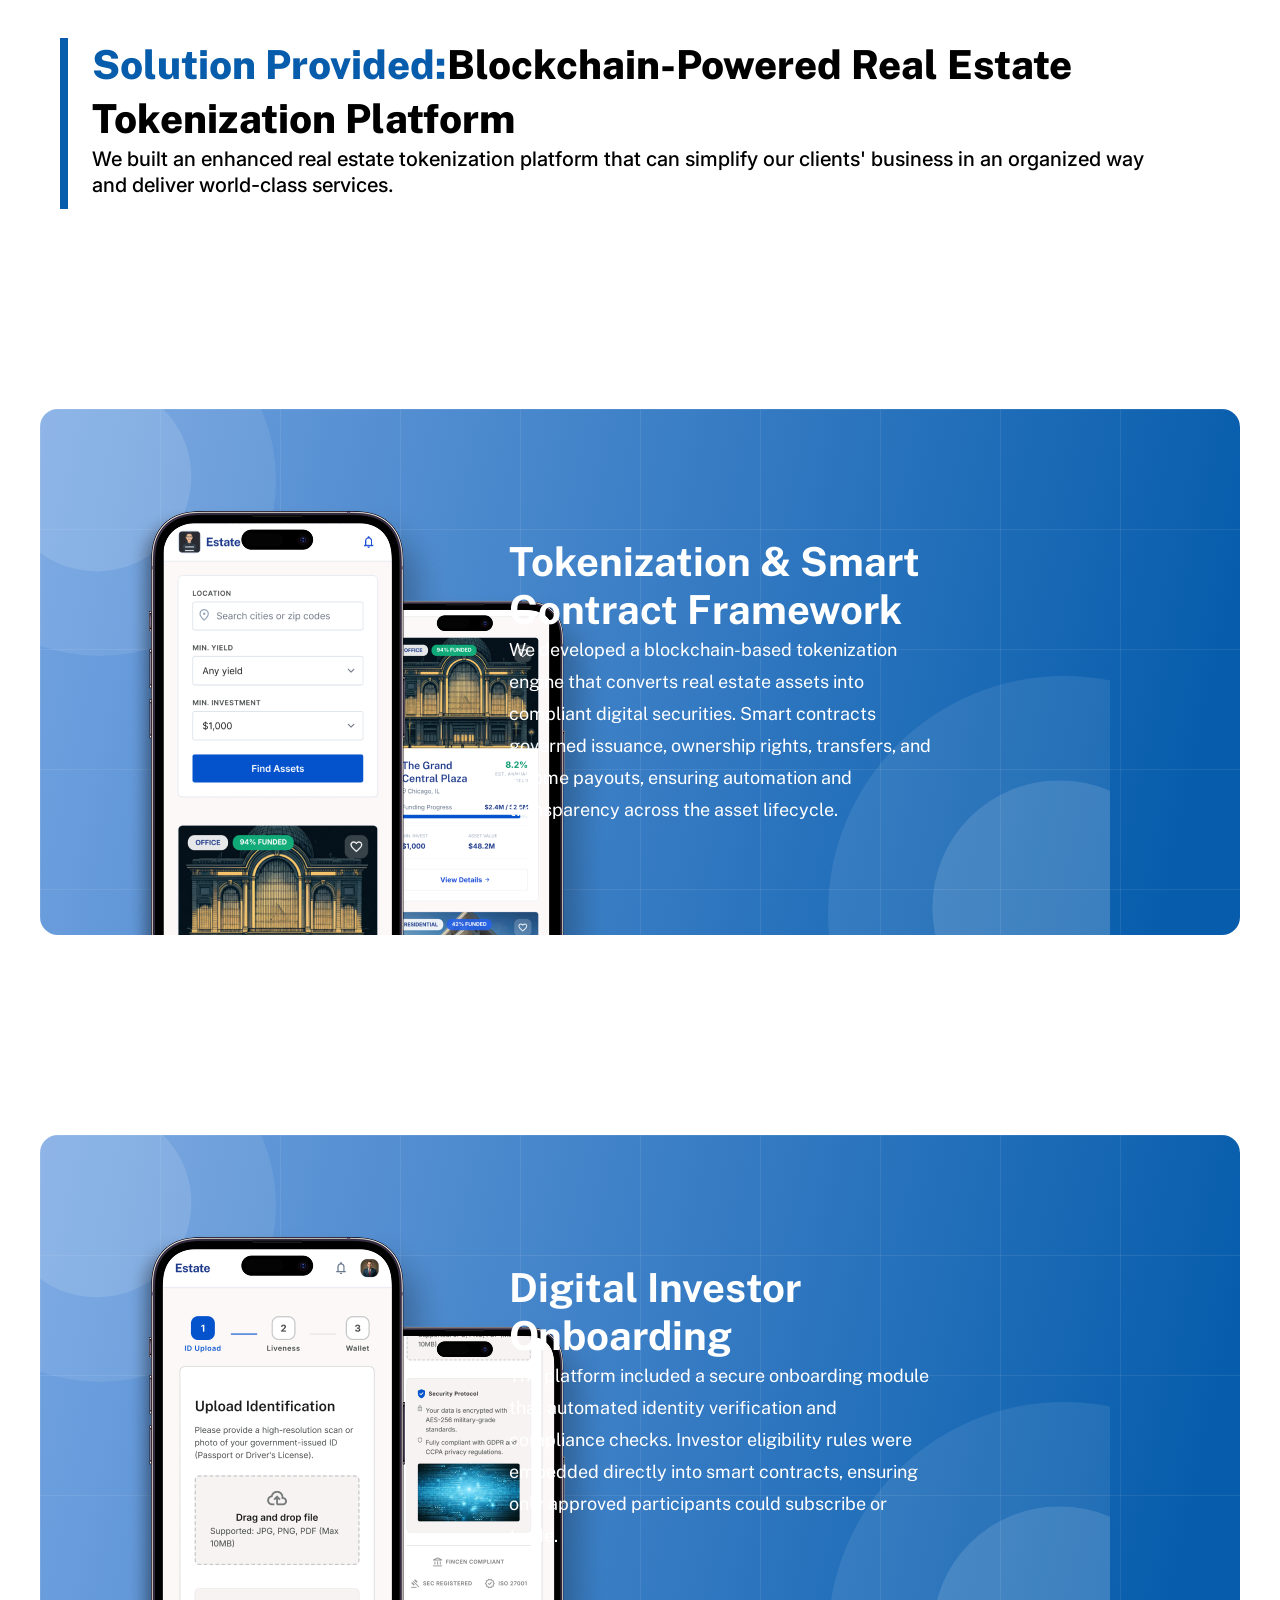
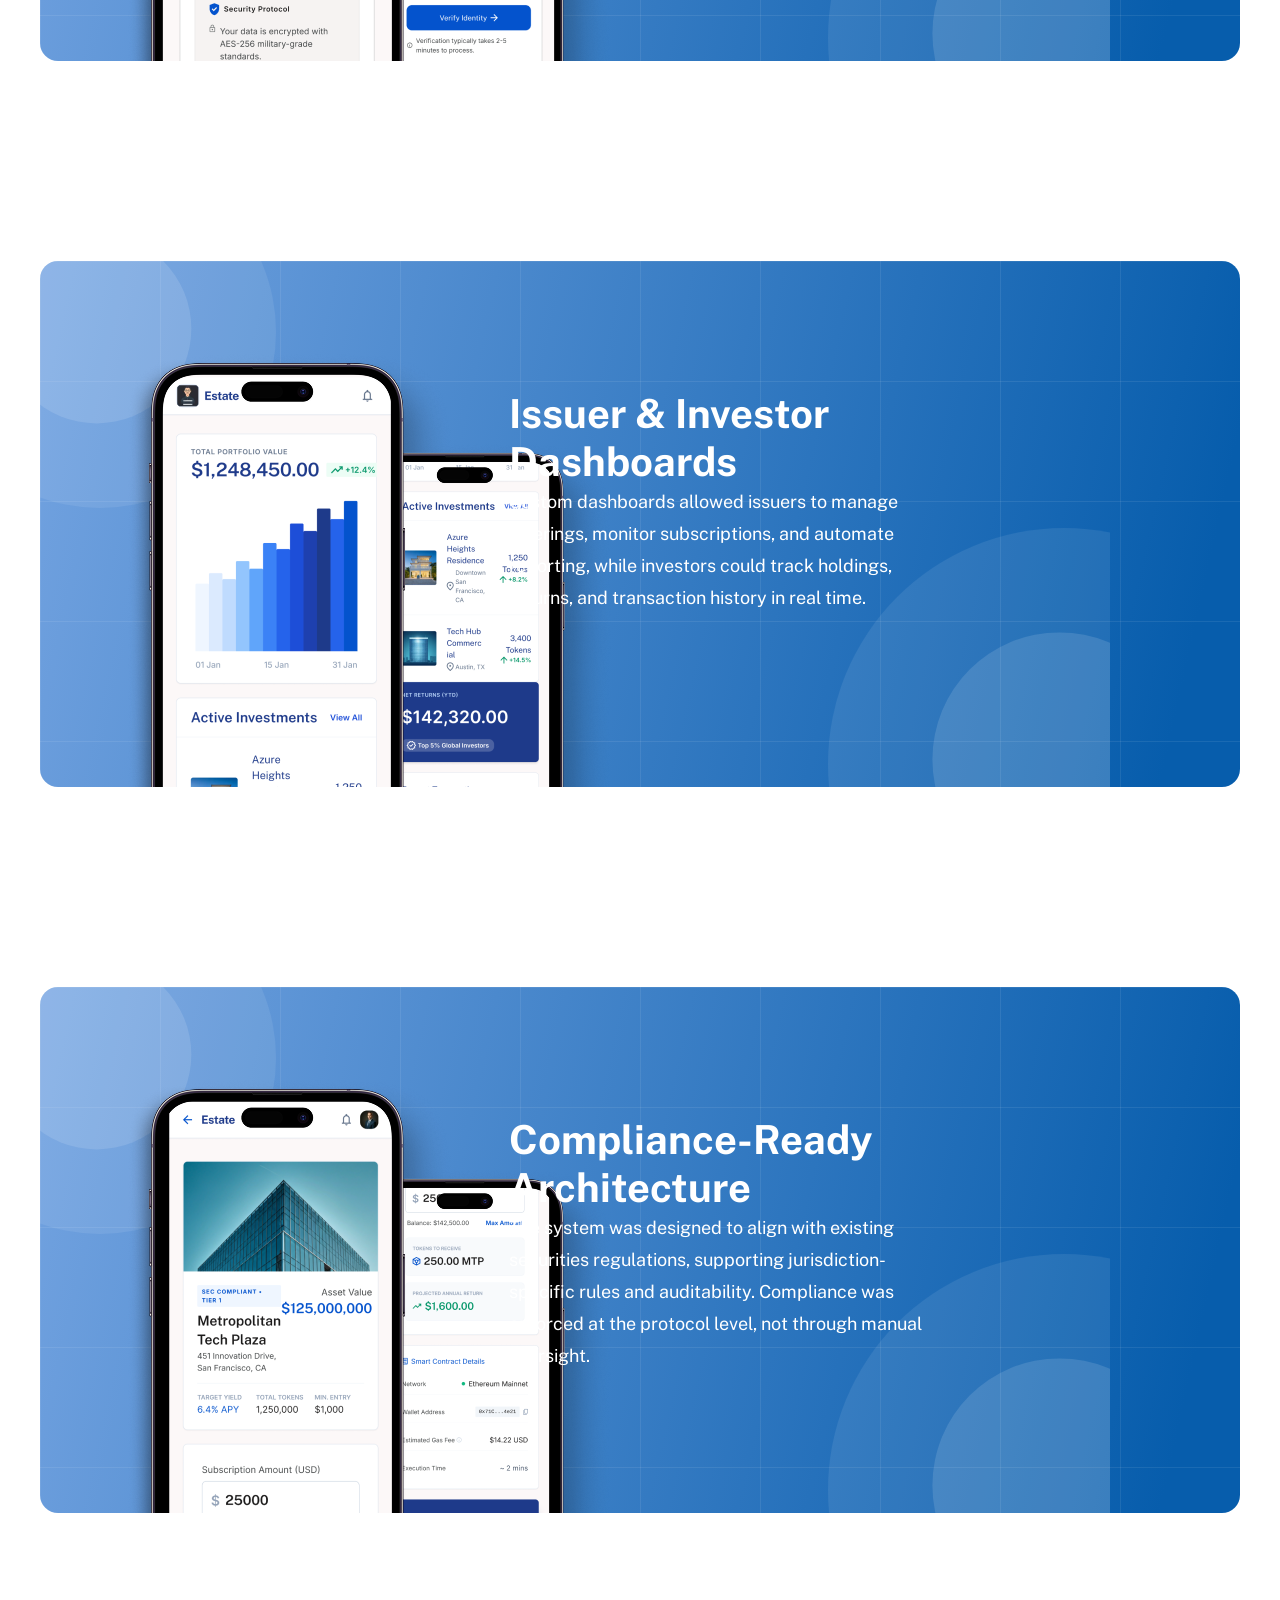
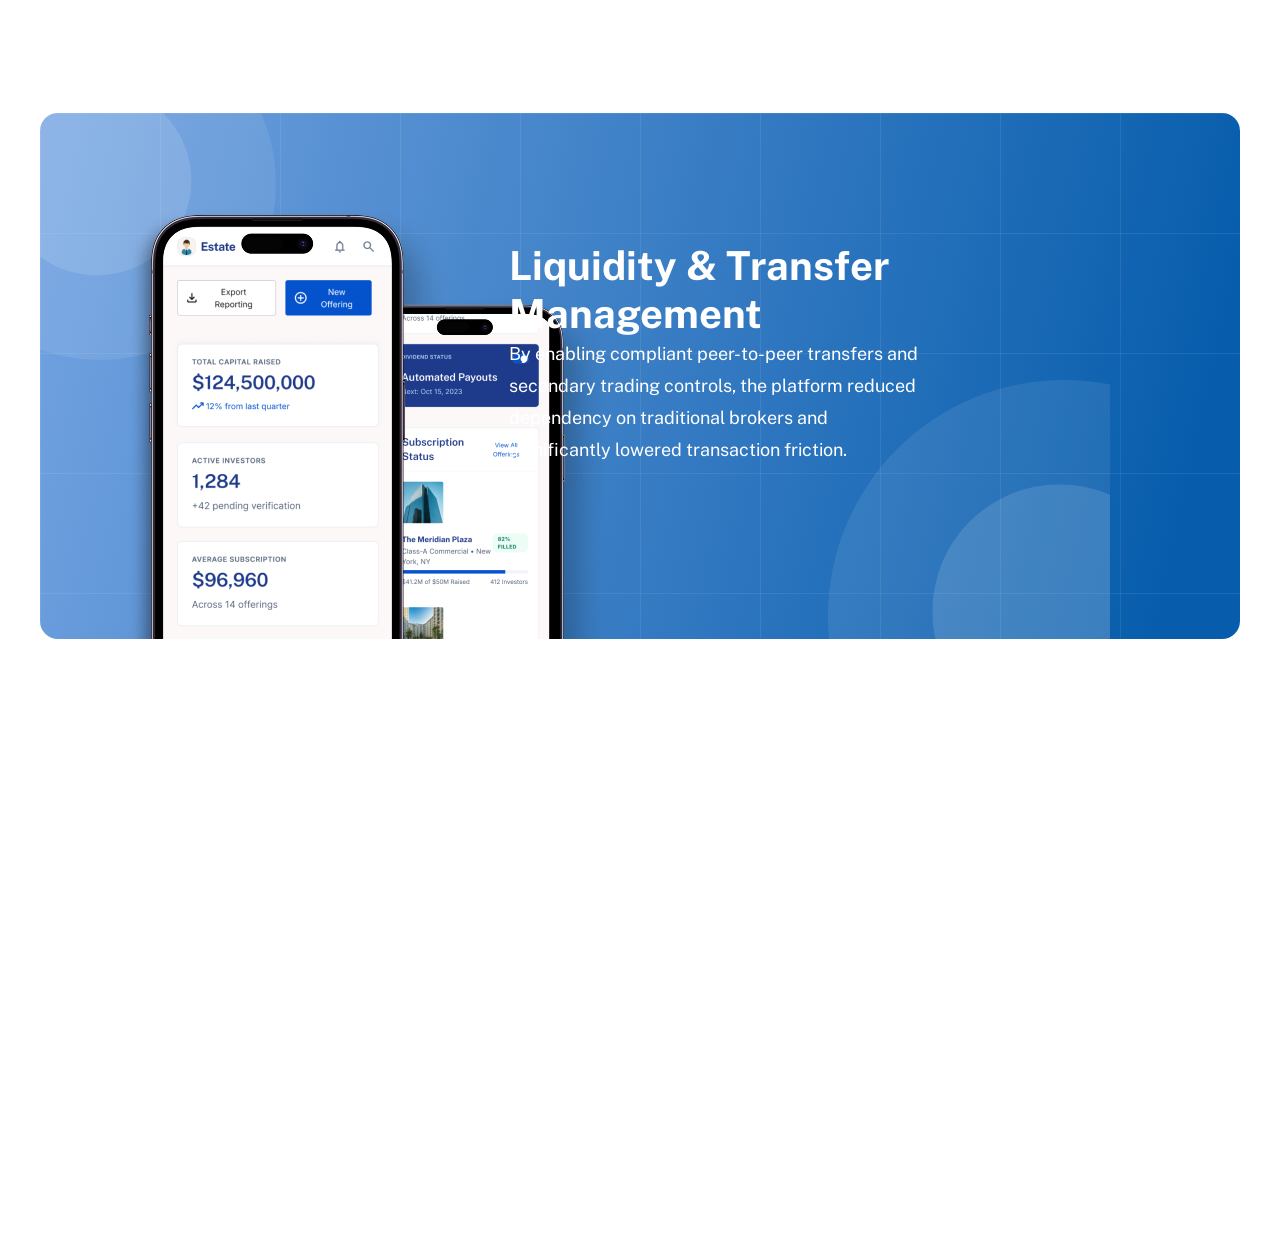
<file: section9/index.html>
<!DOCTYPE html>
<html lang="en">
  <head>
    <meta charset="UTF-8" />
    <meta name="viewport" content="width=device-width, initial-scale=1.0" />
    <title>Solution</title>
    <link rel="stylesheet" href="style.css" />
  </head>
  <body>
    <header class="header-section">
      <div class="heading-wrapper">
        <div class="blue-line"></div>
        <div class="head-content">
          <h1>
            <span>Solution Provided:</span>Blockchain-Powered Real Estate
            Tokenization Platform
          </h1>
          <p>
            We built an enhanced real estate tokenization platform that can
            simplify our clients' business in an organized way and deliver
            world-class services.
          </p>
        </div>
      </div>
    </header>
    <section>
      <div class="cta-section">
        <div class="visual1">
          <svg
            width="236"
            height="247"
            viewBox="0 0 236 247"
            fill="none"
            xmlns="http://www.w3.org/2000/svg"
          >
            <g opacity="0.2" style="mix-blend-mode: screen">
              <circle cx="60" cy="71" r="176" fill="white" fill-opacity="0.4" />
            </g>
            <circle
              opacity="0.2"
              cx="56.6149"
              cy="67.6154"
              r="94.7692"
              fill="white"
              fill-opacity="0.6"
            />
          </svg>
        </div>
        <div class="visual2">
          <svg
            width="282"
            height="259"
            viewBox="0 0 282 259"
            fill="none"
            xmlns="http://www.w3.org/2000/svg"
          >
            <g opacity="0.2" style="mix-blend-mode: screen">
              <circle
                cx="236"
                cy="236"
                r="236"
                fill="white"
                fill-opacity="0.4"
              />
            </g>
            <circle
              opacity="0.2"
              cx="231.462"
              cy="231.462"
              r="127.077"
              fill="white"
              fill-opacity="0.6"
            />
          </svg>
        </div>
        <div class="group-img">
          <img src="./Assets/Group 27.png" alt="#" />
        </div>
        <div class="text-content">
          <h1>Tokenization & Smart Contract Framework</h1>
          <p>
            We developed a blockchain-based tokenization engine that converts
            real estate assets into compliant digital securities. Smart
            contracts governed issuance, ownership rights, transfers, and income
            payouts, ensuring automation and transparency across the asset
            lifecycle.
          </p>
        </div>
      </div>
    </section>
    <section>
      <div class="cta-section">
        <div class="visual1">
          <svg
            width="236"
            height="247"
            viewBox="0 0 236 247"
            fill="none"
            xmlns="http://www.w3.org/2000/svg"
          >
            <g opacity="0.2" style="mix-blend-mode: screen">
              <circle cx="60" cy="71" r="176" fill="white" fill-opacity="0.4" />
            </g>
            <circle
              opacity="0.2"
              cx="56.6149"
              cy="67.6154"
              r="94.7692"
              fill="white"
              fill-opacity="0.6"
            />
          </svg>
        </div>
        <div class="visual2">
          <svg
            width="282"
            height="259"
            viewBox="0 0 282 259"
            fill="none"
            xmlns="http://www.w3.org/2000/svg"
          >
            <g opacity="0.2" style="mix-blend-mode: screen">
              <circle
                cx="236"
                cy="236"
                r="236"
                fill="white"
                fill-opacity="0.4"
              />
            </g>
            <circle
              opacity="0.2"
              cx="231.462"
              cy="231.462"
              r="127.077"
              fill="white"
              fill-opacity="0.6"
            />
          </svg>
        </div>
        <div class="group-img">
          <img src="./Assets/Group 2.png" alt="#" />
        </div>
        <div class="text-content">
          <h1>Digital Investor Onboarding</h1>
          <p>
            The platform included a secure onboarding module that automated
            identity verification and compliance checks. Investor eligibility
            rules were embedded directly into smart contracts, ensuring only
            approved participants could subscribe or trade.
          </p>
        </div>
      </div>
    </section>
    <section>
      <div class="cta-section">
        <div class="visual1">
          <svg
            width="236"
            height="247"
            viewBox="0 0 236 247"
            fill="none"
            xmlns="http://www.w3.org/2000/svg"
          >
            <g opacity="0.2" style="mix-blend-mode: screen">
              <circle cx="60" cy="71" r="176" fill="white" fill-opacity="0.4" />
            </g>
            <circle
              opacity="0.2"
              cx="56.6149"
              cy="67.6154"
              r="94.7692"
              fill="white"
              fill-opacity="0.6"
            />
          </svg>
        </div>
        <div class="visual2">
          <svg
            width="282"
            height="259"
            viewBox="0 0 282 259"
            fill="none"
            xmlns="http://www.w3.org/2000/svg"
          >
            <g opacity="0.2" style="mix-blend-mode: screen">
              <circle
                cx="236"
                cy="236"
                r="236"
                fill="white"
                fill-opacity="0.4"
              />
            </g>
            <circle
              opacity="0.2"
              cx="231.462"
              cy="231.462"
              r="127.077"
              fill="white"
              fill-opacity="0.6"
            />
          </svg>
        </div>
        <div class="group-img">
          <img src="./Assets/Group 3.png" alt="#" />
        </div>
        <div class="text-content">
          <h1>Issuer & Investor Dashboards</h1>
          <p>
            Custom dashboards allowed issuers to manage offerings, monitor subscriptions, and automate reporting, while investors could track holdings, returns, and transaction history in real time.
          </p>
        </div>
      </div>
    </section>
    <section>
      <div class="cta-section">
        <div class="visual1">
          <svg
            width="236"
            height="247"
            viewBox="0 0 236 247"
            fill="none"
            xmlns="http://www.w3.org/2000/svg"
          >
            <g opacity="0.2" style="mix-blend-mode: screen">
              <circle cx="60" cy="71" r="176" fill="white" fill-opacity="0.4" />
            </g>
            <circle
              opacity="0.2"
              cx="56.6149"
              cy="67.6154"
              r="94.7692"
              fill="white"
              fill-opacity="0.6"
            />
          </svg>
        </div>
        <div class="visual2">
          <svg
            width="282"
            height="259"
            viewBox="0 0 282 259"
            fill="none"
            xmlns="http://www.w3.org/2000/svg"
          >
            <g opacity="0.2" style="mix-blend-mode: screen">
              <circle
                cx="236"
                cy="236"
                r="236"
                fill="white"
                fill-opacity="0.4"
              />
            </g>
            <circle
              opacity="0.2"
              cx="231.462"
              cy="231.462"
              r="127.077"
              fill="white"
              fill-opacity="0.6"
            />
          </svg>
        </div>
        <div class="group-img">
          <img src="./Assets/Group 4.png" alt="#" />
        </div>
        <div class="text-content">
          <h1>Compliance-Ready Architecture</h1>
          <p>
            The system was designed to align with existing securities regulations, supporting jurisdiction-specific rules and auditability. Compliance was enforced at the protocol level, not through manual oversight.
          </p>
        </div>
      </div>
    </section>
    <section>
      <div class="cta-section">
        <div class="visual1">
          <svg
            width="236"
            height="247"
            viewBox="0 0 236 247"
            fill="none"
            xmlns="http://www.w3.org/2000/svg"
          >
            <g opacity="0.2" style="mix-blend-mode: screen">
              <circle cx="60" cy="71" r="176" fill="white" fill-opacity="0.4" />
            </g>
            <circle
              opacity="0.2"
              cx="56.6149"
              cy="67.6154"
              r="94.7692"
              fill="white"
              fill-opacity="0.6"
            />
          </svg>
        </div>
        <div class="visual2">
          <svg
            width="282"
            height="259"
            viewBox="0 0 282 259"
            fill="none"
            xmlns="http://www.w3.org/2000/svg"
          >
            <g opacity="0.2" style="mix-blend-mode: screen">
              <circle
                cx="236"
                cy="236"
                r="236"
                fill="white"
                fill-opacity="0.4"
              />
            </g>
            <circle
              opacity="0.2"
              cx="231.462"
              cy="231.462"
              r="127.077"
              fill="white"
              fill-opacity="0.6"
            />
          </svg>
        </div>
        <div class="group-img">
          <img src="./Assets/Group 5.png" alt="#" />
        </div>
        <div class="text-content">
          <h1>Liquidity & Transfer Management</h1>
          <p>
            By enabling compliant peer-to-peer transfers and secondary trading controls, the platform reduced dependency on traditional brokers and significantly lowered transaction friction.
          </p>
        </div>
      </div>
    </section>
  </body>
</html>
</file>
<file: Section1/style.css>
@import url('https://fonts.googleapis.com/css2?family=Inter:ital,opsz,wght@0,14..32,100..900;1,14..32,100..900&display=swap');
@import url('https://fonts.googleapis.com/css2?family=Inter:ital,opsz,wght@0,14..32,100..900;1,14..32,100..900&family=Varela&display=swap');
body{
    background-color: antiquewhite;
    font-family: "Inter", sans-serif;
}

* {
    margin: 0;
    padding: 0;
}

.community-section{

    width:100%;

    min-height:100vh;

    background:#000;

    display:flex;

    justify-content:center;

    align-items:center;

    text-align:center;

    padding:20px;

}

.community-content{

    max-width:1000px;

}

.community-content h1{

    color:#fff;

    font-size:72px;

    font-weight:700;

    margin-bottom:25px;

}

.community-content p{

    color:#d6d6d6;

    font-size:26px;

    margin-bottom:40px;

    line-height:1.5;

}

.community-content button{

    background:#22d85c;

    color:#000;

    border:none;

    padding:22px 70px;

    font-size:30px;

    font-weight:700;

    border-radius:50px;

    cursor:pointer;

    transition:0.3s ease;

}

.community-content button:hover{

    transform:scale(1.05);

}
</file>
<file: section3/style.css>
@import url('https://fonts.googleapis.com/css2?family=Inter:ital,opsz,wght@0,14..32,100..900;1,14..32,100..900&display=swap');

* {
    box-sizing: border-box;
    margin: 0;
    padding: 0;
}

body {
    font-family: "Inter", sans-serif;
    background: radial-gradient(ellipse, #12304c 0%,#071726 100%);
}

.hero {
    position: relative;
    max-width: 1920px;
    min-height: 872px;
    background: radial-gradient(ellipse, #12304c 0%,#071726 100%);
    opacity: 100%;
    display: flex;
    align-items: center;
    gap: 60px;
}

.hero-inner {
    display: flex;
    max-width: 1446px;
    height: 403px;
    align-items: center;
    margin: 0 auto;       /* centers the row on the page */
    padding: 80px 72px;
    gap: 60px;
    opacity: 100%;
}

.content  {
    flex: 0 0 55%; /* don't grow, don't shrink, stay exactly 48% wide */
    max-width: 55%;
    gap: 25px;
    color: #ffffff;
}

.content h1 {
    color: #ffffff;
    width: 1446px;
    height: 79px;
    font-size: 65;
}

.content p {
    display: flex;
    flex-direction: column;
    width: 673px;
    min-height: 197px;
    line-height: auto;
    color: #ffffff;
    font-size: 20;
    gap: 25px;
   /* margin-top: 8px;*/
}

.cta-button {
    width: 231px;
    height: 72px;
    border-radius: 45px;
    text-align: center;
    text-decoration: none;
   /* margin-top: 10px;*/
    padding: 25px 45px;
    gap: 30px;
    opacity: 100%;
    background-color: #ffffff;
    color: #000000;
    font-weight: bolder;
    font-size: 18;
}

.cta-button:hover {
    background-color: aqua;
    transform: translateY(-3px);
}

.hero-visual {
    
    display: flex;
    justify-content: center;
    align-items: center;
    position: relative;
    overflow: visible;
    min-width: 0;
}

.visual-platform {
    position: relative;
    width: 666px;
    height: 625px;
    bottom: 0;
    opacity: 100%;
    overflow: visible;
    display: block;
}


@media (max-width: 900px) {
    .hero-inner {
      flex-direction: column;
      padding: 60px 32px;
      font-size: 28;
  }
  .content {
    flex: content;   
    max-width: 420px; /* takes full width */
  }
  .content p {
    display: flex;
    max-width: 420px;
    font-size: 18;
  }
  .hero-visual {
    flex: 1;
    width: 100%;                /* takes full width when stacked */
    max-width: 480px;           /* but caps so it doesn't look giant */
    margin: 0;             /* centers it */
  }
 
  .visual-platform {            
    width: 100%;
  }
  .cta-button {
    width: 160px;
    height: 80px;
    padding: 25px 45px;
    border-radius: 45px;
  }

}
</file>
<file: section5/style.css>
@import url('https://fonts.googleapis.com/css2?family=Inter:ital,opsz,wght@0,14..32,100..900;1,14..32,100..900&display=swap');

body {
    background-color: #FFFFFF;
    margin: 0;
}

section {
    position: relative;
    max-width: 1920px;
    min-height: 908px;
    box-sizing: border-box;

}

.container{
    display: flex;
    align-items: center;
    padding: 60px 150px;
    border-radius: 20px;
    max-width: 1444px;
    min-height: 679px;
    gap: 20px;
}

.visual-container {
    display: flex;
    justify-content: center;
    align-items: center;
    position: relative;
    object-fit: contain;
    overflow: hidden;
    border-radius: 10px;
    width: 706px;
    height: 679px;
}

.content {
    display: flex;
    flex-direction: column;
    justify-content: center;
    width: 680px;
    height: 423px;
    box-sizing: content-box;
    gap: 15px;
}

.content h1 {
    font-family: "Inter", sans-serif;
    color: #223547;
}

.content p, ul {
    height: 330px;
    font-family: "Inter", sans-serif;
    font-size: 18;
    gap: 10px;
}

.content ul {
    list-style: none;
    margin: 0;
    padding: 0;
}

.content ul li {
    position: relative;
    font-size: 18;
    padding-left: 18px;
    padding-top: 10px;
    font-family: "Inter", sans-serif;
}

.content ul li::before {
    content: '•';            
    position: absolute;
    left: 0;
    color: #555e6d;
}

@media (max-width: 1280px) {
    .container {
      padding: 80px 80px;
      gap: 60px;
    }
    .visual-container {
      flex: 0 0 460px;
      height: 460px;
    }
  }
  
  /* Tablet — 960px — stack vertically */
  @media (max-width: 960px) {
    .container {
      flex-direction: column;  /* stack image above text */
      padding: 60px 40px;
      gap: 48px;
      min-height: auto;
    }
    .visual-container {
      flex: unset;
      width: 100%;
      max-width: 500px;
      height: 400px;
      margin: 0 auto;
    }
    .content {
        gap: 10;
      max-width: 100%;
      text-align: center;
    }
    .content ul li {
      text-align: left;        /* keep bullets left-aligned */
    }
  }
  
  /* Mobile — 560px */
  @media (max-width: 560px) {
    .container {
        gap: 10;
      padding: 48px 24px;
    }
    .visual-container {
      height: 300px;
    }
    .content h1 {
      font-size: 26px;
    }
    .content p,
    .content ul li {
      font-size: 18;
    }
  }
</file>
<file: section8/style.css>
@import url('https://fonts.googleapis.com/css2?family=Inter:ital,opsz,wght@0,14..32,100..900;1,14..32,100..900&display=swap');

body {
   margin: 0;
   padding: 0; 
   font-family: "Inter", sans-serif;
   box-sizing: border-box;
}


Nav {
    display: flex;
    justify-content: center;
    width: 1920px;
    height: 136px;
    background: #FFFFFF;
}

.nav-container {
    display: flex;
    justify-content: center;
    align-items: center;
    padding-top: 20px;
    max-width: 1440px;
    min-height: 72px;
    gap: auto;
}

.logo img {
    width: 72px;
    height: 72px;
    padding: 0 150px;
}

.nav-menu {
    display: flex;
    justify-content: space-between;
    align-items: center;
    gap: 25px;
    font-size: 20;
    
}

.nav-menu li {
    position: relative;
    list-style: none;
}

.dropdown-menu {
    position: absolute;

    top: 100%;
  
    left: 0;
  
    background: #FFFFFF;
  
    list-style: none;
  
    padding: 10px 0;
  
    display: none;
  
    min-width: 150px;
  
    box-shadow: 0 5px 10px rgba(0,0,0,0.1); 
}

.dropdown-menu li{
    padding: 8px 20px;
}

.dropdown:hover .dropdown-menu {
    display: block;
}

.click-text {
    text-decoration: none;
    cursor: pointer;
    color: black;
}
.click-text
.active  {
    color: #E23333;
}

.button {
    gap: 30px;
    padding: 0 150px;
}

.btn {
    display: flex;
    justify-content: center;
    align-items: center;
    width: 110px;
    height: 52px;
    text-decoration: none;
    font-size: 18;
    padding: 15px 25px;
    color: #E23333;
    border-color: #E23333;
    border-style: inset;
}

.cta-section {
    display: flex;
    justify-content: center;
    align-items: center;
    flex-direction: row;
    position: relative;
    overflow: hidden;
    width: 1920px;
    height: 872px;
    background: radial-gradient(#003566,#003970,#001D3D);
}

.cta-inner {
    display: grid;
    justify-content: space-between;
    grid-template-columns: 1fr 1fr;
    align-items: center;
    position: relative;
}

.content {
    display: flex;
    flex-direction: column;
    /*align-items: baseline;*/
    justify-content: center;
    align-items: baseline;
    width: 756px;
    height: 565px;
    gap: 30px;
}

.content h1, p {
    color: #FFFFFF;
}

button {
    width: 231px;
    height: 72px;
    border-radius: 45px;
    font-size: 18;
    background: #FFFFFF;
    color: #000000;
}

.visual {
    padding-left: 50px;
    width: 733px;
    height: 424px;
}

@media (max-width: 1280px){
    
}

@media (max-width: 900px) {
   
}

@media (max-width: 480px) {
    
}
</file>
<file: section9/style.css>
@import url('https://fonts.googleapis.com/css2?family=Inter:ital,opsz,wght@0,14..32,100..900;1,14..32,100..900&display=swap');
@import url('https://fonts.googleapis.com/css2?family=Public+Sans:ital,wght@0,100..900;1,100..900&display=swap');

* {
  margin: 0;
  padding: 0;
  box-sizing: border-box;
}

body {
  background: #FFFFFF;
  height: 4396px;
}

/* ── Header ── */
.header-section {
  position: relative;
  width: 1339px;
  height: 171px;
  margin-top: 38px;
  margin-left: 90px;          
  gap: 12px;
}

.blue-line {
  width: 8px;
  background: #075DAC;
  border-radius: 0;
  flex-shrink: 0;
  align-self: stretch;   /* stretches to match text block height automatically */
  margin-bottom: 0;      /* remove the fixed margin that was pushing it up */
  min-height: 52px;      /* safety floor so it never disappears */
}

/* Also make sure .heading-wrapper aligns to start, not center */
.heading-wrapper {
  display: flex;
  justify-content: flex-start;
  align-items: flex-start;  /* was: center — this was causing the float */
  width: 1089px;
  height: 171px;
  gap: 12px;
}

.head-content {
  gap: 12px;
}

.head-content h1 {
  font-family: "Public Sans", sans-serif;  
  color: #000000;
  max-width: 1089px;
  min-height: 108px;
  font-weight: 800;
  padding-left: 12px;
  padding-right: 12px;
  font-size: 40px;
  line-height: 54px;
}

h1 span {
  color: #075DAC;
}

.head-content p {
  font-family: "Inter", sans-serif;
  max-width: 1089px;
  min-height: 51px;
  font-size: 20px;             /* fixed: was size: 20px */
  font-weight: 500;
  line-height: 26px;
  color: #000000;
  padding-left: 12px;
}

/* ── CTA Section ── */
.cta-section {
  background: linear-gradient(102.62deg, #9DBEF5 -36.54%, #075DAC 93.94%);
  position: relative;
  width: 1220px;
  height: 526px;
  margin-top: 200px;           /* was: top offset */
  margin-left: 60px;           /* was: left offset */
  border-radius: 18px;
  display: flex;
  justify-content: space-between;
  align-items: center;
  overflow: hidden;
}

.cta-section::before {
  position: absolute;
  content: "";
  inset: 0;
  pointer-events: none;
  background-image:
    linear-gradient(rgba(255,255,255,0.08) 1px, transparent 1px),
    linear-gradient(90deg, rgba(255,255,255,0.08) 1px, transparent 1px);
  background-size: 120px 120px;
}

.group-img {
  position: absolute;
  object-fit: cover;
  top: 89px;
  left: 87px;
  padding-bottom: 18px;
}

.visual1 {
  position: absolute;
  width: 352px;
  min-height: 352px;
  top: 0px;
  left: 0px;
}

.visual1::before {
  position: absolute;
  content: "";
  top: 100px;
  left: 108px;                 /* fixed: was left: 108 (no unit) */
}

.visual2 {
  position: absolute;
  width: 472px;
  height: 472px;
  top: 267px;
  left: 938px;
}

.visual2::before {
  content: "";
  position: absolute;
}

.text-content {
  position: absolute;
  color: #FFFFFF;
  font-family: "Public Sans", sans-serif;
  width: 623px;
  min-width: 405px;
  top: 129px;
  left: 552px;
  padding-right: 49px;
  padding-left: 49px;
  gap: 32px;
  height: 268px;
}

.text-content h1 {
  font-weight: 700;
  font-size: 40px;
  line-height: 120%;
  letter-spacing: 0%;
}

.text-content p {
    
  font-weight: 400;
  line-height: 32px;
  font-size: 18px;
}

@media (max-width: 1400px) {
  .header-section {
    width: calc(100% - 120px);
    margin-left: 60px;
  }
  .heading-wrapper {
    width: 100%;
  }
  .cta-section {
    width: calc(100% - 80px);
    margin-left: 40px;
  }
  .text-content {
    left: 420px;
    width: 520px;
  }
  .visual2 {
    left: auto;
    right: -60px;
  }
}

/* ── Tablet landscape (max 1024px) ── */
@media (max-width: 1024px) {
  .header-section {
    width: calc(100% - 80px);
    margin-left: 40px;
    height: auto;
  }
  @media (max-width: 1024px) {
    .heading-wrapper {
      width: 100%;
      height: auto;
      align-items: flex-start;  /* keep top-aligned */
    }
  .head-content h1 {
    font-size: 32px;
    line-height: 44px;
    min-height: auto;
  }
  .head-content p {
    font-size: 17px;
  }
  .blue-line {
    margin-bottom: 0;
    align-self: stretch;
  }
  .cta-section {
    width: calc(100% - 60px);
    margin-left: 30px;
    margin-top: 120px;
    height: auto;
    min-height: 440px;
    flex-direction: column;
    align-items: flex-start;
    padding: 48px 40px;
  }
  .group-img {
    position: relative;
    top: auto;
    left: auto;
    width: 100%;
    max-width: 340px;
  }
  .text-content {
    position: relative;
    top: auto;
    left: auto;
    width: 100%;
    min-width: unset;
    padding: 0;
    height: auto;
  }
  .text-content h1 {
    font-size: 32px;
  }
  .visual1 {
    width: 260px;
    min-height: 260px;
  }
  .visual2 {
    display: none;
  }
}

/* ── Tablet portrait (max 768px) ── */
@media (max-width: 768px) {
  .header-section {
    width: calc(100% - 48px);
    margin-left: 24px;
    margin-top: 24px;
  }
  .heading-wrapper {
    height: auto;
    align-items: flex-start;
    gap: 8px;
  }
  .blue-line {
    height: 64px;
    width: 6px;
    align-self: stretch;
  }
  .head-content h1 {
    font-size: 26px;
    line-height: 36px;
    padding-left: 8px;
    padding-right: 8px;
  }
  .head-content p {
    font-size: 15px;
    line-height: 22px;
    padding-left: 8px;
  }
  .cta-section {
    width: calc(100% - 32px);
    margin-left: 16px;
    margin-top: 60px;
    border-radius: 12px;
    padding: 36px 28px;
    gap: 24px;
  }
  .text-content h1 {
    font-size: 26px;
    line-height: 120%;
  }
  .text-content p {
    font-size: 15px;
    line-height: 26px;
  }
  .group-img {
    max-width: 260px;
  }
  .visual1 {
    width: 180px;
    min-height: 180px;
  }
}

/* ── Mobile (max 480px) ── */
@media (max-width: 480px) {
  .header-section {
    width: calc(100% - 32px);
    margin-left: 16px;
    margin-top: 16px;
  }
  .heading-wrapper {
    flex-direction: row;
    align-items: flex-start;
    gap: 6px;
  }
  .blue-line {
    height: 52px;
    width: 5px;
    align-self: stretch;
  }
  .head-content h1 {
    font-size: 22px;
    line-height: 30px;
    padding-left: 6px;
    padding-right: 6px;
  }
  .head-content p {
    font-size: 14px;
    line-height: 20px;
    padding-left: 6px;
  }
  .cta-section {
    width: calc(100% - 24px);
    margin-left: 12px;
    margin-top: 40px;
    border-radius: 10px;
    padding: 28px 20px;
  }
  .text-content h1 {
    font-size: 22px;
  }
  .text-content p {
    font-size: 14px;
    line-height: 22px;
  }
  .group-img {
    max-width: 200px;
  }
  .visual1 {
    display: none;
  }
}
</file>
